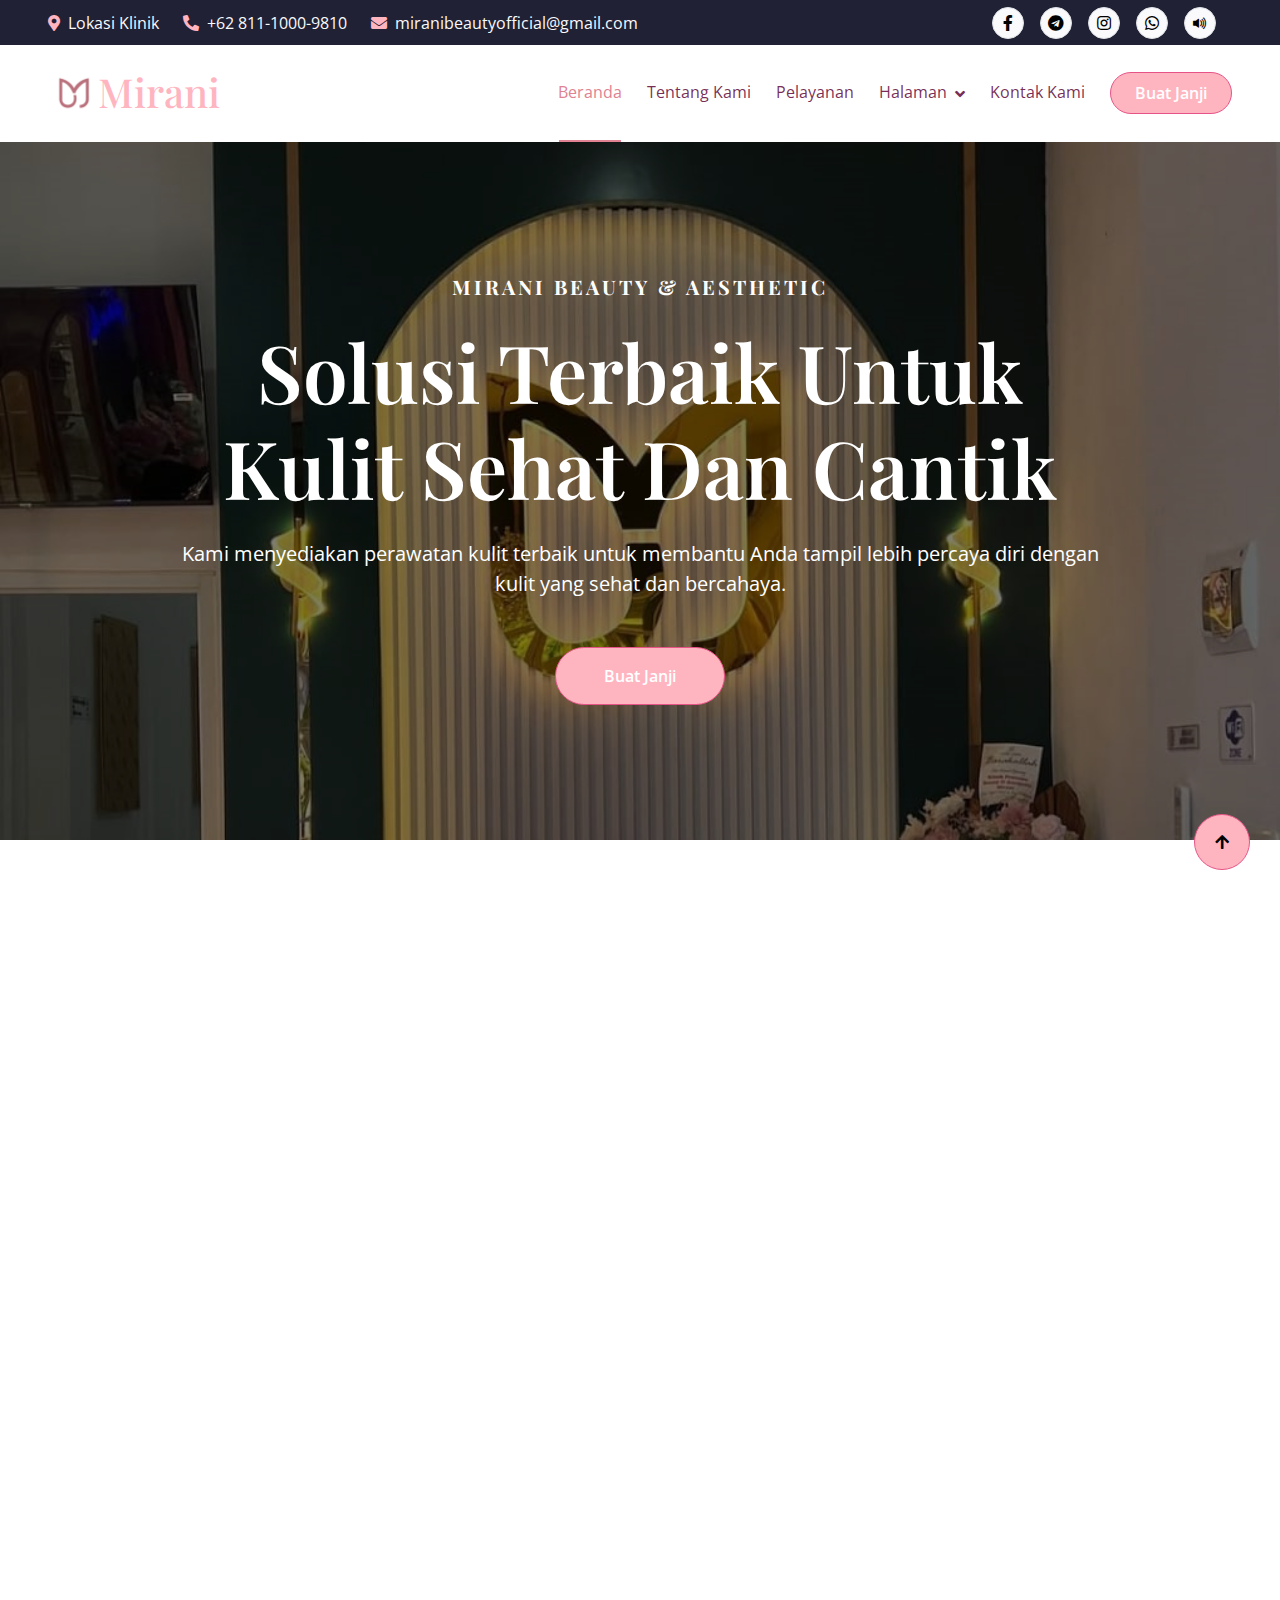
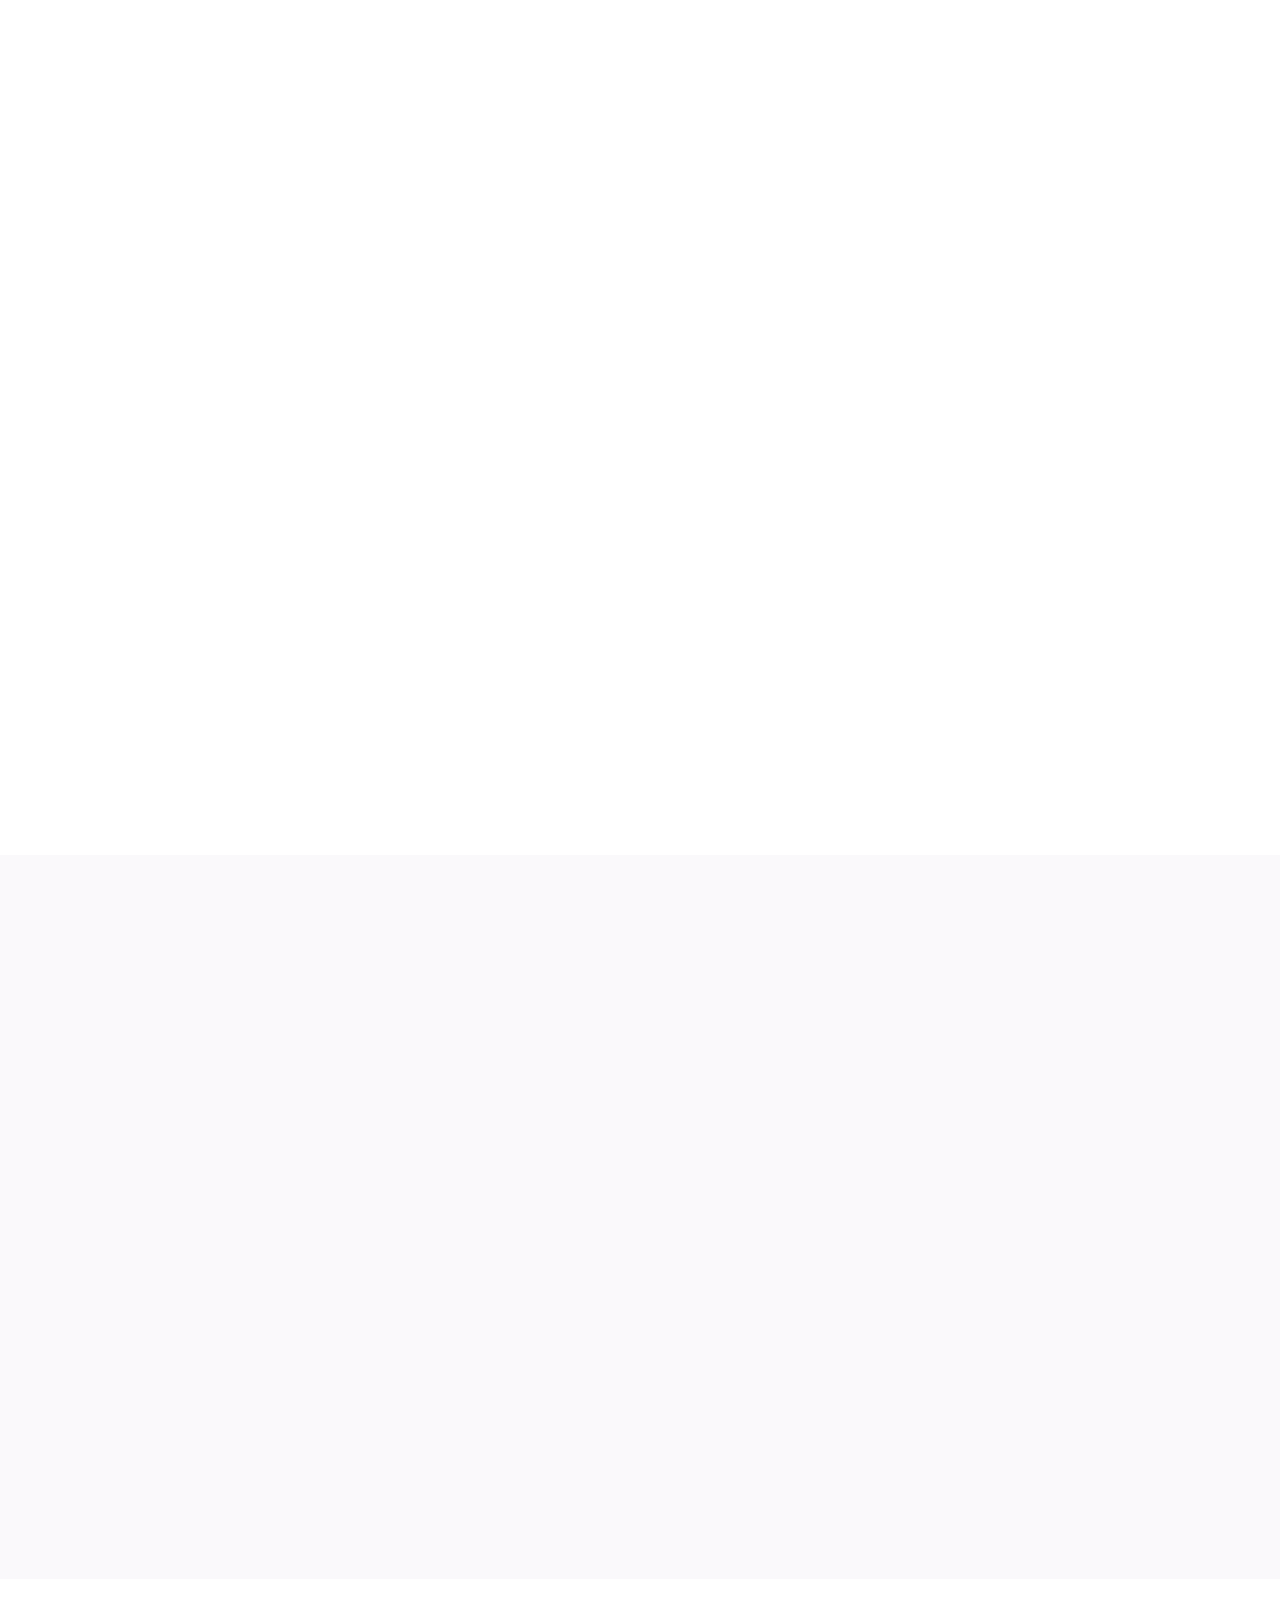
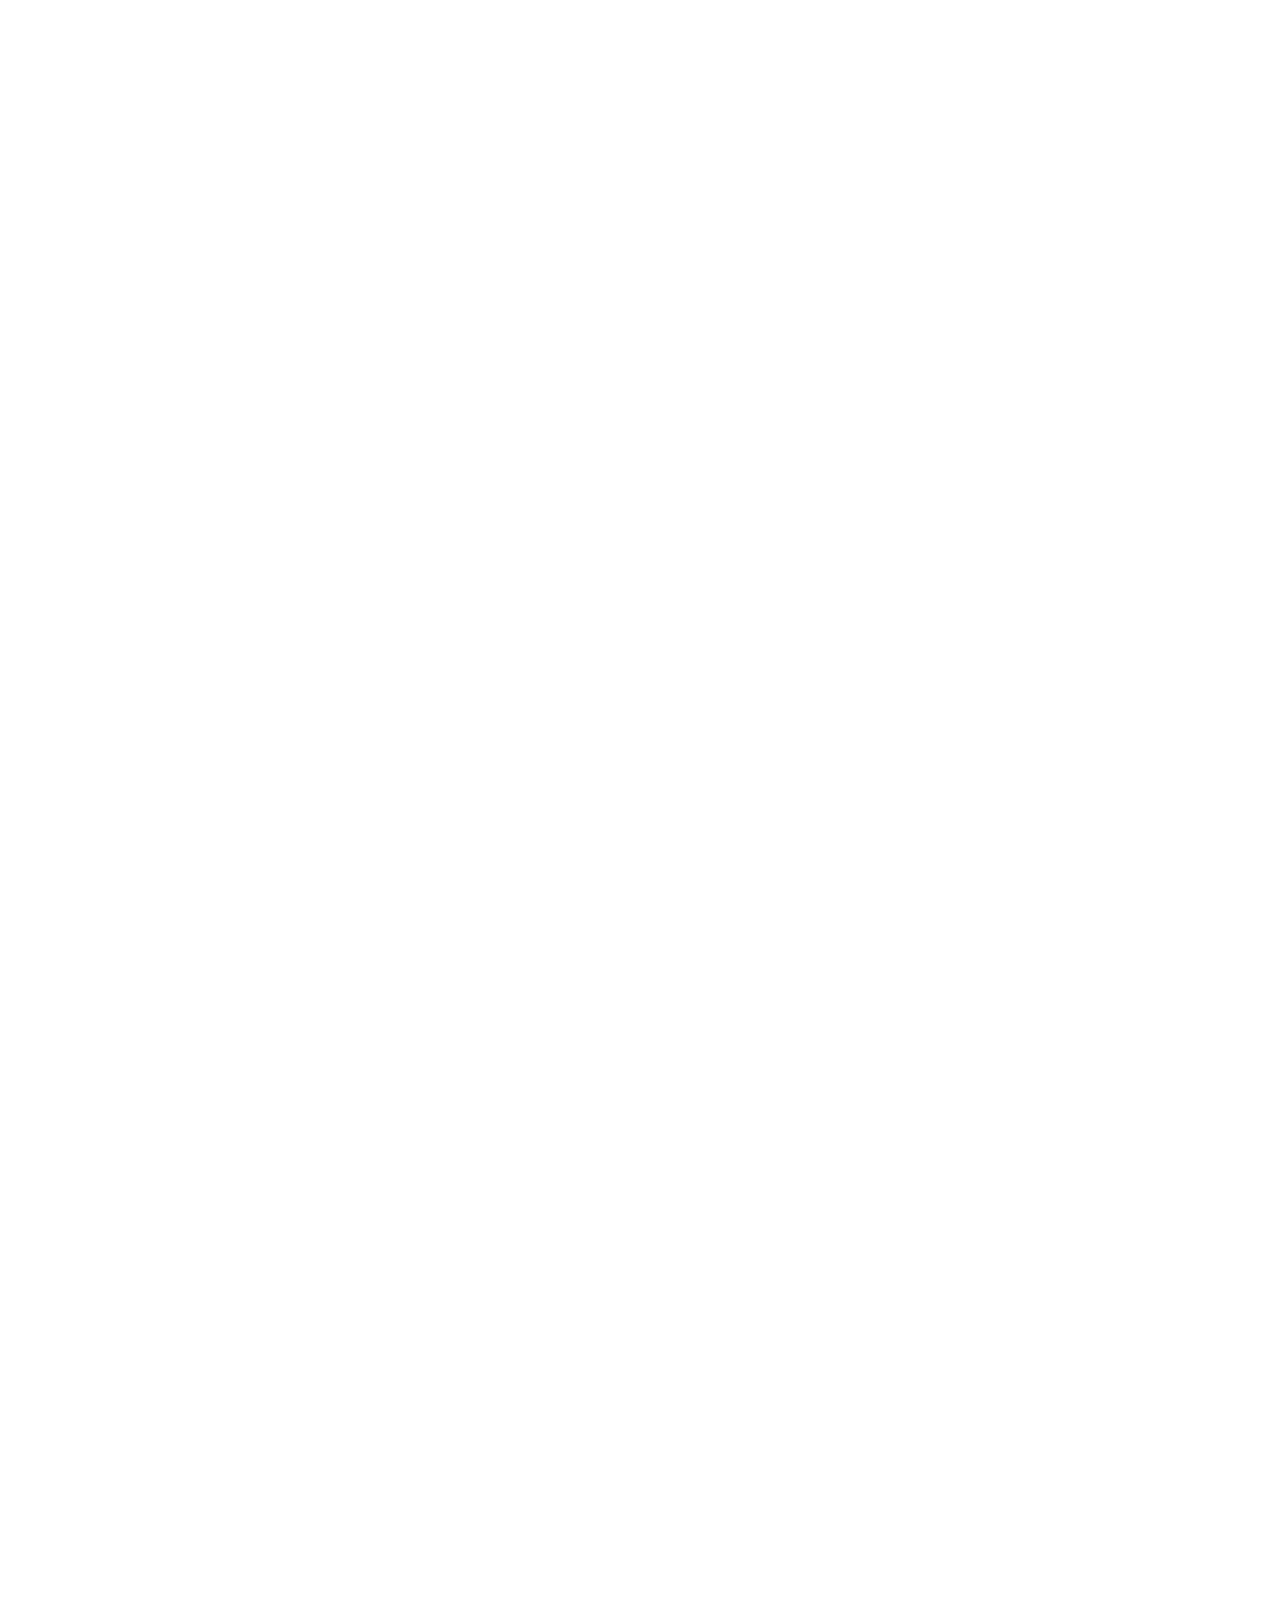
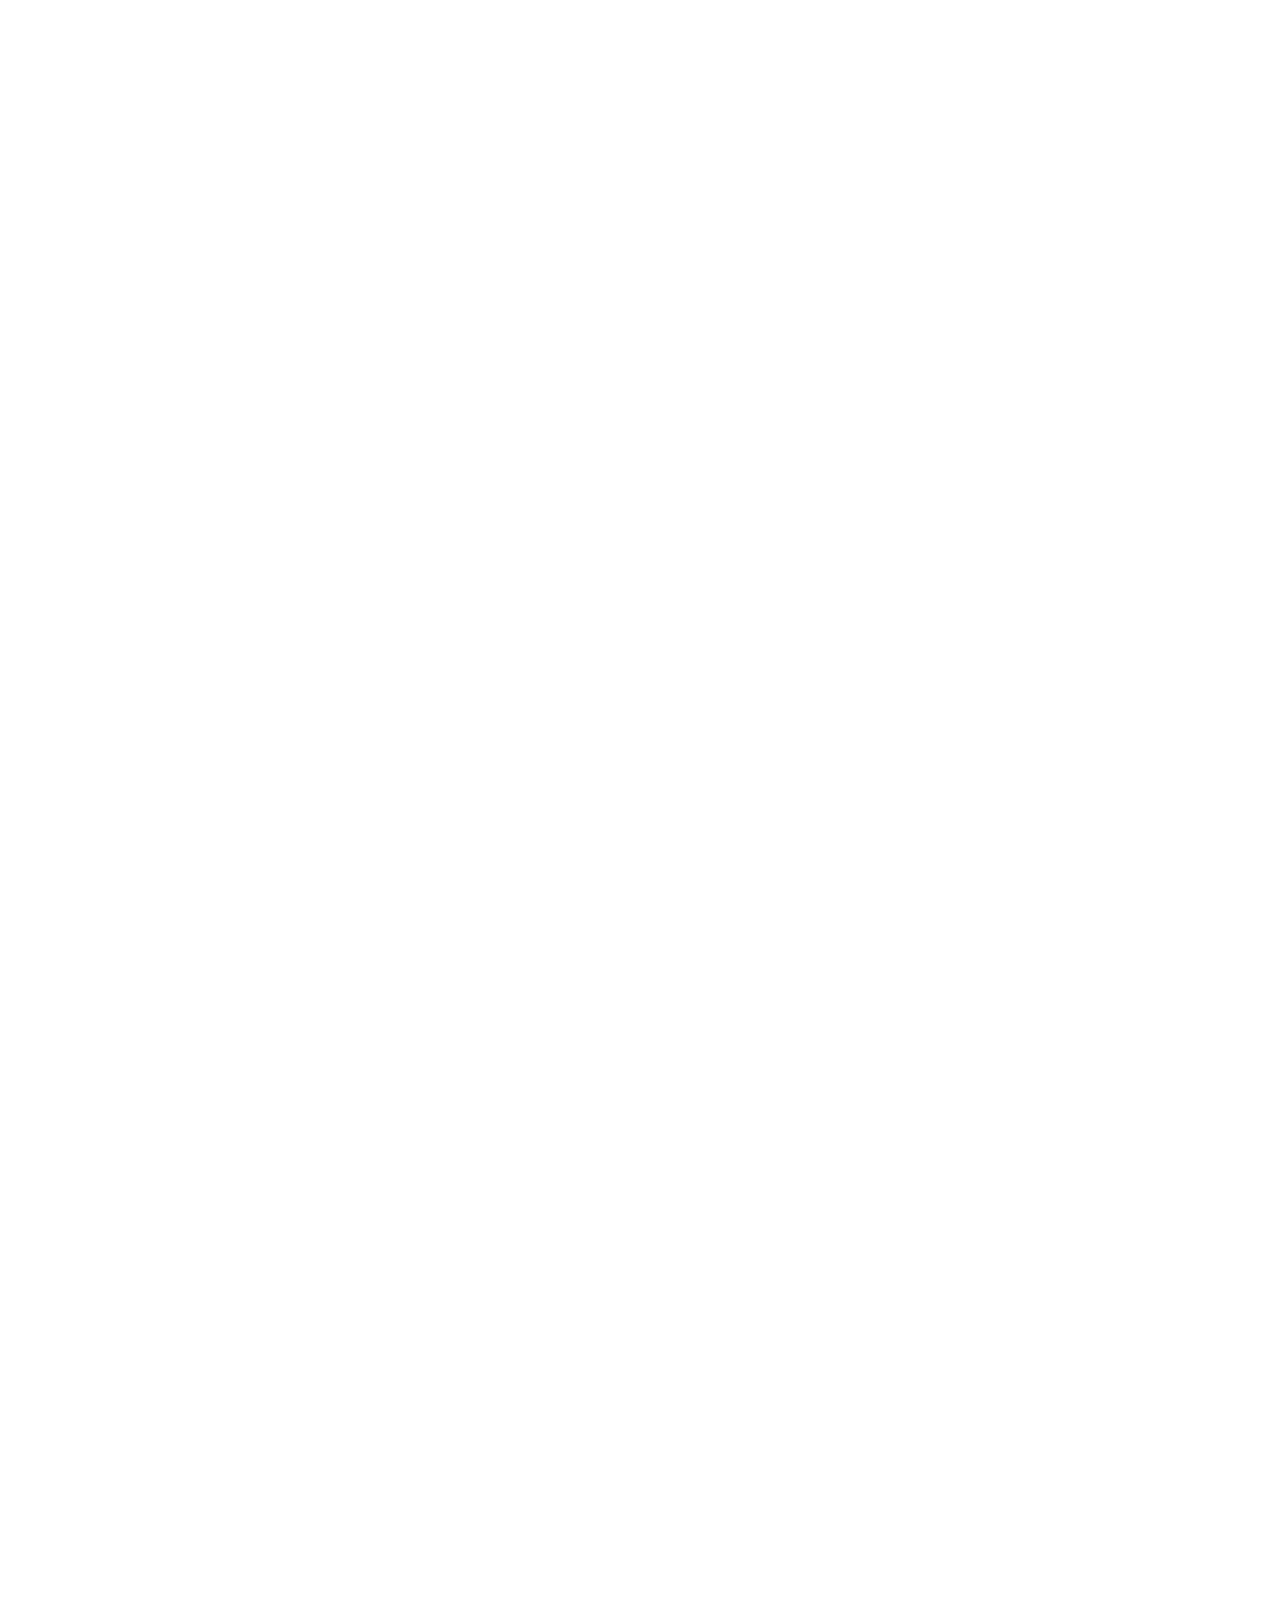
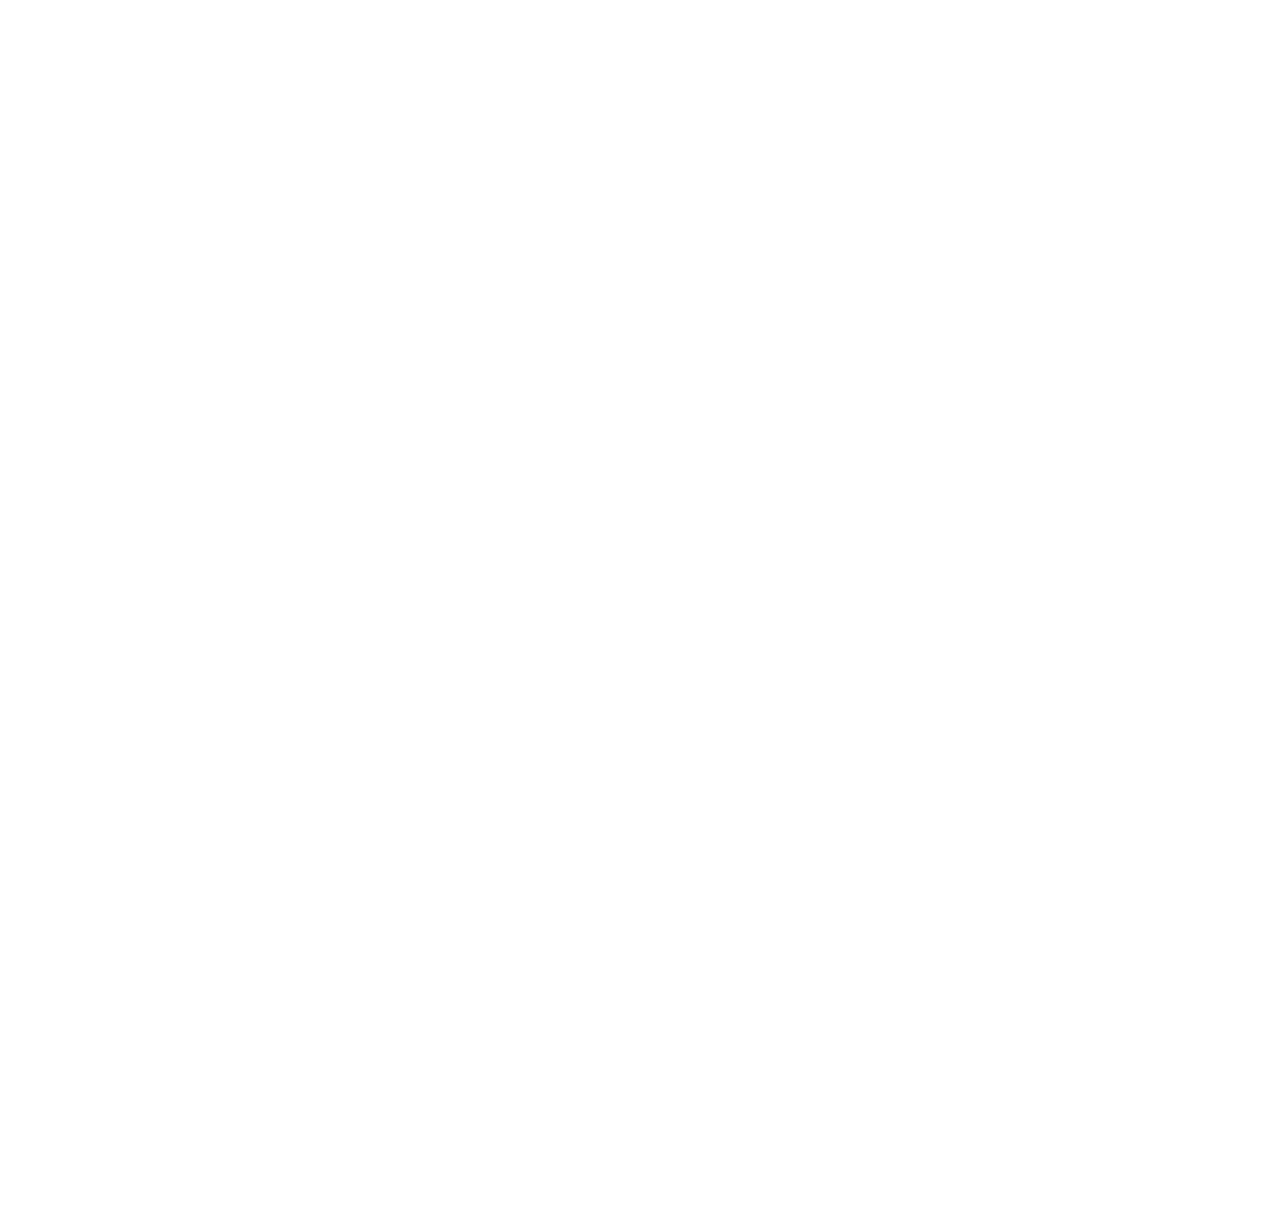
<file: index.html>
<!DOCTYPE html>
<html lang="en">
  <head>
    <meta charset="utf-8" />
    <title>Mirani Beauty & Aesthetic</title>
    <meta content="width=device-width, initial-scale=1.0" name="viewport" />
    <meta content="" name="keywords" />
    <meta content="" name="description" />

    <!-- Logo Klinik -->
    <link rel="icon" type="image/png" href="img/logoklinik2.png" />


    <!-- Google Web Fonts -->
    <link rel="preconnect" href="https://fonts.googleapis.com" />
    <link rel="preconnect" href="https://fonts.gstatic.com" crossorigin />
    <link href="https://fonts.googleapis.com/css2?family=Open+Sans:wght@400;500;600&family=Playfair+Display:wght@400;500;600&display=swap" rel="stylesheet" />

    <!-- Icon Font Stylesheet -->
    <link rel="stylesheet" href="https://use.fontawesome.com/releases/v5.15.4/css/all.css" />
    <link href="https://cdn.jsdelivr.net/npm/bootstrap-icons@1.4.1/font/bootstrap-icons.css" rel="stylesheet" />

    <!-- Libraries Stylesheet -->
    <link href="lib/animate/animate.min.css" rel="stylesheet" />
    <link href="lib/owlcarousel/assets/owl.carousel.min.css" rel="stylesheet" />

    <!-- Customized Bootstrap Stylesheet -->
    <link href="css/bootstrap.min.css" rel="stylesheet" />

    <!-- CSS Stylesheet -->
    <link href="css/style.css" rel="stylesheet" />

    <script>
      function playAudio() {
          var audio = document.getElementById('audioKlinik');
          audio.play();
      }
  </script>
  </head>

  <body>
    <!-- Spinner Start -->
    <div id="spinner" class="show bg-white position-fixed translate-middle w-100 vh-100 top-50 start-50 d-flex align-items-center justify-content-center">
      <div class="spinner-border text-primary" style="width: 3rem; height: 3rem" role="status">
        <span class="sr-only">Loading...</span>
      </div>
    </div>
    <!-- Spinner End -->

    <!-- Topbar Start -->
    <div class="container-fluid bg-dark px-5 d-none d-lg-block">
      <div class="row gx-0 align-items-center" style="height: 45px">
        <div class="col-lg-8 text-center text-lg-start mb-lg-0">
          <div class="d-flex flex-wrap">
            <a href="https://maps.app.goo.gl/TCxQCzUM2X7Khxbe8" class="text-light me-4" target="_blank"> <i class="fas fa-map-marker-alt text-primary me-2"></i>Lokasi Klinik </a>
            <a href="https://wa.me/+6281110009810" class="text-light me-4"> <i class="fas fa-phone-alt text-primary me-2"></i>+62 811-1000-9810 </a>
            <a href="mailto:miranibeautyofficial@gmail.com" class="text-light me-0"> <i class="fas fa-envelope text-primary me-2"></i>miranibeautyofficial@gmail.com </a>
          </div>
        </div>
        <div class="col-lg-4 text-center text-lg-end">
          <div class="d-flex align-items-center justify-content-end">
            <a href="https://www.facebook.com/profile.php?id=61561106261535&mibextid=kFxxJD" class="btn btn-light btn-square border rounded-circle nav-fill me-3"><i class="fab fa-facebook-f"></i></a>
            <a href="https://t.me/+6281110009810" class="btn btn-light btn-square border rounded-circle nav-fill me-3"><i class="fab fa-telegram"></i></a>
            <a href="https://www.instagram.com/miraniclinicofficial?igsh=ZjQxazllNHVibGo4" class="btn btn-light btn-square border rounded-circle nav-fill me-3"><i class="fab fa-instagram"></i></a>
            <a href="https://wa.me/+6281110009810" class="btn btn-light btn-square border rounded-circle nav-fill me-3"><i class="fab fa-whatsapp"></i></a>
            <a href="#" class="btn btn-light btn-square border rounded-circle nav-fill me-3" onclick="playAudio()"><i class="bi bi-volume-up-fill"></i></a>
            
          </div>
          <audio id="audioKlinik" src="audioklinik.mp3"></audio>
        </div>
      </div>
    </div>
    <!-- Topbar End -->

    <!-- Navbar & Hero Start -->
    <div class="container-fluid position-relative p-0">
      <nav class="navbar navbar-expand-lg navbar-light bg-white px-4 px-lg-5 py-3 py-lg-0">
          <a href="index.html" class="navbar-brand p-0 d-flex">
              <img src="img/logoklinik2.png" alt="Logo">
              <h1 class="text-primary m-0">Mirani</h1>
          </a>
        <button class="navbar-toggler" type="button" data-bs-toggle="collapse" data-bs-target="#navbarCollapse">
          <span class="fa fa-bars"></span>
        </button>
        <div class="collapse navbar-collapse" id="navbarCollapse">
          <div class="navbar-nav ms-auto py-0">
            <a href="index.html" class="nav-item nav-link active">Beranda</a>
            <a href="about.html" class="nav-item nav-link">Tentang Kami</a>
            <a href="service.html" class="nav-item nav-link">Pelayanan</a>
            <div class="nav-item dropdown">
              <a href="#" class="nav-link dropdown-toggle" data-bs-toggle="dropdown">Halaman</a>
              <div class="dropdown-menu m-0">
                <a href="blog.html" class="dropdown-item">Blog Kami</a>
                <a href="team.html" class="dropdown-item">Buku Menu</a>
                <a href="testimonial.html" class="dropdown-item">Testimoni</a>
              </div>
            </div>
            <a href="contact.html" class="nav-item nav-link">Kontak Kami</a>
          </div>
          <a href="contact.html" class="btn btn-primary rounded-pill text-white py-2 px-4 flex-wrap flex-sm-shrink-0">Buat Janji</a>
        </div>
      </nav>

      <!-- Carousel Start -->
      <div class="header-carousel owl-carousel">
        <div class="header-carousel-item">
          <img src="img/latarbelakang.jpg" class="img-fluid w-100" alt="Image" />
          <div class="carousel-caption">
            <div class="carousel-caption-content p-3">
              <h5 class="text-white text-uppercase fw-bold mb-4" style="letter-spacing: 3px">Mirani Beauty & Aesthetic</h5>
              <h1 class="display-1 text-capitalize text-white mb-4">Solusi Terbaik untuk Kulit Sehat dan Cantik</h1>
              <p class="mb-5 fs-5">Kami menyediakan perawatan kulit terbaik untuk membantu Anda tampil lebih percaya diri dengan kulit yang sehat dan bercahaya.</p>
              <a class="btn btn-primary rounded-pill text-white py-3 px-5" href="contact.html">Buat Janji</a>
            </div>
          </div>
        </div>
      </div>
      <!-- Carousel End -->

    </div>
    <!-- Navbar & Hero End -->

    <!-- Services Start -->
    <div class="container-fluid service py-5">
      <div class="container py-5">
        <div class="section-title mb-5 wow fadeInUp" data-wow-delay="0.2s">
          <div class="sub-style">
            <h4 class="sub-title px-3 mb-0">Layanan Kami</h4>
          </div>
          <h1 class="display-3 mb-4">Perawatan Kecantikan oleh Ahli Profesional</h1>
          <p class="mb-0">
            Kami menghadirkan berbagai perawatan kecantikan untuk wajah dan kulit Anda, dilakukan oleh para ahli yang berpengalaman. Dengan layanan terbaik kami, Anda akan mendapatkan kulit yang
            sehat, bercahaya, dan tampil lebih percaya diri.
          </p>
        </div>
        <div class="row g-4 justify-content-center">
          <div class="col-md-6 col-lg-4 col-xl-3 wow fadeInUp" data-wow-delay="0.1s">
            <div class="service-item rounded">
              <div class="service-img rounded-top">
                <img src="img/HifuDoubleChin.jpg" class="img-fluid rounded-top w-100" alt="" />
              </div>
              <div class="service-content rounded-bottom bg-light p-4">
                <div class="service-content-inner">
                  <h5 class="mb-4">Hifu Double Chin</h5>
                  <p class="mb-4">
                    Untuk menggencangkan kulit wajah termasuk bagian lipatan dagu, menganggkat kulit di sekitar pipi, alis, dan kelopak mata. Mempertegas garis rahang dan bisa menghaluskan kulit wajah
                  </p>
                  <p>Rp. 500.000,-</p>
                </div>
              </div>
            </div>
          </div>
          <div class="col-md-6 col-lg-4 col-xl-3 wow fadeInUp" data-wow-delay="0.3s">
            <div class="service-item rounded">
              <div class="service-img rounded-top">
                <img src="img/HifuFace.jpg" class="img-fluid rounded-top w-100" alt="" />
              </div>
              <div class="service-content rounded-bottom bg-light p-4">
                <div class="service-content-inner">
                  <h5 class="mb-4">Hifu Face</h5>
                  <p class="mb-4">
                    Treatment dengan alat super canggih teknologi korea yang akan membuat wajah tirus & berkontur tanpa operasi,  pipi chubby serta
                    mengencangkan wajah 
                  </p>
                  <p>Rp. 2.160.000,-</p>
                </div>
              </div>
            </div>
          </div>
          <div class="col-md-6 col-lg-4 col-xl-3 wow fadeInUp" data-wow-delay="0.5s">
            <div class="service-item rounded">
              <div class="service-img rounded-top">
                <img src="img/InjeksiAcne.jpg" class="img-fluid rounded-top w-100" alt="" />
              </div>
              <div class="service-content rounded-bottom bg-light p-4">
                <div class="service-content-inner">
                  <h5 class="mb-4">Injeksi Acne</h5>
                  <p class="mb-4">Menggurangi peradangan di sekitar jerawat, menguranggi kemerahan dan pembengkakan yang serinng terjadi pada jerawat yang meradang</p>
                  <p>Rp. 360.000,-</p>
                </div>
              </div>
            </div>
          </div>
          <div class="col-md-6 col-lg-4 col-xl-3 wow fadeInUp" data-wow-delay="0.7s">
            <div class="service-item rounded">
              <div class="service-img rounded-top">
                <img src="img/PRP.jpg" class="img-fluid rounded-top w-100" alt="" />
              </div>
              <div class="service-content rounded-bottom bg-light p-4">
                <div class="service-content-inner">
                  <h5 class="mb-4">PRP</h5>
                  <p class="mb-4">
                    Menyuntikkan plasma darah pasien yang di gunakan untuk merangsang sel-sel. Treatment ini berfungsi untuk anti aging dan menyamarkan bekas jerawat
                  </p>
                  <p>Rp. 1.000.000,-</p>
                </div>
              </div>
            </div>
          </div>
          <div class="col-md-6 col-lg-4 col-xl-3 wow fadeInUp" data-wow-delay="0.1s">
            <div class="service-item rounded">
              <div class="service-img rounded-top">
                <img src="img/Chemical-peeling.jpg" class="img-fluid rounded-top w-100" alt="" />
              </div>
              <div class="service-content rounded-bottom bg-light p-4">
                <div class="service-content-inner">
                  <h5 class="mb-4">Chemical Peeling TCA Cross</h5>
                  <p class="mb-4">Membantu menghilangkan bekas scars dan jerawat hanya dalam waktu 5-10 menit</p>
                  <p>Rp.200.000,-</p>
                </div>
              </div>
            </div>
          </div>
          <div class="col-md-6 col-lg-4 col-xl-3 wow fadeInUp" data-wow-delay="0.3s">
            <div class="service-item rounded">
              <div class="service-img rounded-top">
                <img src="img/IPL-acne.jpg" class="img-fluid rounded-top w-100" alt="" />
              </div>
              <div class="service-content rounded-bottom bg-light p-4">
                <div class="service-content-inner">
                  <h5 class="mb-4">IPL Acne</h5>
                  <p class="mb-4">Untuk Mematikan bakteri jerawat mengurangi segum dan mencerahkan kulit wajah</p>
                  <p>Rp. 1.400.000,-</p>
                </div>
              </div>
            </div>
          </div>
          <div class="col-md-6 col-lg-4 col-xl-3 wow fadeInUp" data-wow-delay="0.5s">
            <div class="service-item rounded">
              <div class="service-img rounded-top">
                <img src="img/matapanda.jpg" class="img-fluid rounded-top w-100" alt="" />
              </div>
              <div class="service-content rounded-bottom bg-light p-4">
                <div class="service-content-inner">
                  <h5 class="mb-4">Hifu Mata Panda</h5>
                  <p class="mb-4">Treatment yang akan membantu mengatasi kantong mata dan mata panda sekaligus dalam 1X Treatment</p>
                  <p>Rp. 600.000,-</p>
                </div>
              </div>
            </div>
          </div>
          <div class="col-md-6 col-lg-4 col-xl-3 wow fadeInUp" data-wow-delay="0.7s">
            <div class="service-item rounded">
              <div class="service-img rounded-top">
                <img src="img/IPLSmart-toner.jpg" class="img-fluid rounded-top w-100" alt="" />
              </div>
              <div class="service-content rounded-bottom bg-light p-4">
                <div class="service-content-inner">
                  <h5 class="mb-4">IPL Smart Toner</h5>
                  <p class="mb-4">Meratakan kulit wajah, membuat wajah lebih bercahaya dan membuat kulit tammpak sehat</p>
                  <p>Rp. 999.000,-</p>
                </div>
              </div>
            </div>
          </div>
          <div class="col-12 text-center wow fadeInUp" data-wow-delay="0.2s">
            <a class="btn btn-primary rounded-pill text-white py-3 px-5" href="service.html">Layanan Lainnya</a>
          </div>
        </div>
      </div>
    </div>
    <!-- Services End -->

    <!-- About Start -->
    <div class="container-fluid about bg-light py-5">
      <div class="container py-5">
        <div class="row g-5 align-items-center">
          <div class="col-lg-5 wow fadeInLeft" data-wow-delay="0.2s">
            <div class="about-img pb-5 ps-5">
              <img src="img/sertifikasiproduk.jpg" class="img-fluid rounded w-100" style="object-fit: cover" alt="Image" />
              <div class="about-experience">Tersertifikasi Halal</div>
            </div>
          </div>
          <div class="col-lg-7 wow fadeInRight" data-wow-delay="0.4s">
            <div class="section-title text-start mb-5">
              <h4 class="sub-title pe-3 mb-0">Tentang Kami</h4>
              <h1 class="display-3 mb-4">Kami Siap Membantu Anda Tampil Lebih Percaya Diri.</h1>
              <p class="mb-4">
                Mirani adalah klinik kecantikan terpercaya yang menghadirkan perawatan kulit dan tubuh terbaik untuk Anda. Dengan tim ahli yang profesional, kami berkomitmen memberikan hasil optimal dan
                pelayanan penuh perhatian.
              </p>
              <div class="mb-4">
                <p class="text-secondary"><i class="fa fa-check text-primary me-2"></i> Pelayanan personal dengan sentuhan terbaik.</p>
                <p class="text-secondary"><i class="fa fa-check text-primary me-2"></i> Produk perawatan aman dan berkualitas tinggi.</p>
                <p class="text-secondary"><i class="fa fa-check text-primary me-2"></i> Pendekatan profesional untuk hasil maksimal.</p>
              </div>
            </div>
          </div>
        </div>
      </div>
    </div>
    <!-- About End -->

    <!-- Feature Start -->
    <div class="container-fluid feature py-5">
      <div class="container py-5">
        <div class="section-title mb-5 wow fadeInUp" data-wow-delay="0.1s">
          <div class="sub-style">
            <h4 class="sub-title px-3 mb-0">Mengapa Harus Kami</h4>
          </div>
          <h1 class="display-3 mb-4">Mengapa Harus Kami? Rasakan Pelayanan yang Optimal</h1>
          <p class="mb-0">
            Kami hadir untuk memberikan layanan kecantikan terbaik dengan perawatan modern yang didukung oleh tim profesional. Kepercayaan Anda adalah prioritas kami, sehingga kami memastikan setiap
            perawatan memberikan hasil optimal.
          </p>
        </div>
        <div class="row g-4 justify-content-center">
          <div class="col-md-6 col-lg-4 col-xl-3 wow fadeInUp" data-wow-delay="0.1s">
            <div class="row-cols-1 feature-item p-4">
              <div class="col-12">
                <div class="feature-icon mb-4">
                  <div class="p-3 d-inline-flex bg-white rounded">
                    <i class="fas fa-diagnoses fa-4x text-primary"></i>
                  </div>
                </div>
                <div class="feature-content d-flex flex-column">
                  <h5 class="mb-4">Ahli Bersertifikat</h5>
                  <p class="mb-0">Kami memiliki terapis profesional bersertifikat yang siap melayani Anda.</p>
                </div>
              </div>
            </div>
          </div>
          <div class="col-md-6 col-lg-4 col-xl-3 wow fadeInUp" data-wow-delay="0.3s">
            <div class="row-cols-1 feature-item p-4">
              <div class="col-12">
                <div class="feature-icon mb-4">
                  <div class="p-3 d-inline-flex bg-white rounded">
                    <i class="fas fa-briefcase-medical fa-4x text-primary"></i>
                  </div>
                </div>
                <div class="feature-content d-flex flex-column">
                  <h5 class="mb-4">Perawatan Pribadi</h5>
                  <p class="mb-0">Setiap perawatan disesuaikan dengan kebutuhan dan tujuan kecantikan Anda.</p>
                </div>
              </div>
            </div>
          </div>
          <div class="col-md-6 col-lg-4 col-xl-3 wow fadeInUp" data-wow-delay="0.5s">
            <div class="row-cols-1 feature-item p-4">
              <div class="col-12">
                <div class="feature-icon mb-4">
                  <div class="p-3 d-inline-flex bg-white rounded">
                    <i class="fas fa-hospital-user fa-4x text-primary"></i>
                  </div>
                </div>
                <div class="feature-content d-flex flex-column">
                  <h5 class="mb-4">Hasil Memuaskan</h5>
                  <p class="mb-0">Kami fokus pada hasil yang nyata sesuai dengan tujuan Anda.</p>
                </div>
              </div>
            </div>
          </div>
          <div class="col-md-6 col-lg-4 col-xl-3 wow fadeInUp" data-wow-delay="0.7s">
            <div class="row-cols-1 feature-item p-4">
              <div class="col-12">
                <div class="feature-icon mb-4">
                  <div class="p-3 d-inline-flex bg-white rounded">
                    <i class="fas fa-users fa-4x text-primary"></i>
                  </div>
                </div>
                <div class="feature-content d-flex flex-column">
                  <h5 class="mb-4">Jaringan Profesional</h5>
                  <p class="mb-0">Kami didukung oleh jaringan ahli yang handal di bidang kecantikan.</p>
                </div>
              </div>
            </div>
          </div>
          <div class="col-md-6 col-lg-4 col-xl-3 wow fadeInUp" data-wow-delay="0.1s">
            <div class="row-cols-1 feature-item p-4">
              <div class="col-12">
                <div class="feature-icon mb-4">
                  <div class="p-3 d-inline-flex bg-white rounded">
                    <i class="fas fa-spa fa-4x text-primary"></i>
                  </div>
                </div>
                <div class="feature-content d-flex flex-column">
                  <h5 class="mb-4">Kenyamanan Terjamin</h5>
                  <p class="mb-0">Nikmati perawatan di pusat kecantikan kami yang nyaman dan modern.</p>
                </div>
              </div>
            </div>
          </div>
          <div class="col-md-6 col-lg-4 col-xl-3 wow fadeInUp" data-wow-delay="0.3s">
            <div class="row-cols-1 feature-item p-4">
              <div class="col-12">
                <div class="feature-icon mb-4">
                  <div class="p-3 d-inline-flex bg-white rounded">
                    <i class="fas fa-heart fa-4x text-primary"></i>
                  </div>
                </div>
                <div class="feature-content d-flex flex-column">
                  <h5 class="mb-4">Staf Berpengalaman</h5>
                  <p class="mb-0">Tim kami memiliki pengalaman bertahun-tahun untuk melayani kebutuhan Anda.</p>
                </div>
              </div>
            </div>
          </div>
          <div class="col-md-6 col-lg-4 col-xl-3 wow fadeInUp" data-wow-delay="0.5s">
            <div class="row-cols-1 feature-item p-4">
              <div class="col-12">
                <div class="feature-icon mb-4">
                  <div class="p-3 d-inline-flex bg-white rounded">
                    <i class="fab fa-pied-piper fa-4x text-primary"></i>
                  </div>
                </div>
                <div class="feature-content d-flex flex-column">
                  <h5 class="mb-4">Perawatan Kulit Optimal</h5>
                  <p class="mb-0">Kami menawarkan solusi terbaik untuk menjaga kesehatan dan kecantikan kulit Anda.</p>
                </div>
              </div>
            </div>
          </div>
          <div class="col-md-6 col-lg-4 col-xl-3 wow fadeInUp" data-wow-delay="0.7s">
            <div class="row-cols-1 feature-item p-4">
              <div class="col-12">
                <div class="feature-icon mb-4">
                  <div class="p-3 d-inline-flex bg-white rounded">
                    <i class="fas fa-user-md fa-4x text-primary"></i>
                  </div>
                </div>
                <div class="feature-content d-flex flex-column">
                  <h5 class="mb-4">Ahli Berlisensi</h5>
                  <p class="mb-0">Tim kami terdiri dari dokter dan ahli kecantikan berlisensi yang profesional.</p>
                </div>
              </div>
            </div>
          </div>
        </div>
      </div>
    </div>
    <!-- Feature End -->

    <!-- Book Appointment Start -->
    <div class="container-fluid appointment py-5">
      <div class="container py-5">
        <div class="row g-5 align-items-center">
          <div class="col-lg-6 wow fadeInLeft" data-wow-delay="0.2">
            <div class="section-title text-start">
              <h4 class="sub-title pe-3 mb-0">Solusi untuk Kecantikan Anda</h4>
              <h1 class="display-4 mb-4">Layanan Berkualitas Terbaik dengan Risiko Minim</h1>
              <p class="mb-4">
                Kami menawarkan perawatan kecantikan yang dirancang untuk memberikan hasil maksimal dengan kenyamanan Anda sebagai prioritas. Layanan kami menggunakan teknik terbaru yang aman dan
                efektif untuk semua jenis kulit.
              </p>
              <div class="row g-4">
                <div class="col-sm-6">
                  <div class="d-flex flex-column h-100">
                    <div class="mb-4">
                      <h5 class="mb-3"><i class="fa fa-check text-primary me-2"></i> Perawatan Kulit</h5>
                      <p class="mb-0">Nikmati perawatan kulit yang menyeluruh untuk mencerahkan dan melembapkan kulit dengan menggunakan produk berkualitas tinggi dan teknik profesional.</p>
                    </div>
                    <div class="mb-4">
                      <h5 class="mb-3"><i class="fa fa-check text-primary me-2"></i> Perawatan Wajah</h5>
                      <p class="mb-0">Perawatan wajah dengan teknologi terbaru untuk meremajakan kulit dan memberikan kelembutan alami.</p>
                    </div>
                  </div>
                </div>
                <div class="col-sm-6">
                  <div class="video h-100">
                    <img src="img/imgabout.jpg" class="img-fluid rounded w-100 h-100" style="object-fit: cover" alt="" />
                  </div>
                </div>
              </div>
            </div>
          </div>
          <div class="col-lg-6 wow fadeInRight" data-wow-delay="0.4s">
            <div class="appointment-form rounded p-5">
              <p class="fs-4 text-uppercase text-primary">Hubungi Kami</p>
              <h1 class="display-5 mb-4">Buat Janji</h1>
              <form action="https://api.web3forms.com/submit" method="POST">
                <input type="hidden" name="access_key" value="0efd0e2f-fbb5-435d-9969-ab801f857c7e">
                <div class="row gy-3 gx-4">
                  <div class="col-xl-6">
                    <label for="name" class="form-label text-white"></label>
                    <input type="text" class="form-control py-3 border-primary bg-transparent text-white" id="name" name="name" placeholder="Nama" required />
                  </div>
                  <div class="col-xl-6">
                    <label for="email" class="form-label text-white"></label>
                    <input type="email" class="form-control py-3 border-primary bg-transparent text-white" id="email" name="email" placeholder="Email" required />
                  </div>
                  <div class="col-xl-6">
                    <label for="phone" class="form-label text-white"></label>
                    <input type="tel" class="form-control py-3 border-primary bg-transparent text-white" id="phone" name="phone" placeholder="Nomor Hp" required />
                  </div>
                  <div class="col-xl-6">
                    <label for="gender" class="form-label text-white"></label>
                    <select class="form-select py-3 border-primary bg-transparent text-black-50" id="gender" name="gender" required>
                      <option class="text-black-50" selected disabled value="">Pilih Jenis Kelamin</option>
                      <option class="text-black-50" value="Laki-laki">Laki-laki</option>
                      <option class="text-black-50" value="Perempuan">Perempuan</option>
                    </select>
                  </div>
                  <div class="col-xl-6">
                    <label for="date" class="form-label text-white"></label>
                    <input type="date" class="form-control py-3 border-primary bg-transparent text-black-50" id="date" name="date" required />
                  </div>
                  <div class="col-xl-6">
                    <label for="treatment" class="form-label text-white"></label>
                    <select class="form-select py-3 border-primary bg-transparent text-black-50" id="treatment" name="treatment" required>
                      <option class="text-black-50" selected disabled value="">Pilih Jenis Perawatan</option>
                      <option class="text-black-50" value="Perawatan Kulit">Perawatan Kulit</option>
                      <option class="text-black-50" value="Perawatan Wajah">Perawatan Wajah</option>
                    </select>
                  </div>
                  <div class="col-12">
                    <label for="area-text" class="form-label text-white"></label>
                    <textarea class="form-control border-primary bg-transparent text-white" name="text" id="area-text" cols="30" rows="5" placeholder="Keterangan" required></textarea>
                  </div>
                  <div class="col-12">
                    <button type="submit" class="btn btn-primary text-white w-100 py-3 px-5">KIRIM SEKARANG</button>
                  </div>
                </div>
              </form>
            </div>
          </div>
        </div>
      </div>
    </div>

    <!-- Modal Video -->
    <div class="modal fade" id="videoModal" tabindex="-1" aria-labelledby="exampleModalLabel" aria-hidden="true">
      <div class="modal-dialog">
        <div class="modal-content rounded-0">
          <div class="modal-header">
            <h5 class="modal-title" id="exampleModalLabel">Youtube Video</h5>
            <button type="button" class="btn-close" data-bs-dismiss="modal" aria-label="Close"></button>
          </div>
          <div class="modal-body">
            <!-- 16:9 aspect ratio -->
            <div class="ratio ratio-16x9">
              <iframe class="embed-responsive-item" src="" id="video" allowfullscreen allowscriptaccess="always" allow="autoplay"></iframe>
            </div>
          </div>
        </div>
      </div>
    </div>
    <!-- Book Appointment End -->

    <!-- Team Start -->
    <div class="container-fluid team py-5">
      <div class="container py-5">
        <div class="section-title mb-5 wow fadeInUp" data-wow-delay="0.1s">
          <div class="sub-style">
            <h4 class="sub-title px-3 mb-0">Tim Kami</h4>
          </div>
          <h1 class="display-3 mb-4">Perawatan Kecantikan Eksklusif dari Ahli Berpengalaman</h1>
          <p class="mb-0">Kami menyediakan layanan kecantikan terbaik yang didukung oleh tim terapis berpengalaman untuk memastikan kepuasan dan kenyamanan Anda.</p>
        </div>
        <div class="row g-4 justify-content-center">
          <div class="col-md-6 col-lg-6 col-xl-3 wow fadeInUp" data-wow-delay="0.1s">
            <div class="team-item rounded">
              <div class="team-img rounded-top h-100">
                <img src="img/Dokter1.jpg" class="img-fluid rounded-top w-100" alt="" />
              </div>
              <div class="team-content text-center border border-primary border-top-0 rounded-bottom p-4">
                <h5>DOKTER</h5>
                <p class="mb-0">Ninik Solikah </p>
              </div>
            </div>
          </div>
          <div class="col-md-6 col-lg-6 col-xl-3 wow fadeInUp" data-wow-delay="0.3s">
            <div class="team-item rounded">
              <div class="team-img rounded-top h-100">
                <img src="img/Dokter2.jpg" class="img-fluid rounded-top w-100" alt="" />
              </div>
              <div class="team-content text-center border border-primary border-top-0 rounded-bottom p-4">
                <h5>DOKTER</h5>
                <p class="mb-0">Maria Enjelina</p>
              </div>
            </div>
          </div>
        </div>
      </div>
    </div>
    <!-- Team End -->

    <!-- Testimonial Start -->
    <div class="container-fluid testimonial py-5 wow zoomInDown" data-wow-delay="0.1s">
      <div class="container py-5">
        <div class="section-title mb-5">
          <div class="sub-style">
            <h4 class="sub-title text-white px-3 mb-0">rating</h4>
          </div>
          <h1 class="display-3 mb-4">Apa Kata Pelanggan Kami</h1>
        </div>
        <div class="testimonial-carousel owl-carousel">
          <div class="testimonial-item">
            <div class="testimonial-inner p-5">
              <div class="testimonial-inner-img mb-4">
                <img src="img/Anisa.jpg" class="img-fluid rounded-circle" alt="" />
              </div>
              <p class="text-white fs-7">"Saya sangat puas dengan layanan di sini! Pelayanannya sangat profesional, dan hasilnya membuat saya lebih percaya diri."</p>
              <div class="text-center">
                <h5 class="mb-2">Anisa Sari Ramadhani</h5>
                <p class="mb-2 text-white-50">Singkawang, Indonesia</p>
                <div class="d-flex justify-content-center">
                  <i class="fas fa-star text-secondary"></i>
                  <i class="fas fa-star text-secondary"></i>
                  <i class="fas fa-star text-secondary"></i>
                  <i class="fas fa-star text-secondary"></i>
                  <i class="fas fa-star text-secondary"></i>
                </div>
              </div>
            </div>
          </div>
          <div class="testimonial-item">
            <div class="testimonial-inner p-5">
              <div class="testimonial-inner-img mb-4">
                <img src="img/Winda.jpg" class="img-fluid rounded-circle" alt="" />
              </div>
              <p class="text-white fs-7">"Perawatan yang sangat memanjakan dan profesional! Saya pasti akan kembali lagi untuk mencoba layanan lainnya."</p>
              <div class="text-center">
                <h5 class="mb-2">Arifah Winda Septiana</h5>
                <p class="mb-2 text-white-50">Ketapang, Indonesia</p>
                <div class="d-flex justify-content-center">
                  <i class="fas fa-star text-secondary"></i>
                  <i class="fas fa-star text-secondary"></i>
                  <i class="fas fa-star text-secondary"></i>
                  <i class="fas fa-star text-secondary"></i>
                  <i class="fas fa-star text-secondary"></i>
                </div>
              </div>
            </div>
          </div>
          <div class="testimonial-item">
            <div class="testimonial-inner p-5">
              <div class="testimonial-inner-img mb-4">
                <img src="img/Nadia.jpg" class="img-fluid rounded-circle" alt="" />
              </div>
              <p class="text-white fs-7">"Hasil yang luar biasa! Kulit saya terlihat lebih cerah dan sehat. Layanan yang sangat direkomendasikan."</p>
              <div class="text-center">
                <h5 class="mb-2">Nadia Anjani</h5>
                <p class="mb-2 text-white-50">Singkawang, Indonesia</p>
                <div class="d-flex justify-content-center">
                  <i class="fas fa-star text-secondary"></i>
                  <i class="fas fa-star text-secondary"></i>
                  <i class="fas fa-star text-secondary"></i>
                  <i class="fas fa-star text-secondary"></i>
                  <i class="fas fa-star text-secondary"></i>
                </div>
              </div>
            </div>
          </div>
        </div>
      </div>
    </div>
    <!-- Testimonial End -->

    <!-- Footer Start -->
    <div class="container-fluid footer py-5 wow fadeIn" data-wow-delay="0.2s">
      <div class="container py-5">
        <div class="row g-5">
          <div class="col-md-6 col-lg-6 col-xl-3">
            <div class="footer-item d-flex flex-column">
              <h4 class="text-white mb-4"><i class="fas fa-star-of-life me-3"></i>Mirani</h4>
              <p>Memberikan perawatan kulit terbaik untuk kecantikan dan kesehatan Anda. Kami hadir untuk membantu Anda merasa percaya diri dengan kulit yang sehat dan bercahaya.</p>
            </div>
          </div>
          <div class="col-md-6 col-lg-6 col-xl-3">
            <div class="footer-item d-flex flex-column">
              <h4 class="mb-4 text-white">Menu</h4>
              <a href="index.html"><i class="fas fa-angle-right me-2"></i> Beranda</a>
              <a href="about.html"><i class="fas fa-angle-right me-2"></i> Tentang Kami</a>
              <a href="service.html"><i class="fas fa-angle-right me-2"></i> Pelayanan</a>
              <a href="contact.html"><i class="fas fa-angle-right me-2"></i> Kontak Kami</a>
            </div>
          </div>
          <div class="col-md-6 col-lg-6 col-xl-3">
            <div class="footer-item d-flex flex-column">
              <h4 class="mb-4 text-white">Halaman</h4>
              <a href="blog.html"><i class="fas fa-angle-right me-2"></i> Blog Kami </a>
              <a href="team.html"><i class="fas fa-angle-right me-2"></i> Buku Menu</a>
              <a href="testimonial.html"><i class="fas fa-angle-right me-2"></i> Testimoni </a>
            </div>
          </div>
          <div class="col-md-6 col-lg-6 col-xl-3">
            <div class="footer-item d-flex flex-column">
              <h4 class="mb-4 text-white">Info kontak</h4>
              <a href="https://maps.app.goo.gl/TCxQCzUM2X7Khxbe8"><i class="fa fa-map-marker-alt me-2"></i>Mirani Clinic Pratama, pontianak, Indonesia</a>
              <a href="mailto:miranibeautyofficial@gmail.com"><i class="fas fa-envelope me-2"></i>miranibeautyofficial@gmail.com</a>
              <a href="https://wa.me/+6281110009810"><i class="fas fa-phone me-2"></i> +62-811-1000-9810</a>
            </div>
          </div>
        </div>
      </div>
    </div>
    <!-- Footer End -->

    <!-- Back to Top -->
    <a href="#" class="btn btn-primary btn-lg-square back-to-top"><i class="fa fa-arrow-up"></i></a>

    <!-- JavaScript Libraries -->
    <script src="https://ajax.googleapis.com/ajax/libs/jquery/3.6.4/jquery.min.js"></script>
    <script src="https://cdn.jsdelivr.net/npm/bootstrap@5.0.0/dist/js/bootstrap.bundle.min.js"></script>
    <script src="lib/wow/wow.min.js"></script>
    <script src="lib/easing/easing.min.js"></script>
    <script src="lib/waypoints/waypoints.min.js"></script>
    <script src="lib/owlcarousel/owl.carousel.min.js"></script>

    <!-- Template Javascript -->
    <script src="js/main.js"></script>
  </body>
</html>
</file>
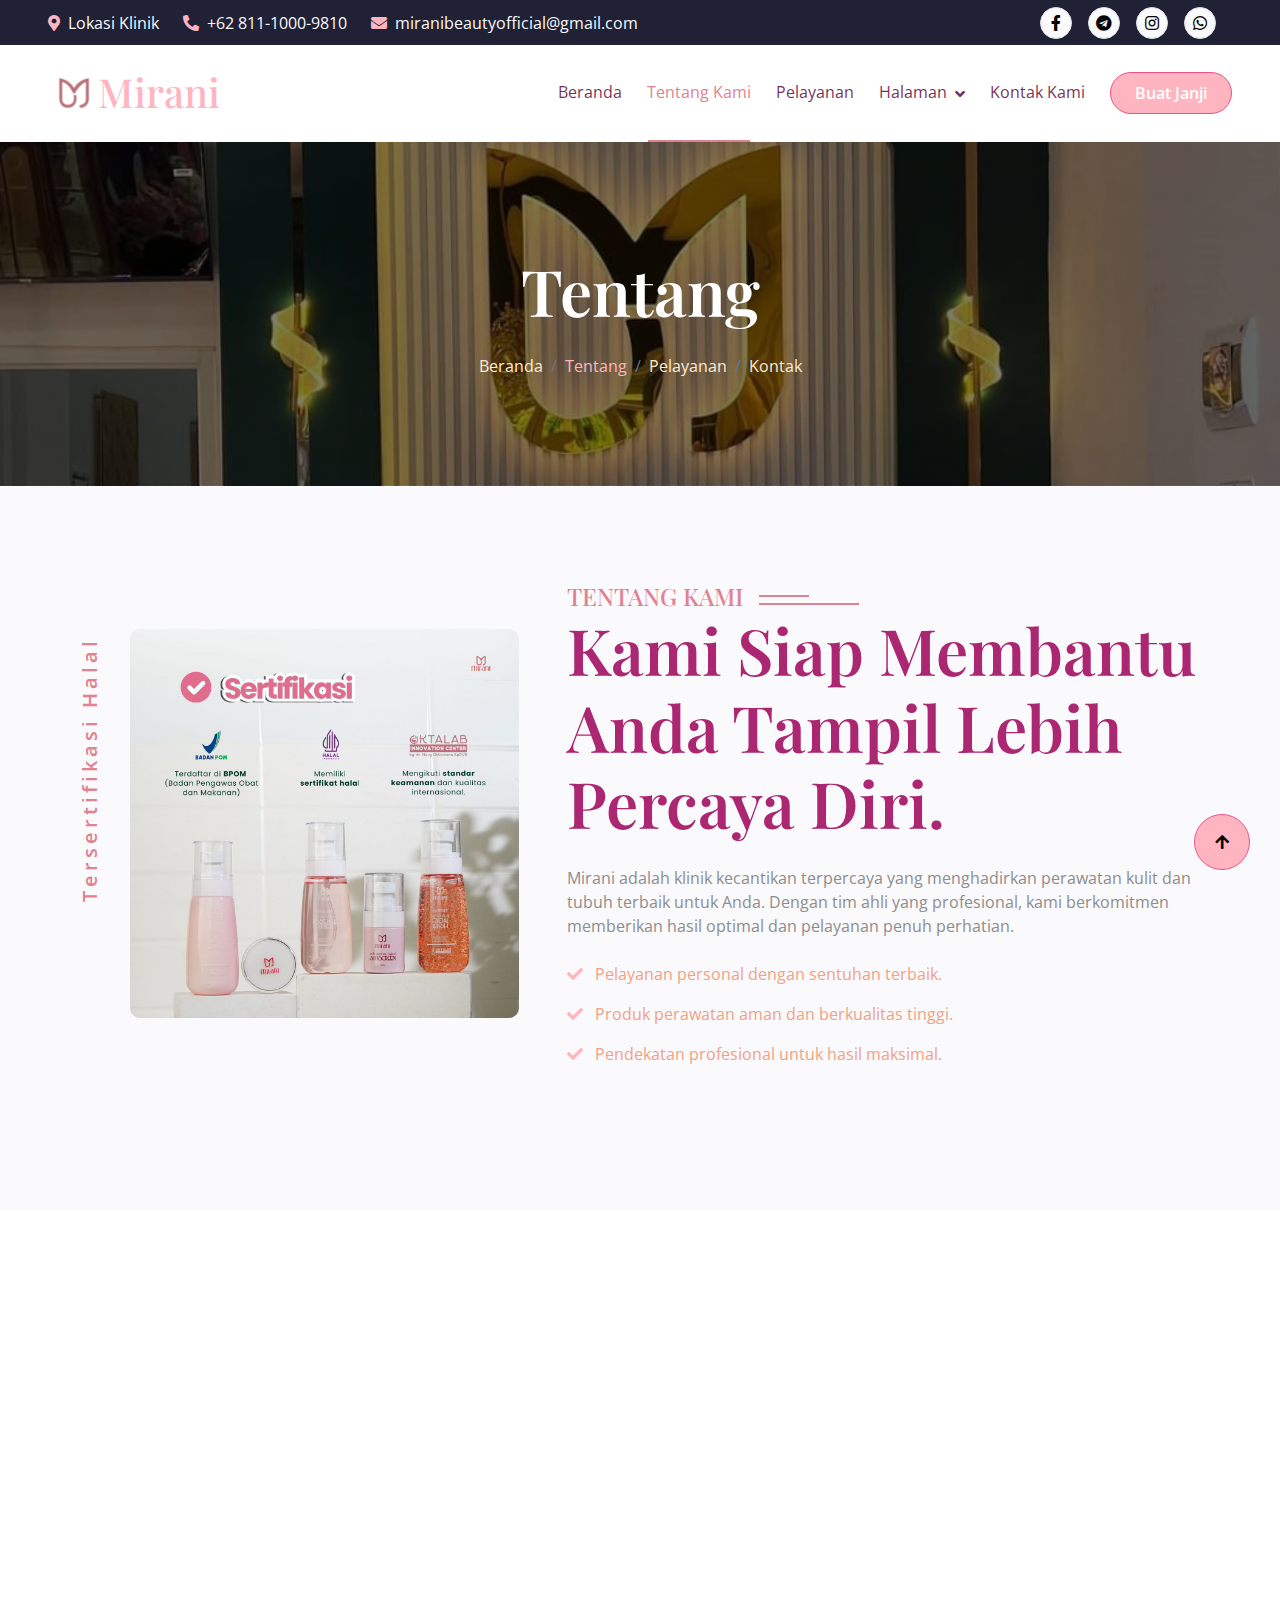
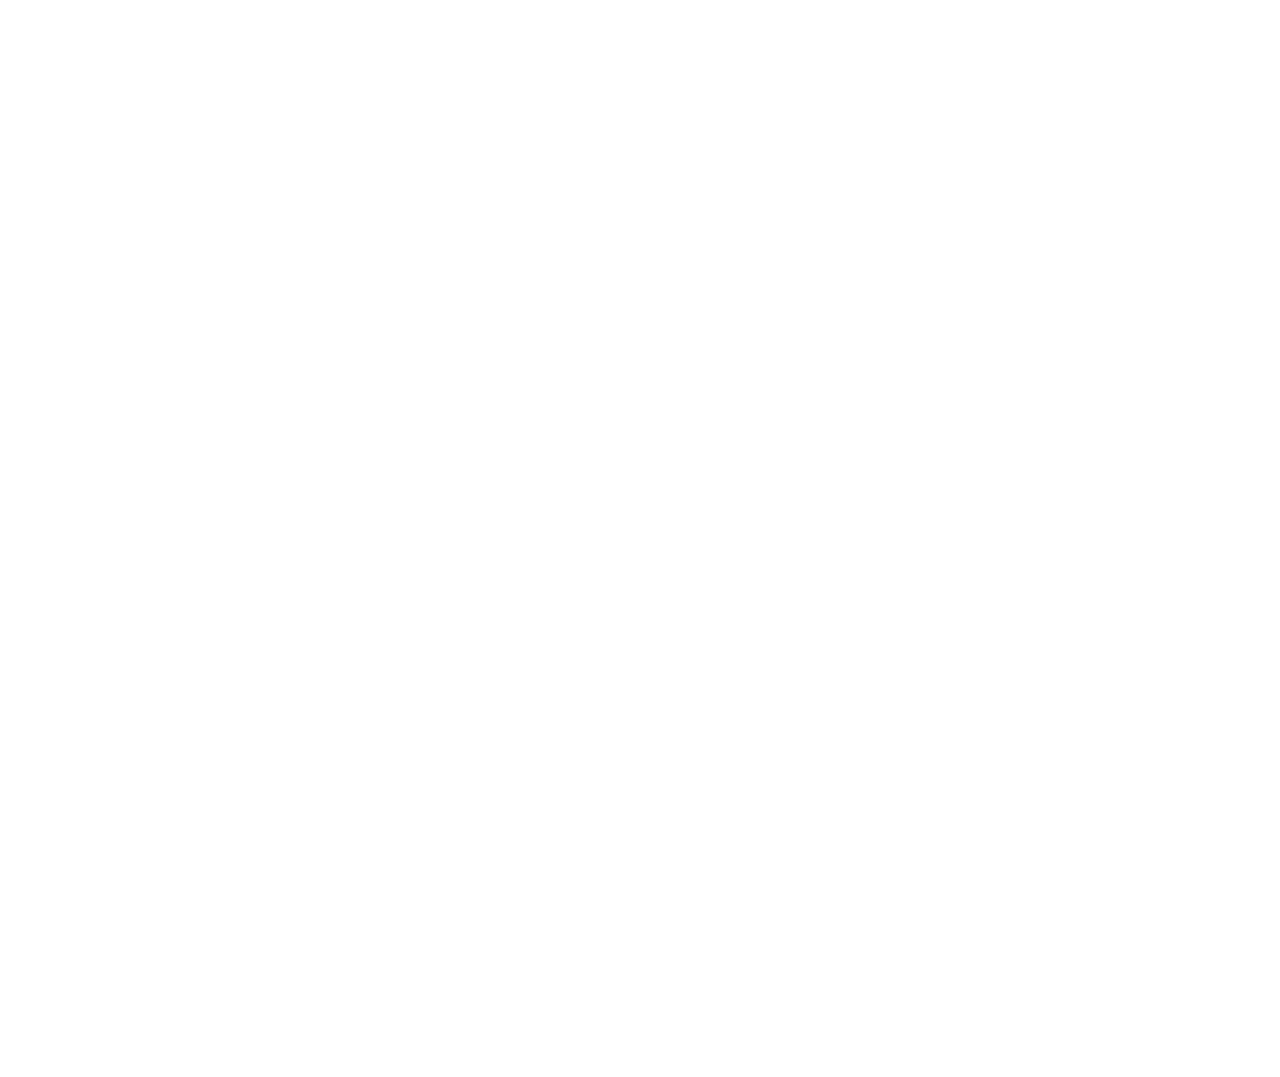
<file: about.html>
<!DOCTYPE html>
<html lang="en">

    <head>
        <meta charset="utf-8">
        <title>Mirani Beauty & Aesthetic</title>
        <meta content="width=device-width, initial-scale=1.0" name="viewport">
        <meta content="" name="keywords">
        <meta content="" name="description">

        <!-- logo Klinik -->
        <link rel="icon" type="image/png" href="img/logoklinik2.png" />

        <!-- Google Web Fonts -->
        <link rel="preconnect" href="https://fonts.googleapis.com">
        <link rel="preconnect" href="https://fonts.gstatic.com" crossorigin>
        <link href="https://fonts.googleapis.com/css2?family=Open+Sans:wght@400;500;600&family=Playfair+Display:wght@400;500;600&display=swap" rel="stylesheet"> 

        <!-- Icon Font Stylesheet -->
        <link rel="stylesheet" href="https://use.fontawesome.com/releases/v5.15.4/css/all.css"/>
        <link href="https://cdn.jsdelivr.net/npm/bootstrap-icons@1.4.1/font/bootstrap-icons.css" rel="stylesheet">

        <!-- Libraries Stylesheet -->
        <link href="lib/animate/animate.min.css" rel="stylesheet">
        <link href="lib/owlcarousel/assets/owl.carousel.min.css" rel="stylesheet">


        <!-- Customized Bootstrap Stylesheet -->
        <link href="css/bootstrap.min.css" rel="stylesheet">

        <!-- Template Stylesheet -->
        <link href="css/style.css" rel="stylesheet">
    </head>

    <body>

        <!-- Spinner Start -->
        <div id="spinner" class="show bg-white position-fixed translate-middle w-100 vh-100 top-50 start-50 d-flex align-items-center justify-content-center">
            <div class="spinner-border text-primary" style="width: 3rem; height: 3rem;" role="status">
                <span class="sr-only">Loading...</span>
            </div>
        </div>
        <!-- Spinner End -->


        <!-- Topbar Start -->
        <div class="container-fluid bg-dark px-5 d-none d-lg-block">
            <div class="row gx-0 align-items-center" style="height: 45px">
              <div class="col-lg-8 text-center text-lg-start mb-lg-0">
                <div class="d-flex flex-wrap">
                  <a href="https://maps.app.goo.gl/TCxQCzUM2X7Khxbe8" class="text-light me-4" target="_blank"> <i class="fas fa-map-marker-alt text-primary me-2"></i>Lokasi Klinik </a>
                  <a href="https://wa.me/+6281110009810" class="text-light me-4"> <i class="fas fa-phone-alt text-primary me-2"></i>+62 811-1000-9810 </a>
                  <a href="mailto:miranibeautyofficial@gmail.com" class="text-light me-0"> <i class="fas fa-envelope text-primary me-2"></i>miranibeautyofficial@gmail.com </a>
                </div>
              </div>
              <div class="col-lg-4 text-center text-lg-end">
                <div class="d-flex align-items-center justify-content-end">
                  <a href="https://www.facebook.com/profile.php?id=61561106261535&mibextid=kFxxJD" class="btn btn-light btn-square border rounded-circle nav-fill me-3"><i class="fab fa-facebook-f"></i></a>
                  <a href="https://t.me/+6281110009810" class="btn btn-light btn-square border rounded-circle nav-fill me-3"><i class="fab fa-telegram"></i></a>
                  <a href="https://www.instagram.com/miraniclinicofficial?igsh=ZjQxazllNHVibGo4" class="btn btn-light btn-square border rounded-circle nav-fill me-3"><i class="fab fa-instagram"></i></a>
                  <a href="https://wa.me/+6281110009810" class="btn btn-light btn-square border rounded-circle nav-fill me-3"><i class="fab fa-whatsapp"></i></a>
                </div>
              </div>
            </div>
          </div>
        <!-- Topbar End -->


        <!-- Navbar & Hero Start -->
        <div class="container-fluid position-relative p-0">
            <nav class="navbar navbar-expand-lg navbar-light bg-white px-4 px-lg-5 py-3 py-lg-0">
                <a href="index.html" class="navbar-brand p-0 d-flex">
                     <img src="img/logoklinik2.png" alt="Logo">
                     <h1 class="text-primary m-0">Mirani</h1>
                </a>
                <button class="navbar-toggler" type="button" data-bs-toggle="collapse" data-bs-target="#navbarCollapse">
                    <span class="fa fa-bars"></span>
                </button>
                <div class="collapse navbar-collapse" id="navbarCollapse">
                    <div class="navbar-nav ms-auto py-0">
                        <a href="index.html" class="nav-item nav-link">Beranda</a>
                        <a href="about.html" class="nav-item nav-link active">Tentang Kami</a>
                        <a href="service.html" class="nav-item nav-link">Pelayanan</a>
                        <div class="nav-item dropdown">
                            <a href="#" class="nav-link dropdown-toggle" data-bs-toggle="dropdown">Halaman</a>
                            <div class="dropdown-menu m-0">
                                <a href="blog.html" class="dropdown-item">Blog Kami</a>
                                <a href="team.html" class="dropdown-item">Buku Menu</a>
                                <a href="testimonial.html" class="dropdown-item">Testimoni</a>
                            </div>
                        </div>
                        <a href="contact.html" class="nav-item nav-link">Kontak Kami</a>
                    </div>
                    <a href="contact.html" class="btn btn-primary rounded-pill text-white py-2 px-4 flex-wrap flex-sm-shrink-0">Buat Janji</a>
                </div>
            </nav>
        </div>
        <!-- Navbar End -->


        <!-- Header Start -->
        <div class="container-fluid bg-breadcrumb">
            <div class="container text-center py-5" style="max-width: 900px;">
                <h3 class="text-white display-3 mb-4 wow fadeInDown" data-wow-delay="0.1s">Tentang</h1>
                <ol class="breadcrumb justify-content-center mb-0 wow fadeInDown" data-wow-delay="0.3s">
                    <li class="breadcrumb-item"><a href="index.html">Beranda</a></li>
                    <li class="breadcrumb-item active text-primary">Tentang</li>
                    <li class="breadcrumb-item"><a href="service.html">Pelayanan</a></li>
                    <li class="breadcrumb-item"><a href="contact.html">Kontak</a></li>
                   
                </ol>    
            </div>
        </div>
        <!-- Header End -->

        <!-- About Start -->
        <div class="container-fluid about bg-light py-5">
            <div class="container py-5">
                <div class="row g-5 align-items-center">
                    <div class="col-lg-5 wow fadeInLeft" data-wow-delay="0.2s">
                        <div class="about-img pb-5 ps-5">
                            <img src="img/sertifikasiproduk.jpg" class="img-fluid rounded w-100" style="object-fit: cover;" alt="Image">
                            <div class="about-experience">Tersertifikasi Halal</div>
                        </div>
                    </div>
                    <div class="col-lg-7 wow fadeInRight" data-wow-delay="0.4s">
                        <div class="section-title text-start mb-5">
                            <h4 class="sub-title pe-3 mb-0">Tentang Kami</h4>
                            <h1 class="display-3 mb-4">Kami Siap Membantu Anda Tampil Lebih Percaya Diri.</h1>
                            <p class="mb-4">Mirani adalah klinik kecantikan terpercaya yang menghadirkan perawatan kulit dan tubuh terbaik untuk Anda. Dengan tim ahli yang profesional, kami berkomitmen memberikan hasil optimal dan
                                pelayanan penuh perhatian.</p>
                            <div class="mb-4">
                                <p class="text-secondary"><i class="fa fa-check text-primary me-2"></i> Pelayanan personal dengan sentuhan terbaik.</p>
                                <p class="text-secondary"><i class="fa fa-check text-primary me-2"></i> Produk perawatan aman dan berkualitas tinggi.</p>
                                <p class="text-secondary"><i class="fa fa-check text-primary me-2"></i> Pendekatan profesional untuk hasil maksimal.</p>
                            </div>
                        </div>
                    </div>
                </div>
            </div>
        </div>
        <!-- About End -->
         
    <!-- Team Start -->
    <div class="container-fluid team py-5">
        <div class="container py-5">
          <div class="section-title mb-5 wow fadeInUp" data-wow-delay="0.1s">
            <div class="sub-style">
              <h4 class="sub-title px-3 mb-0">Tim Kami</h4>
            </div>
            <h1 class="display-3 mb-4">Perawatan Kecantikan Eksklusif dari Ahli Berpengalaman</h1>
            <p class="mb-0">Kami menyediakan layanan kecantikan terbaik yang didukung oleh tim terapis berpengalaman untuk memastikan kepuasan dan kenyamanan Anda.</p>
          </div>
          <div class="row g-4 justify-content-center">
            <div class="col-md-6 col-lg-6 col-xl-3 wow fadeInUp" data-wow-delay="0.1s">
              <div class="team-item rounded">
                <div class="team-img rounded-top h-100">
                  <img src="img/Dokter1.jpg" class="img-fluid rounded-top w-100" alt="" />
                </div>
                <div class="team-content text-center border border-primary border-top-0 rounded-bottom p-4">
                  <h5>DOKTER</h5>
                  <p class="mb-0">Ninik Solikah </p>
                </div>
              </div>
            </div>
            <div class="col-md-6 col-lg-6 col-xl-3 wow fadeInUp" data-wow-delay="0.3s">
              <div class="team-item rounded">
                <div class="team-img rounded-top h-100">
                  <img src="img/Dokter2.jpg" class="img-fluid rounded-top w-100" alt="" />
                </div>
                <div class="team-content text-center border border-primary border-top-0 rounded-bottom p-4">
                  <h5>DOKTER</h5>
                  <p class="mb-0">Maria Enjelina</p>
                </div>
              </div>
            </div>
          </div>
        </div>
      </div>
      <!-- Team End -->
          


     <!-- Footer Start -->
     <div class="container-fluid footer py-5 wow fadeIn" data-wow-delay="0.2s">
        <div class="container py-5">
            <div class="row g-5">
                <div class="col-md-6 col-lg-6 col-xl-3">
                    <div class="footer-item d-flex flex-column">
                        <h4 class="text-white mb-4"><i class="fas fa-star-of-life me-3"></i>Mirani</h4>
                        <p>Memberikan perawatan kulit terbaik untuk kecantikan dan kesehatan Anda. Kami hadir untuk membantu Anda merasa percaya diri dengan kulit yang sehat dan bercahaya.
                        </p>
                    </div>
                </div>
                <div class="col-md-6 col-lg-6 col-xl-3">
                    <div class="footer-item d-flex flex-column">
                        <h4 class="mb-4 text-white">Menu</h4>
                        <a href="index.html"><i class="fas fa-angle-right me-2"></i> Beranda</a>
                        <a href="about.html"><i class="fas fa-angle-right me-2"></i> Tentang Kami</a>
                        <a href="service.html"><i class="fas fa-angle-right me-2"></i>Pelayanan</a>
                        <a href="contact.html"><i class="fas fa-angle-right me-2"></i> Kontak Kami</a>
                    </div>
                </div>
                <div class="col-md-6 col-lg-6 col-xl-3">
                    <div class="footer-item d-flex flex-column">
                        <h4 class="mb-4 text-white"> Halaman</h4>
                        <a href="blog.html"><i class="fas fa-angle-right me-2"></i> Blog Kami </a>
                        <a href="team.html"><i class="fas fa-angle-right me-2"></i> Buku Menu</a>
                        <a href="testimonial.html"><i class="fas fa-angle-right me-2"></i> Testimoni </a>
                    </div>
                </div>
                <div class="col-md-6 col-lg-6 col-xl-3">
                    <div class="footer-item d-flex flex-column">
                        <h4 class="mb-4 text-white">Info kontak</h4>
              <a href="https://maps.app.goo.gl/TCxQCzUM2X7Khxbe8"><i class="fa fa-map-marker-alt me-2"></i>Mirani Clinic Pratama, pontianak, Indonesia</a>
              <a href="mailto:miranibeautyofficial@gmail.com"><i class="fas fa-envelope me-2"></i>miranibeautyofficial@gmail.com</a>
              <a href="https://wa.me/+6281110009810"><i class="fas fa-phone me-2"></i> +62-811-1000-9810</a>
                    </div>
                </div>
            </div>
        </div>
    </div>
    <!-- Footer End -->
    
        
        

        <!-- Back to Top -->
        <a href="#" class="btn btn-primary btn-lg-square back-to-top"><i class="fa fa-arrow-up"></i></a>   

        
        <!-- JavaScript Libraries -->
        <script src="https://ajax.googleapis.com/ajax/libs/jquery/3.6.4/jquery.min.js"></script>
        <script src="https://cdn.jsdelivr.net/npm/bootstrap@5.0.0/dist/js/bootstrap.bundle.min.js"></script>
        <script src="lib/wow/wow.min.js"></script>
        <script src="lib/easing/easing.min.js"></script>
        <script src="lib/waypoints/waypoints.min.js"></script>
        <script src="lib/owlcarousel/owl.carousel.min.js"></script>
        

        <!-- Template Javascript -->
        <script src="js/main.js"></script>
        
    </body>

</html>
</file>
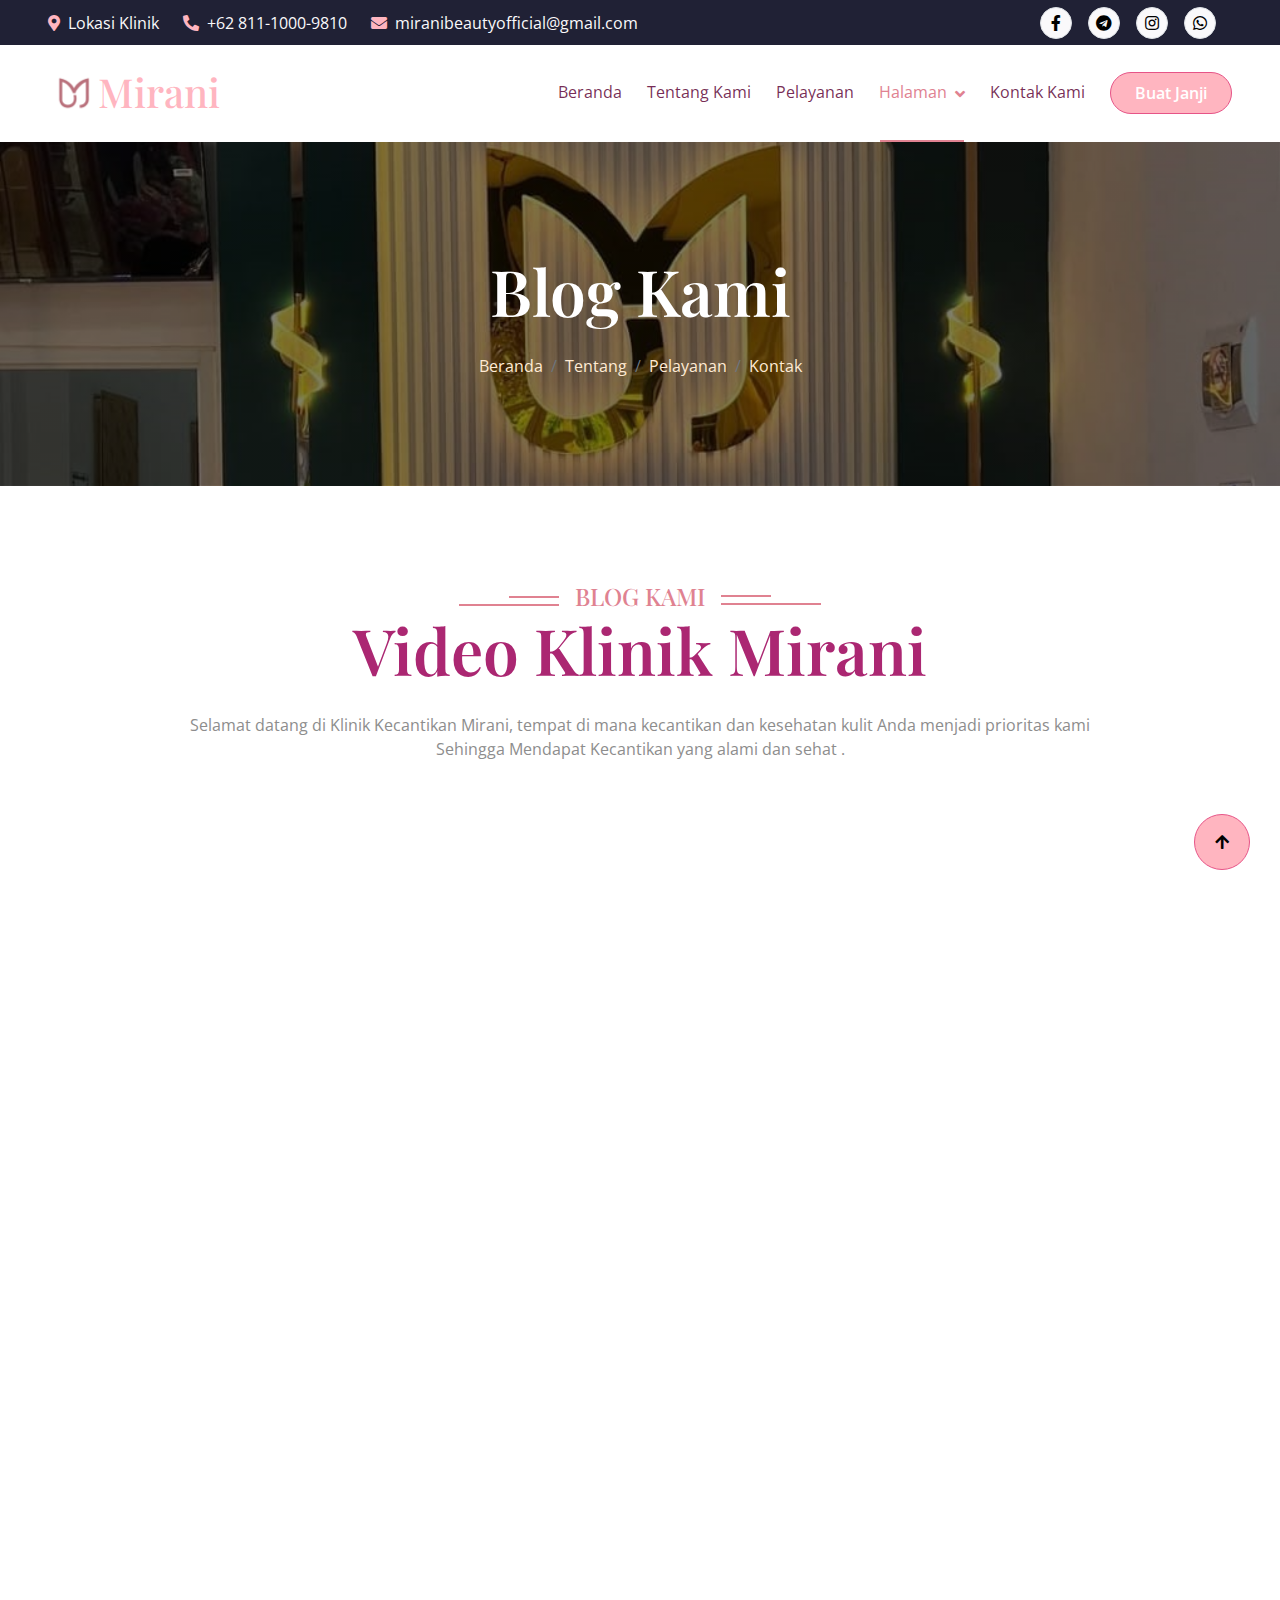
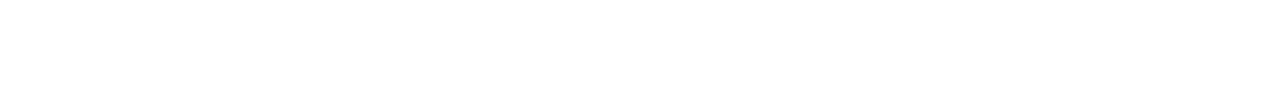
<file: blog.html>
<!DOCTYPE html>
<html lang="en">

    <head>
        <meta charset="utf-8">
        <title>Mirani Beauty & Aesthetic</title>
        <meta content="width=device-width, initial-scale=1.0" name="viewport">
        <meta content="" name="keywords">
        <meta content="" name="description">

        <!-- Logo Klinik -->
        <link rel="icon" type="image/png" href="img/logoklinik2.png" />

        <!-- Google Web Fonts -->
        <link rel="preconnect" href="https://fonts.googleapis.com">
        <link rel="preconnect" href="https://fonts.gstatic.com" crossorigin>
        <link href="https://fonts.googleapis.com/css2?family=Open+Sans:wght@400;500;600&family=Playfair+Display:wght@400;500;600&display=swap" rel="stylesheet"> 

        <!-- Icon Font Stylesheet -->
        <link rel="stylesheet" href="https://use.fontawesome.com/releases/v5.15.4/css/all.css"/>
        <link href="https://cdn.jsdelivr.net/npm/bootstrap-icons@1.4.1/font/bootstrap-icons.css" rel="stylesheet">

        <!-- Libraries Stylesheet -->
        <link href="lib/animate/animate.min.css" rel="stylesheet">
        <link href="lib/owlcarousel/assets/owl.carousel.min.css" rel="stylesheet">
        
    
        <!-- Customized Bootstrap Stylesheet -->
        <link href="css/bootstrap.min.css" rel="stylesheet">

        <!-- Template Stylesheet -->
        <link href="css/style.css" rel="stylesheet">
    </head>

    <body>

        <!-- Spinner Start -->
        <div id="spinner" class="show bg-white position-fixed translate-middle w-100 vh-100 top-50 start-50 d-flex align-items-center justify-content-center">
            <div class="spinner-border text-primary" style="width: 3rem; height: 3rem;" role="status">
                <span class="sr-only">Loading...</span>
            </div>
        </div>
        <!-- Spinner End -->


        <!-- Topbar Start -->
        <div class="container-fluid bg-dark px-5 d-none d-lg-block">
            <div class="row gx-0 align-items-center" style="height: 45px">
              <div class="col-lg-8 text-center text-lg-start mb-lg-0">
                <div class="d-flex flex-wrap">
                  <a href="https://maps.app.goo.gl/TCxQCzUM2X7Khxbe8" class="text-light me-4" target="_blank"> <i class="fas fa-map-marker-alt text-primary me-2"></i>Lokasi Klinik </a>
                  <a href="https://wa.me/+6281110009810" class="text-light me-4"> <i class="fas fa-phone-alt text-primary me-2"></i>+62 811-1000-9810 </a>
                  <a href="mailto:miranibeautyofficial@gmail.com" class="text-light me-0"> <i class="fas fa-envelope text-primary me-2"></i>miranibeautyofficial@gmail.com </a>
                </div>
              </div>
              <div class="col-lg-4 text-center text-lg-end">
                <div class="d-flex align-items-center justify-content-end">
                  <a href="https://www.facebook.com/profile.php?id=61561106261535&mibextid=kFxxJD" class="btn btn-light btn-square border rounded-circle nav-fill me-3"><i class="fab fa-facebook-f"></i></a>
                  <a href="https://t.me/+6281110009810" class="btn btn-light btn-square border rounded-circle nav-fill me-3"><i class="fab fa-telegram"></i></a>
                  <a href="https://www.instagram.com/miraniclinicofficial?igsh=ZjQxazllNHVibGo4" class="btn btn-light btn-square border rounded-circle nav-fill me-3"><i class="fab fa-instagram"></i></a>
                  <a href="https://wa.me/+6281110009810" class="btn btn-light btn-square border rounded-circle nav-fill me-3"><i class="fab fa-whatsapp"></i></a>
                </div>
              </div>
            </div>
          </div>
        <!-- Topbar End -->


        <!-- Navbar & Hero Start -->
        <div class="container-fluid position-relative p-0">
            <nav class="navbar navbar-expand-lg navbar-light bg-white px-4 px-lg-5 py-3 py-lg-0">
                <a href="index.html" class="navbar-brand p-0 d-flex">
                    <img src="img/logoklinik2.png" alt="Logo">
                    <h1 class="text-primary m-0">Mirani</h1>
                </a>
                <button class="navbar-toggler" type="button" data-bs-toggle="collapse" data-bs-target="#navbarCollapse">
                    <span class="fa fa-bars"></span>
                </button>
                <div class="collapse navbar-collapse" id="navbarCollapse">
                    <div class="navbar-nav ms-auto py-0">
                        <a href="index.html" class="nav-item nav-link">Beranda</a>
                        <a href="about.html" class="nav-item nav-link">Tentang Kami</a>
                        <a href="service.html" class="nav-item nav-link">Pelayanan</a>
                        <div class="nav-item dropdown">
                            <a href="#" class="nav-link dropdown-toggle active" data-bs-toggle="dropdown">Halaman</a>
                            <div class="dropdown-menu m-0">
                                <a href="blog.html" class="dropdown-item active">Blog Kami</a>
                                <a href="team.html" class="dropdown-item">Buku Menu</a>
                                <a href="testimonial.html" class="dropdown-item">Testimonial</a>
                            </div>
                        </div>
                        <a href="contact.html" class="nav-item nav-link">Kontak Kami</a>
                    </div>
                    <a href="contact.html" class="btn btn-primary rounded-pill text-white py-2 px-4 flex-wrap flex-sm-shrink-0">Buat Janji</a>
                </div>
            </nav>
        </div>
        <!-- Navbar End -->


        <!-- Header Start -->
        <div class="container-fluid bg-breadcrumb">
            <div class="container text-center py-5" style="max-width: 900px;">
                <h3 class="text-white display-3 mb-4 wow fadeInDown" data-wow-delay="0.1s">Blog Kami</h1>
                <ol class="breadcrumb justify-content-center mb-0 wow fadeInDown" data-wow-delay="0.3s">
                    <li class="breadcrumb-item"><a href="index.html">Beranda</a></li>
                    <li class="breadcrumb-item"><a href="about.html">Tentang</a></li>
                    <li class="breadcrumb-item "><a href="service.html">Pelayanan</a></li>
                    <li class="breadcrumb-item "><a href="contact.html">Kontak</a></li>
                </ol>    
            </div>
        </div>
        <!-- Header End -->


        <!-- Blog Start -->
        <div class="container-fluid blog py-5 ">
            <div class="container py-5">
                <div class="section-title mb-5 wow fadeInUp" data-wow-delay="0.1s">
                    <div class="sub-style">
                        <h4 class="sub-title px-3 mb-0">Blog Kami</h4>
                    </div>
                    <h1 class="display-3 mb-4">Video Klinik Mirani </h1>
                    <p class="mb-0">Selamat datang di Klinik Kecantikan Mirani, tempat di mana kecantikan dan kesehatan kulit Anda menjadi prioritas kami Sehingga Mendapat Kecantikan yang alami dan sehat .</p>
                </div>
                <div class="container mt-5">
                    <div class="row justify-content-center">
                        <div class="col-md-8 text-center">
                            <iframe width="560" height="315" src="https://www.youtube.com/embed/Df_FGH8VE5g?si=NE8DNd489HeamlSo" 
                                    title="YouTube video player" 
                                    frameborder="0" 
                                    allow="accelerometer; autoplay; clipboard-write; encrypted-media; gyroscope; picture-in-picture; web-share" 
                                    referrerpolicy="strict-origin-when-cross-origin" 
                                    allowfullscreen>
                            </iframe>
                        </div>
                    </div>
                </div>
                       
             </div>
        </div>
        <!-- Blog End -->


        <!-- Footer Start -->
        <div class="container-fluid footer py-5 wow fadeIn" data-wow-delay="0.2s">
            <div class="container py-5">
                <div class="row g-5">
                    <div class="col-md-6 col-lg-6 col-xl-3">
                        <div class="footer-item d-flex flex-column">
                            <h4 class="text-white mb-4"><i class="fas fa-star-of-life me-3"></i>Mirani</h4>
                            <p>Memberikan perawatan kulit terbaik untuk kecantikan dan kesehatan Anda. Kami hadir untuk membantu Anda merasa percaya diri dengan kulit yang sehat dan bercahaya.
                            </p>
                        </div>
                    </div>
                    <div class="col-md-6 col-lg-6 col-xl-3">
                        <div class="footer-item d-flex flex-column">
                            <h4 class="mb-4 text-white">Menu</h4>
                            <a href="index.html"><i class="fas fa-angle-right me-2"></i> Beranda</a>
                            <a href="about.html"><i class="fas fa-angle-right me-2"></i> Tentang Kami</a>
                            <a href="service.html"><i class="fas fa-angle-right me-2"></i>Pelayanan</a>
                            <a href="contact.html"><i class="fas fa-angle-right me-2"></i> Kontak Kami</a>
                        </div>
                    </div>
                    <div class="col-md-6 col-lg-6 col-xl-3">
                        <div class="footer-item d-flex flex-column">
                            <h4 class="mb-4 text-white"> Halaman</h4>
                            <a href="blog.html"><i class="fas fa-angle-right me-2"></i> Blog Kami </a>
                            <a href="team.html"><i class="fas fa-angle-right me-2"></i> Buku Menu</a>
                            <a href="testimonial.html"><i class="fas fa-angle-right me-2"></i> Testimoni </a>
                        </div>
                    </div>
                    <div class="col-md-6 col-lg-6 col-xl-3">
                        <div class="footer-item d-flex flex-column">
                            <h4 class="mb-4 text-white">Info kontak</h4>
                  <a href="https://maps.app.goo.gl/TCxQCzUM2X7Khxbe8"><i class="fa fa-map-marker-alt me-2"></i>Mirani Clinic Pratama, pontianak, Indonesia</a>
                  <a href="mailto:miranibeautyofficial@gmail.com"><i class="fas fa-envelope me-2"></i>miranibeautyofficial@gmail.com</a>
                  <a href="https://wa.me/+6281110009810"><i class="fas fa-phone me-2"></i> +62-811-1000-9810</a>
                        </div>
                    </div>
                </div>
            </div>
        </div>
        <!-- Footer End -->
        
            
            
    
            <!-- Back to Top -->
            <a href="#" class="btn btn-primary btn-lg-square back-to-top"><i class="fa fa-arrow-up"></i></a>   
    
            
            <!-- JavaScript Libraries -->
            <script src="https://ajax.googleapis.com/ajax/libs/jquery/3.6.4/jquery.min.js"></script>
            <script src="https://cdn.jsdelivr.net/npm/bootstrap@5.0.0/dist/js/bootstrap.bundle.min.js"></script>
            <script src="lib/wow/wow.min.js"></script>
            <script src="lib/easing/easing.min.js"></script>
            <script src="lib/waypoints/waypoints.min.js"></script>
            <script src="lib/owlcarousel/owl.carousel.min.js"></script>
            
    
            <!-- Template Javascript -->
            <script src="js/main.js"></script>
            
        </body>
    
    </html>
</file>
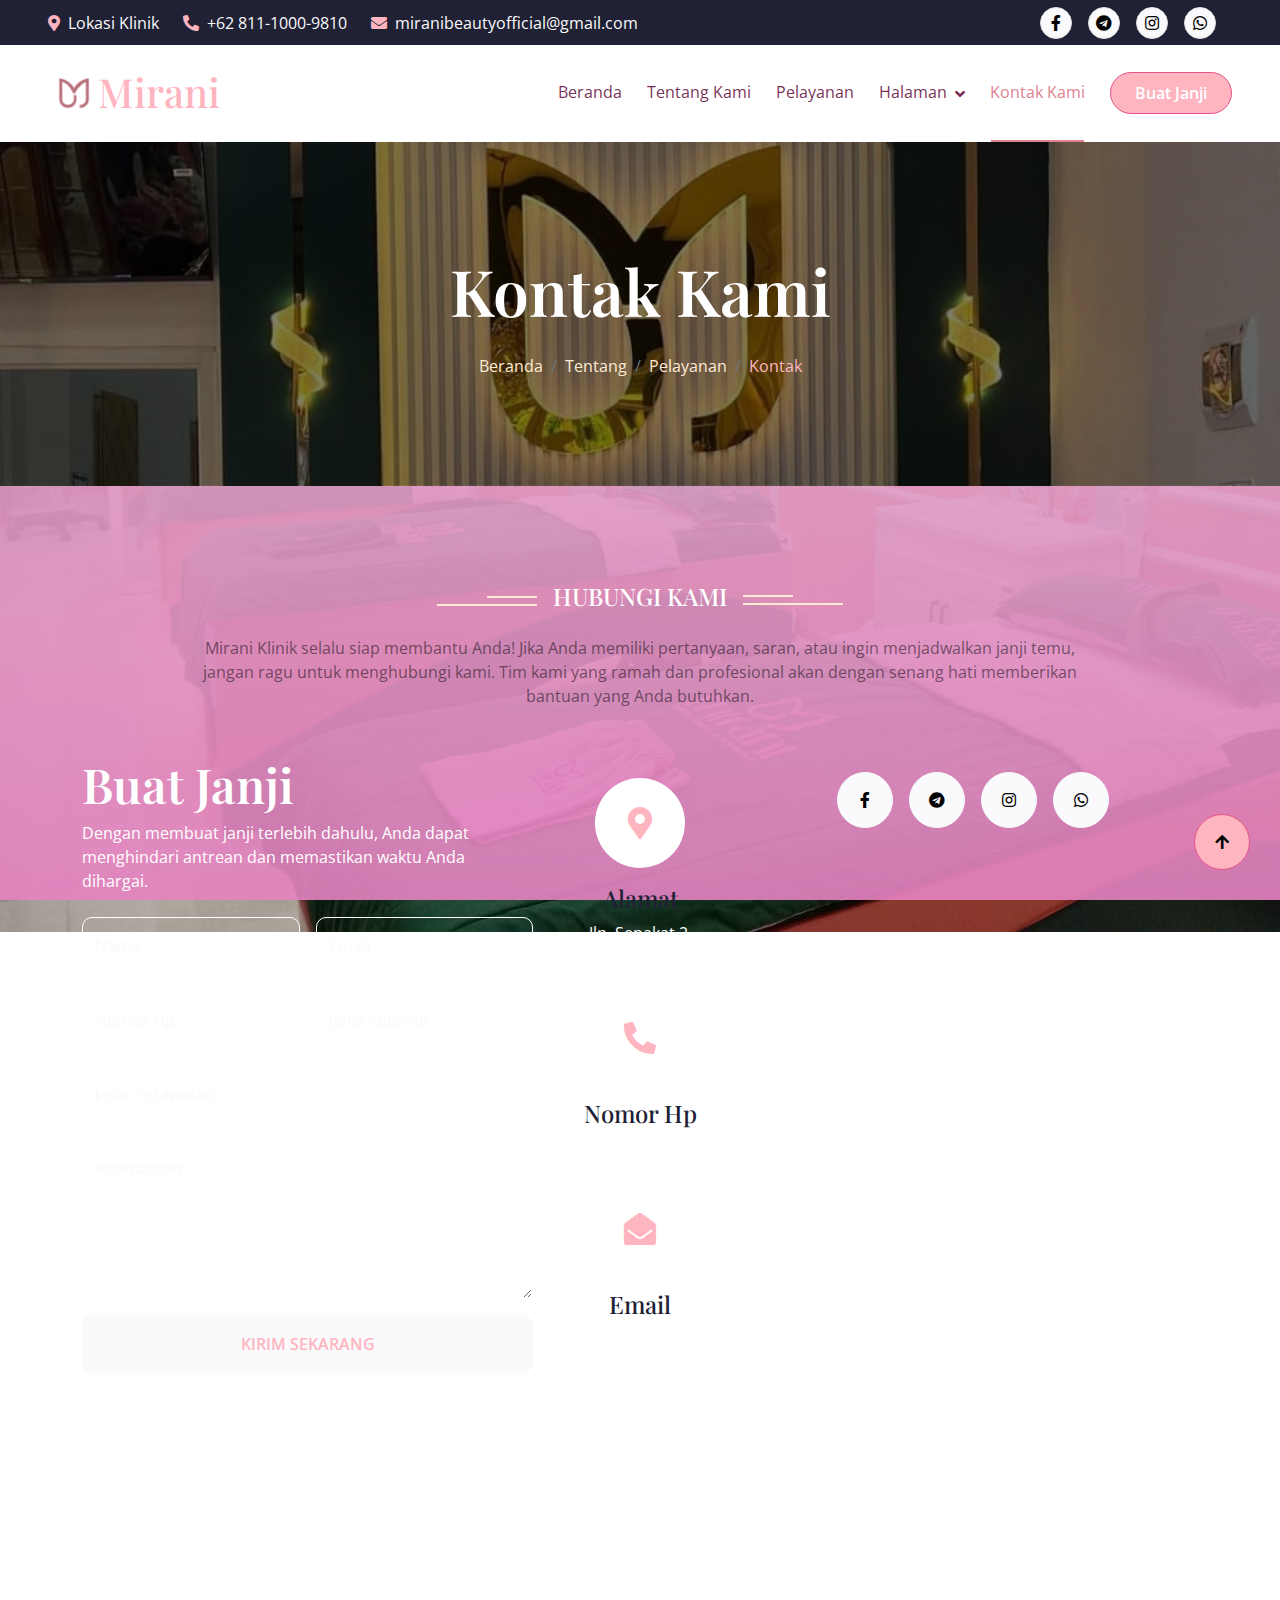
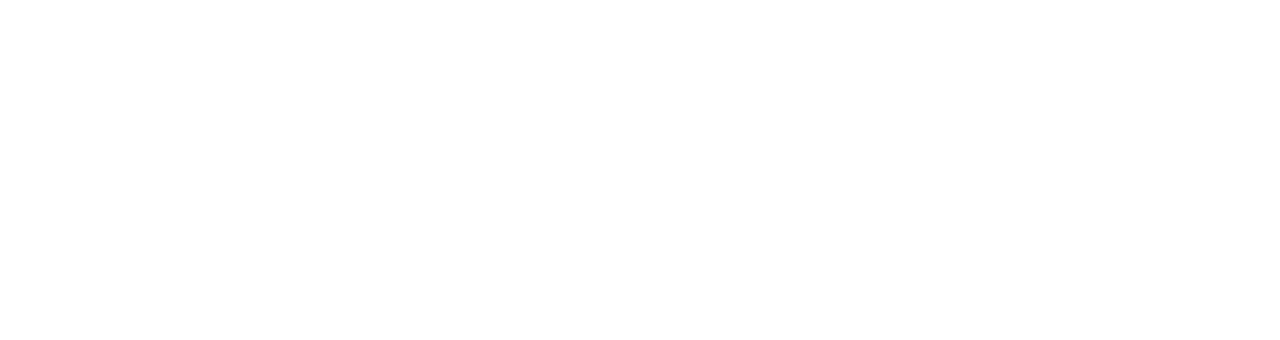
<file: contact.html>
<!DOCTYPE html>
<html lang="en">

    <head>
        <meta charset="utf-8">
        <title>Mirani Beauty & Aesthetic</title>
        <meta content="width=device-width, initial-scale=1.0" name="viewport">
        <meta content="" name="keywords">
        <meta content="" name="description">

        <!-- Logo Klinik -->
        <link rel="icon" type="image/png" href="img/logoklinik2.png" />

        <!-- Google Web Fonts -->
        <link rel="preconnect" href="https://fonts.googleapis.com">
        <link rel="preconnect" href="https://fonts.gstatic.com" crossorigin>
        <link href="https://fonts.googleapis.com/css2?family=Open+Sans:wght@400;500;600&family=Playfair+Display:wght@400;500;600&display=swap" rel="stylesheet"> 

        <!-- Icon Font Stylesheet -->
        <link rel="stylesheet" href="https://use.fontawesome.com/releases/v5.15.4/css/all.css"/>
        <link href="https://cdn.jsdelivr.net/npm/bootstrap-icons@1.4.1/font/bootstrap-icons.css" rel="stylesheet">

        <!-- Libraries Stylesheet -->
        <link href="lib/animate/animate.min.css" rel="stylesheet">
        <link href="lib/owlcarousel/assets/owl.carousel.min.css" rel="stylesheet">


        <!-- Customized Bootstrap Stylesheet -->
        <link href="css/bootstrap.min.css" rel="stylesheet">

        <!-- Template Stylesheet -->
        <link href="css/style.css" rel="stylesheet">
    </head>

    <body>

        <!-- Spinner Start -->
        <div id="spinner" class="show bg-white position-fixed translate-middle w-100 vh-100 top-50 start-50 d-flex align-items-center justify-content-center">
            <div class="spinner-border text-primary" style="width: 3rem; height: 3rem;" role="status">
                <span class="sr-only">Loading...</span>
            </div>
        </div>
        <!-- Spinner End -->


        <!-- Topbar Start -->
        <div class="container-fluid bg-dark px-5 d-none d-lg-block">
            <div class="row gx-0 align-items-center" style="height: 45px">
              <div class="col-lg-8 text-center text-lg-start mb-lg-0">
                <div class="d-flex flex-wrap">
                  <a href="https://maps.app.goo.gl/TCxQCzUM2X7Khxbe8" class="text-light me-4" target="_blank"> <i class="fas fa-map-marker-alt text-primary me-2"></i>Lokasi Klinik </a>
                  <a href="https://wa.me/+6281110009810" class="text-light me-4"> <i class="fas fa-phone-alt text-primary me-2"></i>+62 811-1000-9810 </a>
                  <a href="mailto:miranibeautyofficial@gmail.com" class="text-light me-0"> <i class="fas fa-envelope text-primary me-2"></i>miranibeautyofficial@gmail.com </a>
                </div>
              </div>
              <div class="col-lg-4 text-center text-lg-end">
                <div class="d-flex align-items-center justify-content-end">
                  <a href="https://www.facebook.com/profile.php?id=61561106261535&mibextid=kFxxJD" class="btn btn-light btn-square border rounded-circle nav-fill me-3"><i class="fab fa-facebook-f"></i></a>
                  <a href="https://t.me/+6281110009810" class="btn btn-light btn-square border rounded-circle nav-fill me-3"><i class="fab fa-telegram"></i></a>
                  <a href="https://www.instagram.com/miraniclinicofficial?igsh=ZjQxazllNHVibGo4" class="btn btn-light btn-square border rounded-circle nav-fill me-3"><i class="fab fa-instagram"></i></a>
                  <a href="https://wa.me/+6281110009810" class="btn btn-light btn-square border rounded-circle nav-fill me-3"><i class="fab fa-whatsapp"></i></a>
                </div>
              </div>
            </div>
          </div>
        <!-- Topbar End -->


        <!-- Navbar & Hero Start -->
        <div class="container-fluid position-relative p-0">
            <nav class="navbar navbar-expand-lg navbar-light bg-white px-4 px-lg-5 py-3 py-lg-0">
                <a href="index.html" class="navbar-brand p-0 d-flex">
                    <img src="img/logoklinik2.png" alt="Logo">
                    <h1 class="text-primary m-0">Mirani</h1>
                </a>
                <button class="navbar-toggler" type="button" data-bs-toggle="collapse" data-bs-target="#navbarCollapse">
                    <span class="fa fa-bars"></span>
                </button>
                <div class="collapse navbar-collapse" id="navbarCollapse">
                    <div class="navbar-nav ms-auto py-0">
                        <a href="index.html" class="nav-item nav-link ">Beranda</a>
                        <a href="about.html" class="nav-item nav-link">Tentang Kami</a>
                        <a href="service.html" class="nav-item nav-link">Pelayanan</a>
                        <div class="nav-item dropdown">
                            <a href="#" class="nav-link dropdown-toggle" data-bs-toggle="dropdown">Halaman</a>
                            <div class="dropdown-menu m-0">
                                <a href="blog.html" class="dropdown-item">Blog Kami</a>
                                <a href="team.html" class="dropdown-item">Buku Menu</a>
                                <a href="testimonial.html" class="dropdown-item">Testimoni</a>
                            </div>
                        </div>
                        <a href="contact.html" class="nav-item nav-link active">Kontak Kami</a>
                    </div>
                    <a href="contact.html" class="btn btn-primary rounded-pill text-white py-2 px-4 flex-wrap flex-sm-shrink-0">Buat Janji</a>
                </div>
            </nav>
        </div>
        <!-- Navbar End -->


        <!-- Header Start -->
        <div class="container-fluid bg-breadcrumb">
            <div class="container text-center py-5" style="max-width: 900px;">
                <h3 class="text-white display-3 mb-4 wow fadeInDown" data-wow-delay="0.1s">Kontak Kami</h1>
                <ol class="breadcrumb justify-content-center mb-0 wow fadeInDown" data-wow-delay="0.3s">
                    <li class="breadcrumb-item"><a href="index.html">Beranda</a></li>
                    <li class="breadcrumb-item"><a href="about.html">Tentang</a></li>
                    <li class="breadcrumb-item "><a href="service.html">Pelayanan</a></li>
                    <li class="breadcrumb-item active text-primary">Kontak</li>
                </ol>    
            </div>
        </div>
        <!-- Header End -->


        <!-- Contact Start -->
        <div class="container-fluid contact py-5">
            <div class="container py-5">
                <div class="section-title mb-5 wow fadeInUp" data-wow-delay="0.1s">
                    <div  class="sub-style mb-4">
                        <h4 class="sub-title text-white px-3 mb-0">Hubungi Kami</h4>
                    </div>
                    <p class="mb-0 text-black-50">Mirani Klinik selalu siap membantu Anda! Jika Anda memiliki pertanyaan, saran, atau ingin menjadwalkan janji temu, jangan ragu untuk menghubungi kami. Tim kami yang ramah dan profesional akan dengan senang hati memberikan bantuan yang Anda butuhkan.</p>
                </div>
                <div class="row g-4 align-items-center">
                    <div class="col-lg-5 col-xl-5 contact-form wow fadeInLeft" data-wow-delay="0.1s">
                        <h2 class="display-5 text-white mb-2">Buat Janji</h2>
                        <p class="mb-4 text-white"> Dengan membuat janji terlebih dahulu, Anda dapat menghindari antrean dan memastikan waktu Anda dihargai.</p>
                        <form action="https://api.web3forms.com/submit" method="POST">
                            <input type="hidden" name="access_key" value="0efd0e2f-fbb5-435d-9969-ab801f857c7e">
                            <div class="row g-3">
                                <div class="col-lg-12 col-xl-6">
                                    <div  class="form-floating">
                                        
                                        <input type="text" class="form-control bg-transparent border border-white" id="name" name="name" placeholder="Your Name">
                                        <label for="name">Nama</label>
                                    </div>
                                </div>
                                <div class="col-lg-12 col-xl-6">
                                    <div class="form-floating">
                                        <input type="email" class="form-control bg-transparent border border-white" id="email" name="email" placeholder="Your Email">
                                        <label for="email">Email</label>
                                    </div>
                                </div>
                                <div class="col-lg-12 col-xl-6">
                                    <div class="form-floating">
                                        <input type="phone" class="form-control bg-transparent border border-white" id="phone" name="phone" placeholder="Phone">
                                        <label for="phone">Nomor Hp</label>
                                    </div>
                                </div>
                                <div class="col-lg-12 col-xl-6">
                                    <div class="form-floating">
                                        <input type="text" class="form-control bg-transparent border border-white" id="project" name="project" placeholder="Project">
                                        <label for="project">Jenis Kelamin</label>
                                    </div>
                                </div>
                                <div class="col-12">
                                    <div class="form-floating">
                                        <input type="text" class="form-control bg-transparent border border-white" id="subject" name="subject" placeholder="Subject">
                                        <label for="subject">Jenis Perawatan</label>
                                    </div>
                                </div>
                                <div class="col-12">
                                    <div class="form-floating">
                                        <textarea class="form-control bg-transparent border border-white" placeholder="Leave a message here" id="message" name="massage" style="height: 160px"></textarea>
                                        <label for="message">Keterangan</label>
                                    </div>
                                </div>
                                <div  class="col-12">
                                    
                                    <button class="btn btn-light text-primary w-100 py-3">KIRIM SEKARANG</button>
                                </div>
                            </div>
                        </form>
                    </div>
                    <div class="col-lg-2 col-xl-2 wow fadeInUp" data-wow-delay="0.5s">
                        <div class="bg-transparent rounded">
                            <div class="d-flex flex-column align-items-center text-center mb-4">
                                <div class="bg-white d-flex align-items-center justify-content-center mb-3" style="width: 90px; height: 90px; border-radius: 50px;"><i class="fa fa-map-marker-alt fa-2x text-primary"></i></div>
                                <h4 class="text-dark">Alamat</h4>
                                <p class="mb-0 text-white">Jln. Sepakat 2, Pontianak</p>
                            </div>
                            <div class="d-flex flex-column align-items-center text-center mb-4">
                                <div class="bg-white d-flex align-items-center justify-content-center mb-3" style="width: 90px; height: 90px; border-radius: 50px;"><i class="fa fa-phone-alt fa-2x text-primary"></i></div>
                                <h4 class="text-dark">Nomor Hp</h4>
                                <p class="mb-0 text-white">+62 811-1000-9810</p>
                            </div>
                           
                            <div class="d-flex flex-column align-items-center text-center ">
                                <div class="bg-white d-flex align-items-center justify-content-center mb-3" style="width: 90px; height: 90px; border-radius: 50px;"><i class="fa fa-envelope-open fa-2x text-primary"></i></div>
                                <h4 class="text-dark">Email</h4>
                                <p class="mb-0 text-white">miranibeautyofficial</p>
                            </div>
                        </div>
                    </div>
                    <div class="col-lg-5 col-xl-5 wow fadeInRight" data-wow-delay="0.3s">
                        <div class="d-flex justify-content-center mb-4">
                            <a class="btn btn-lg-square btn-light rounded-circle mx-2" href="https://www.facebook.com/profile.php?id=61561106261535&mibextid=kFxxJD"><i class="fab fa-facebook-f"></i></a>
                            <a class="btn btn-lg-square btn-light rounded-circle mx-2" href="https://t.me/+6281110009810"><i class="fab fa-telegram"></i></a>
                            <a class="btn btn-lg-square btn-light rounded-circle mx-2" href="https://www.instagram.com/miraniclinicofficial?igsh=ZjQxazllNHVibGo4"><i class="fab fa-instagram"></i></a>
                            <a class="btn btn-lg-square btn-light rounded-circle mx-2" href="https://wa.me/+6281110009810"><i class="fab fa-whatsapp"></i></a>
                        </div>
                        <div class="rounded h-100">
                            <iframe class="rounded w-100" 
                                    style="height: 500px;" 
                                    src="https://www.google.com/maps/embed?pb=!1m18!1m12!1m3!1d3970.123456789012!2d109.3479414!3d-0.0639298!2m3!1f0!2f0!3f0!3m2!1i1024!2i768!4f13.1!3m3!1m2!1s0x2e1d59006ec72d1f%3A0xc69731a0ef3d2702!2sKlinik%20Pratama%20Mirani!5e0!3m2!1sen!2sid!4v1631234567890!5m2!1sen!2sid" 
                                    loading="lazy" 
                                    referrerpolicy="no-referrer-when-downgrade"></iframe>
                        </div>
                    </div>
                </div>
            </div>
        </div>
        <!-- Contact End -->

<!-- Footer Start -->
        <div class="container-fluid footer py-5 wow fadeIn" data-wow-delay="0.2s">
            <div class="container py-5">
                <div class="row g-5">
                    <div class="col-md-6 col-lg-6 col-xl-3">
                        <div class="footer-item d-flex flex-column">
                            <h4 class="text-white mb-4"><i class="fas fa-star-of-life me-3"></i>Mirani</h4>
                            <p>Memberikan perawatan kulit terbaik untuk kecantikan dan kesehatan Anda. Kami hadir untuk membantu Anda merasa percaya diri dengan kulit yang sehat dan bercahaya.
                            </p>
                        </div>
                    </div>
                    <div class="col-md-6 col-lg-6 col-xl-3">
                        <div class="footer-item d-flex flex-column">
                            <h4 class="mb-4 text-white">Menu</h4>
                            <a href="index.html"><i class="fas fa-angle-right me-2"></i> Beranda</a>
                            <a href="about.html"><i class="fas fa-angle-right me-2"></i> Tentang Kami</a>
                            <a href="service.html"><i class="fas fa-angle-right me-2"></i> Pelayanan</a>
                            <a href="contact.html"><i class="fas fa-angle-right me-2"></i> Kontak Kami</a>
                        </div>
                    </div>
                    <div class="col-md-6 col-lg-6 col-xl-3">
                        <div class="footer-item d-flex flex-column">
                            <h4 class="mb-4 text-white"> Halaman</h4>
                            <a href="blog.html"><i class="fas fa-angle-right me-2"></i> Blog Kami </a>
                            <a href="team.html"><i class="fas fa-angle-right me-2"></i> Buku Menu</a>
                            <a href="testimonial.html"><i class="fas fa-angle-right me-2"></i> Testimoni </a>

                        </div>
                    </div>
                    <div class="col-md-6 col-lg-6 col-xl-3">
                        <div class="footer-item d-flex flex-column">
                            <h4 class="mb-4 text-white">Info kontak</h4>
                            <a href="https://maps.app.goo.gl/TCxQCzUM2X7Khxbe8"><i class="fa fa-map-marker-alt me-2"></i>Mirani Clinic Pratama, pontianak, Indonesia</a>
                            <a href="mailto:miranibeautyofficial@gmail.com"><i class="fas fa-envelope me-2"></i>miranibeautyofficial@gmail.com</a>
                            <a href="https://wa.me/+6281110009810"><i class="fas fa-phone me-2"></i> +62-811-1000-9810</a>
                        </div>
                    </div>
                </div>
            </div>
        </div>
        <!-- Footer End -->
        
        <!-- Back to Top -->
        <a href="#" class="btn btn-primary btn-lg-square back-to-top"><i class="fa fa-arrow-up"></i></a>   

        
        <!-- JavaScript Libraries -->
        <script src="https://ajax.googleapis.com/ajax/libs/jquery/3.6.4/jquery.min.js"></script>
        <script src="https://cdn.jsdelivr.net/npm/bootstrap@5.0.0/dist/js/bootstrap.bundle.min.js"></script>
        <script src="lib/wow/wow.min.js"></script>
        <script src="lib/easing/easing.min.js"></script>
        <script src="lib/waypoints/waypoints.min.js"></script>
        <script src="lib/owlcarousel/owl.carousel.min.js"></script>
        

        <!-- Template Javascript -->
        <script src="js/main.js"></script>
        
    </body>

</html>
</file>
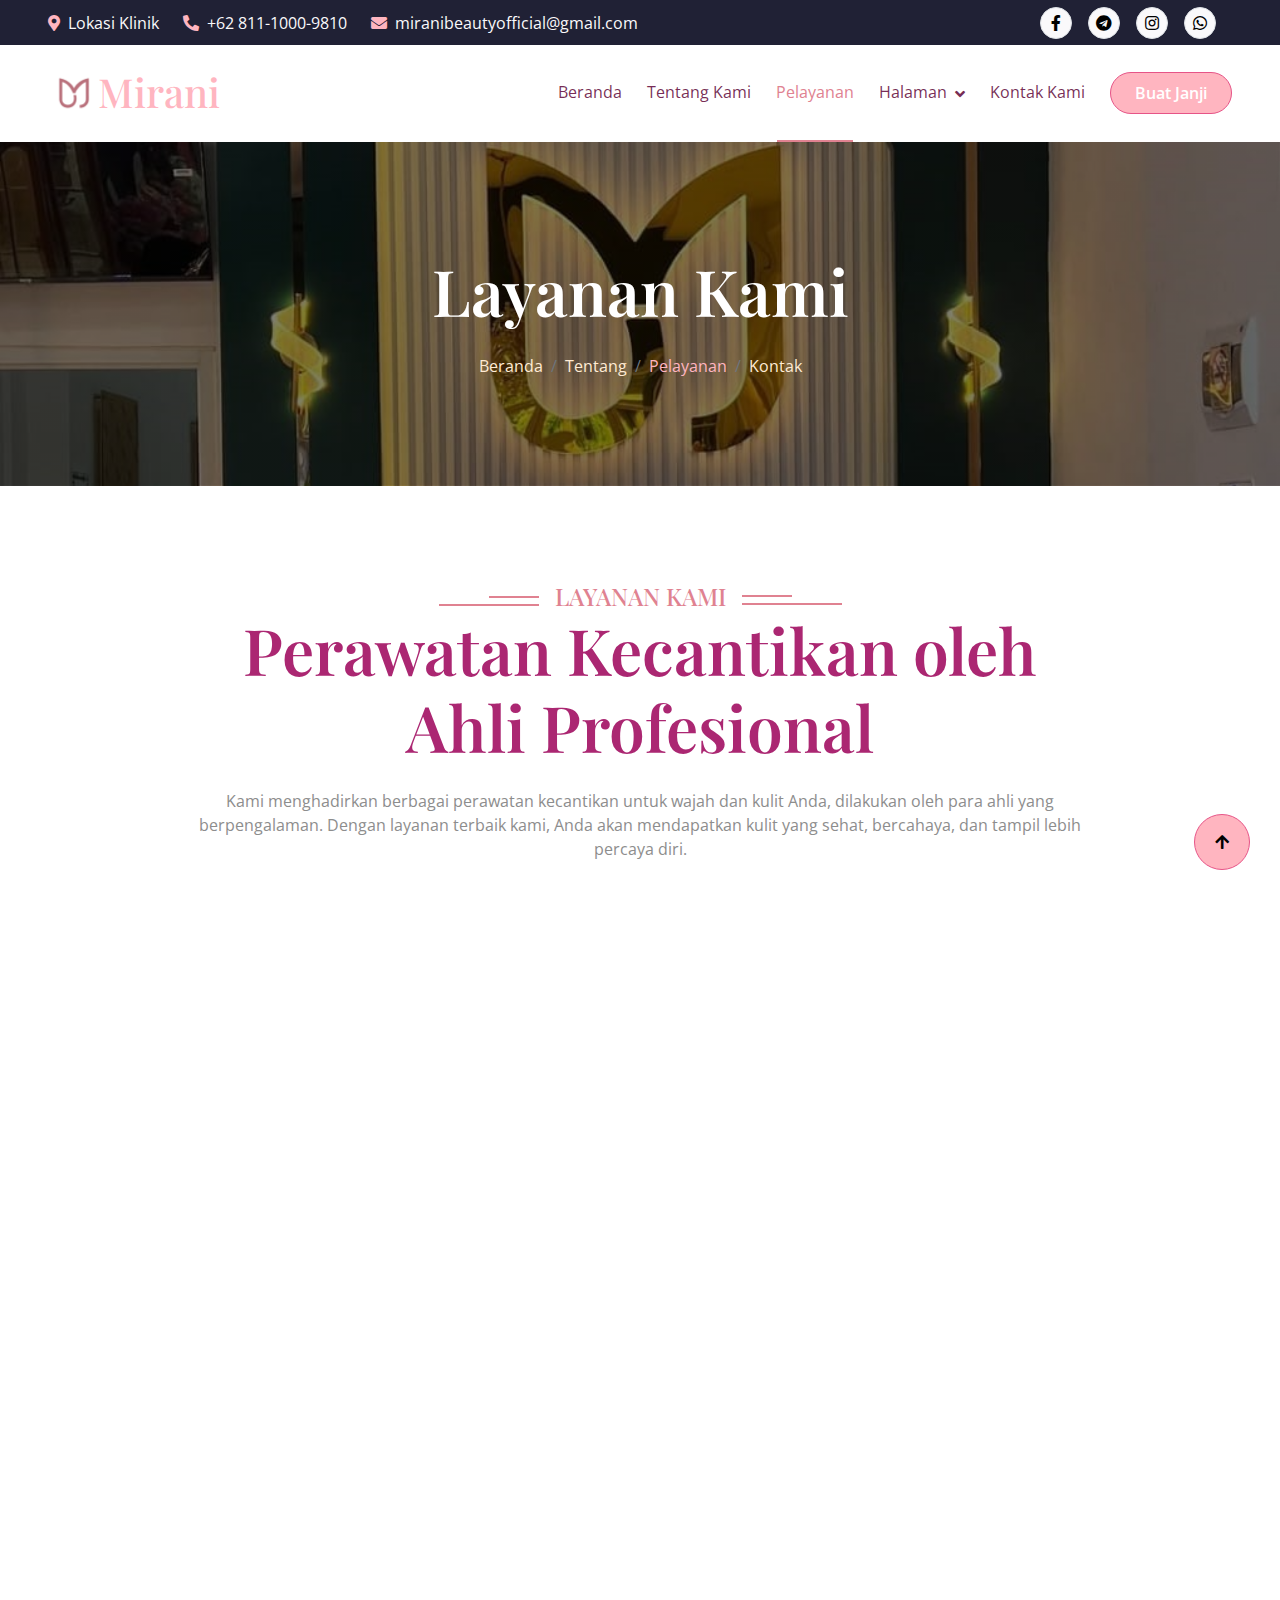
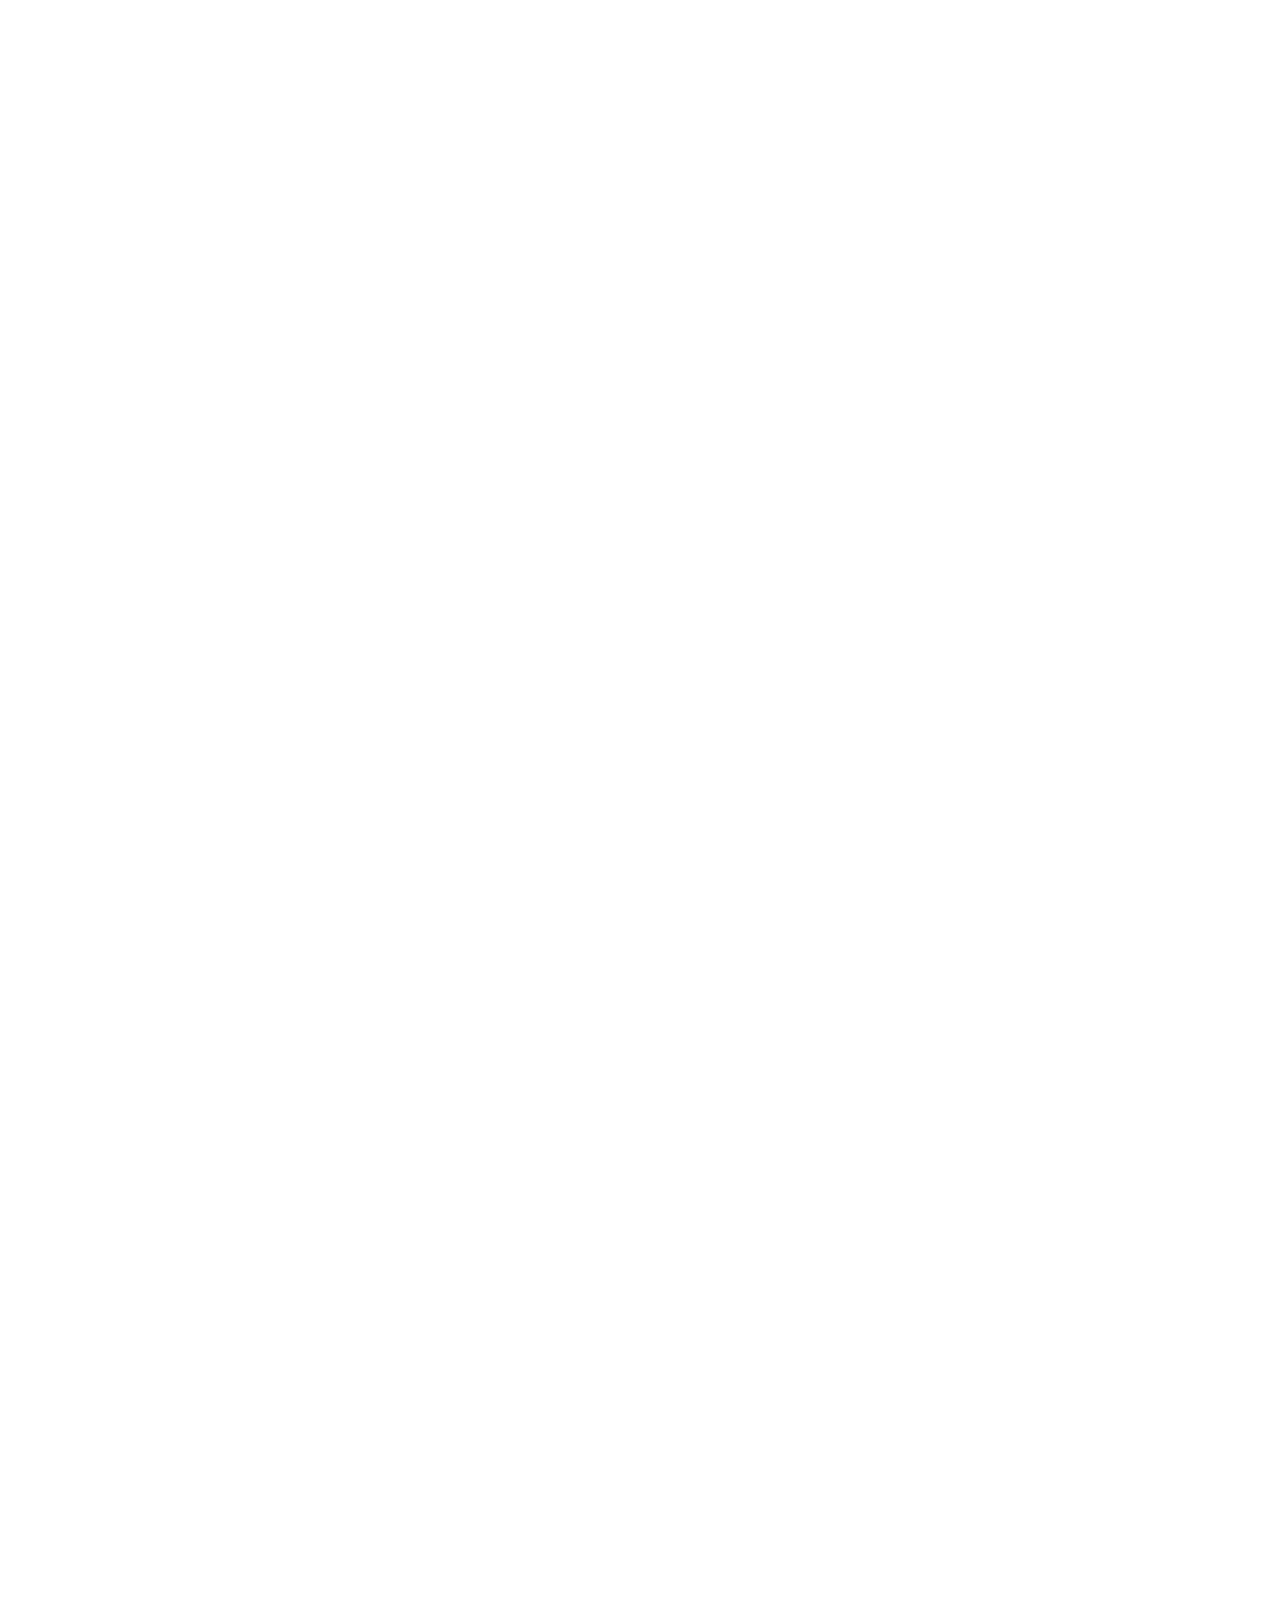
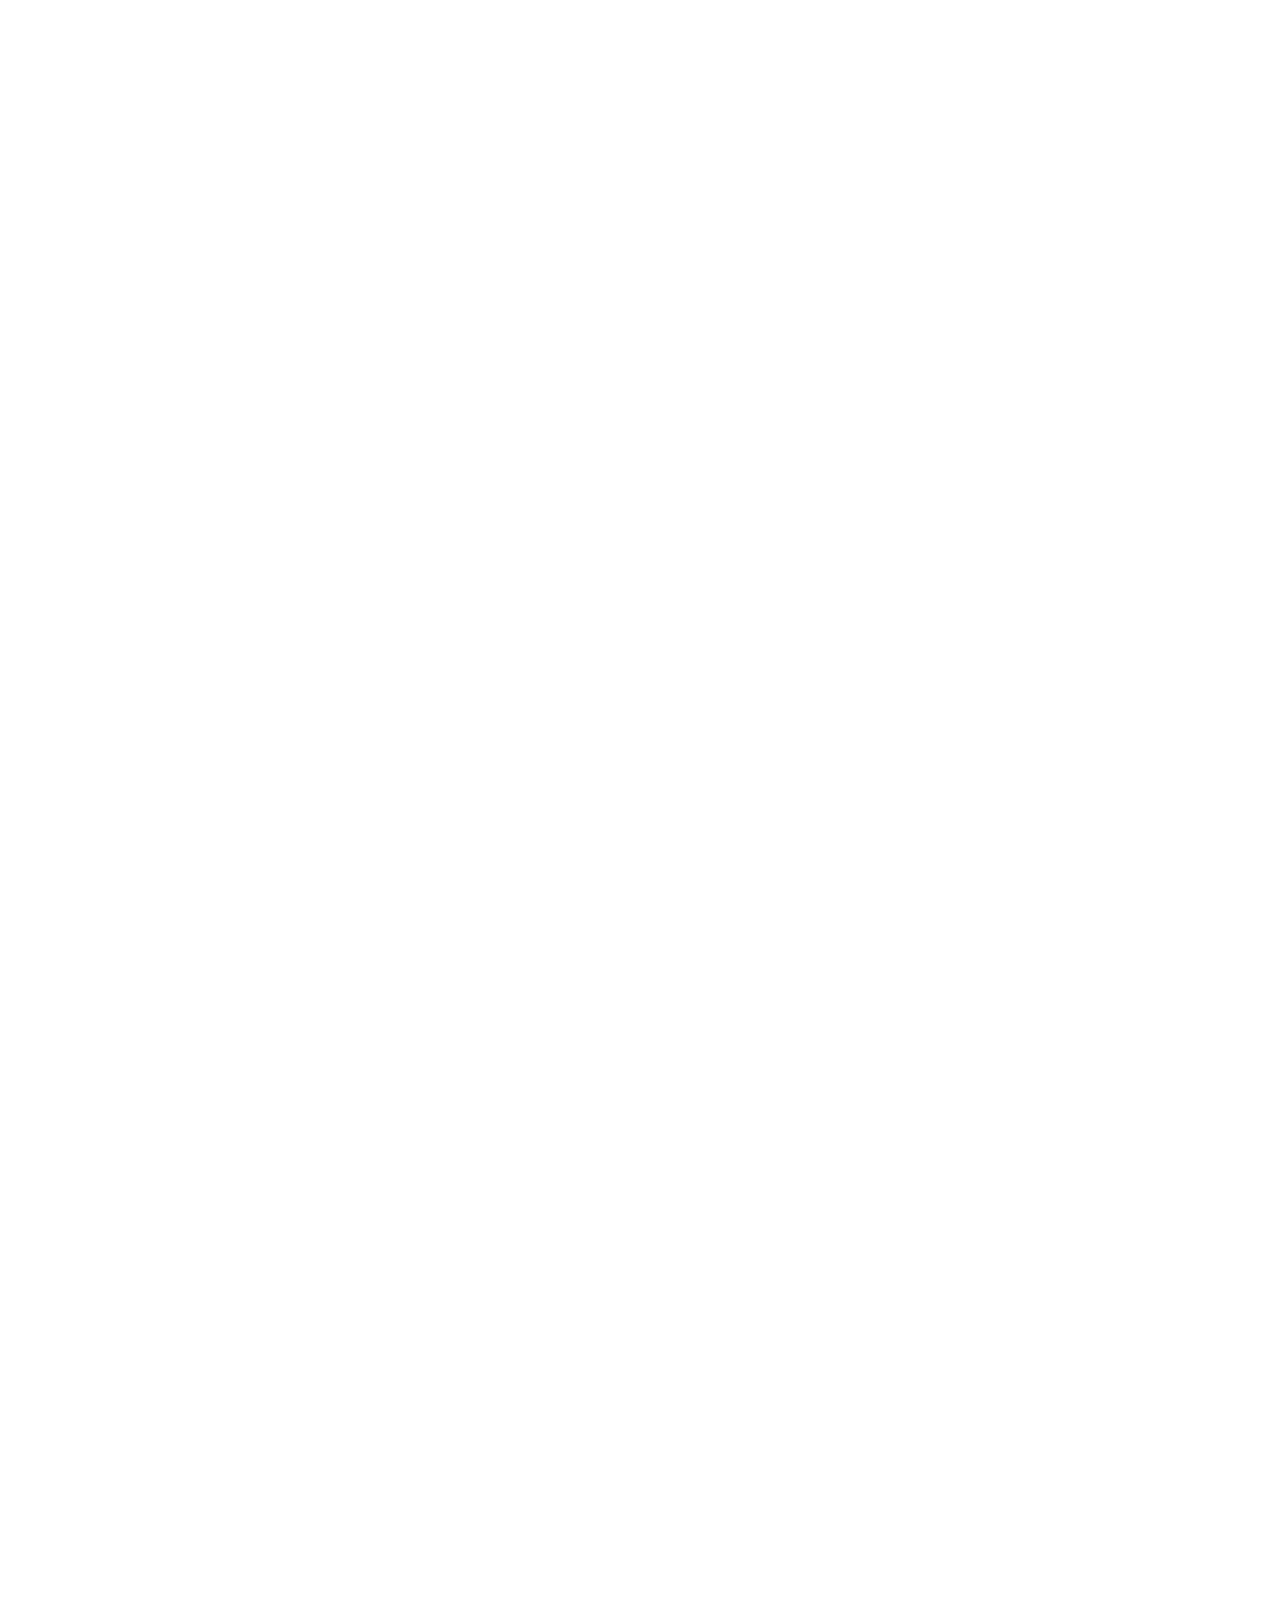
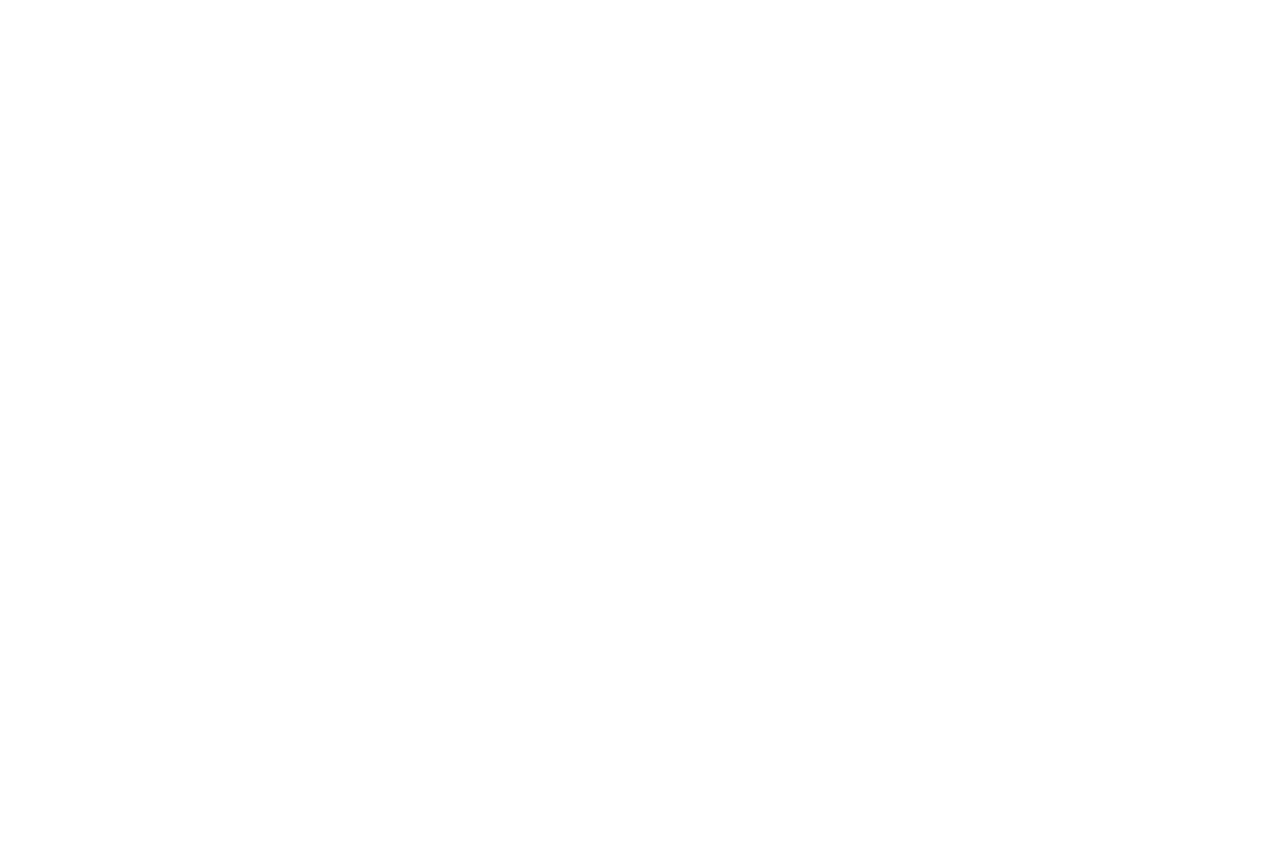
<file: service.html>
<!DOCTYPE html>
<html lang="en">

    <head>
        <meta charset="utf-8">
        <title>Mirani Beauty & Aesthetic</title>
        <meta content="width=device-width, initial-scale=1.0" name="viewport">
        <meta content="" name="keywords">
        <meta content="" name="description">

        <!-- logo Klinik -->
        <link rel="icon" type="image/png" href="img/logoklinik2.png" />

        <!-- Google Web Fonts -->
        <link rel="preconnect" href="https://fonts.googleapis.com">
        <link rel="preconnect" href="https://fonts.gstatic.com" crossorigin>
        <link href="https://fonts.googleapis.com/css2?family=Open+Sans:wght@400;500;600&family=Playfair+Display:wght@400;500;600&display=swap" rel="stylesheet"> 

        <!-- Icon Font Stylesheet -->
        <link rel="stylesheet" href="https://use.fontawesome.com/releases/v5.15.4/css/all.css"/>
        <link href="https://cdn.jsdelivr.net/npm/bootstrap-icons@1.4.1/font/bootstrap-icons.css" rel="stylesheet">

        <!-- Libraries Stylesheet -->
        <link href="lib/animate/animate.min.css" rel="stylesheet">
        <link href="lib/owlcarousel/assets/owl.carousel.min.css" rel="stylesheet">


        <!-- Customized Bootstrap Stylesheet -->
        <link href="css/bootstrap.min.css" rel="stylesheet">

        <!-- Template Stylesheet -->
        <link href="css/style.css" rel="stylesheet">
    </head>

    <body>

        <!-- Spinner Start -->
        <div id="spinner" class="show bg-white position-fixed translate-middle w-100 vh-100 top-50 start-50 d-flex align-items-center justify-content-center">
            <div class="spinner-border text-primary" style="width: 3rem; height: 3rem;" role="status">
                <span class="sr-only">Loading...</span>
            </div>
        </div>
        <!-- Spinner End -->


        <!-- Topbar Start -->
        <div class="container-fluid bg-dark px-5 d-none d-lg-block">
            <div class="row gx-0 align-items-center" style="height: 45px">
              <div class="col-lg-8 text-center text-lg-start mb-lg-0">
                <div class="d-flex flex-wrap">
                  <a href="https://maps.app.goo.gl/TCxQCzUM2X7Khxbe8" class="text-light me-4" target="_blank"> <i class="fas fa-map-marker-alt text-primary me-2"></i>Lokasi Klinik </a>
                  <a href="https://wa.me/+6281110009810" class="text-light me-4"> <i class="fas fa-phone-alt text-primary me-2"></i>+62 811-1000-9810 </a>
                  <a href="mailto:miranibeautyofficial@gmail.com" class="text-light me-0"> <i class="fas fa-envelope text-primary me-2"></i>miranibeautyofficial@gmail.com </a>
                </div>
              </div>
              <div class="col-lg-4 text-center text-lg-end">
                <div class="d-flex align-items-center justify-content-end">
                  <a href="https://www.facebook.com/profile.php?id=61561106261535&mibextid=kFxxJD" class="btn btn-light btn-square border rounded-circle nav-fill me-3"><i class="fab fa-facebook-f"></i></a>
                  <a href="https://t.me/+6281110009810" class="btn btn-light btn-square border rounded-circle nav-fill me-3"><i class="fab fa-telegram"></i></a>
                  <a href="https://www.instagram.com/miraniclinicofficial?igsh=ZjQxazllNHVibGo4" class="btn btn-light btn-square border rounded-circle nav-fill me-3"><i class="fab fa-instagram"></i></a>
                  <a href="https://wa.me/+6281110009810" class="btn btn-light btn-square border rounded-circle nav-fill me-3"><i class="fab fa-whatsapp"></i></a>
                </div>
              </div>
            </div>
          </div>
        <!-- Topbar End -->

        <!-- Navbar & Hero Start -->
        <div class="container-fluid position-relative p-0">
            <nav class="navbar navbar-expand-lg navbar-light bg-white px-4 px-lg-5 py-3 py-lg-0">
                <a href="index.html" class="navbar-brand p-0 d-flex">
                    <img src="img/logoklinik2.png" alt="Logo">
                    <h1 class="text-primary m-0">Mirani</h1>
                </a>
                <button class="navbar-toggler" type="button" data-bs-toggle="collapse" data-bs-target="#navbarCollapse">
                    <span class="fa fa-bars"></span>
                </button>
                <div class="collapse navbar-collapse" id="navbarCollapse">
                    <div class="navbar-nav ms-auto py-0">
                        <a href="index.html" class="nav-item nav-link">Beranda</a>
                        <a href="about.html" class="nav-item nav-link">Tentang Kami</a>
                        <a href="service.html" class="nav-item nav-link active">Pelayanan</a> 
                        <div class="nav-item dropdown">
                            <a href="#" class="nav-link dropdown-toggle" data-bs-toggle="dropdown">Halaman</a>
                            <div class="dropdown-menu m-0">
                                <a href="blog.html" class="dropdown-item">Blog Kami</a>
                                <a href="team.html" class="dropdown-item">Buku Menu</a>
                                <a href="testimonial.html" class="dropdown-item">Testimoni</a>
                            </div>
                        </div>
                        <a href="contact.html" class="nav-item nav-link">Kontak Kami</a>
                    </div>
                    <a href="contact.html" class="btn btn-primary rounded-pill text-white py-2 px-4 flex-wrap flex-sm-shrink-0">Buat Janji</a>
                </div>
            </nav>
        </div>
        <!-- Navbar End -->

        <!-- Header Start -->
        <div class="container-fluid bg-breadcrumb">
            <div class="container text-center py-5" style="max-width: 900px;">
                <h3 class="text-white display-3 mb-4 wow fadeInDown" data-wow-delay="0.1s">Layanan Kami</h1>
                <ol class="breadcrumb justify-content-center mb-0 wow fadeInDown" data-wow-delay="0.3s">
                    <li class="breadcrumb-item"><a href="index.html">Beranda</a></li>
                    <li class="breadcrumb-item"><a href="about.html">Tentang</a></li>
                    <li class="breadcrumb-item active text-primary">Pelayanan</li>
                    <li class="breadcrumb-item"><a href="contact.html">Kontak</a></li>
                </ol>    
            </div>
        </div>
        <!-- Header End -->


        <!-- Services Start -->
        <div class="container-fluid service py-5">
            <div class="container py-5">
                <div class="section-title mb-5 wow fadeInUp" data-wow-delay="0.2s">
                    <div class="sub-style">
                        <h4 class="sub-title px-3 mb-0">Layanan Kami</h4>
                    </div>
                    <h1 class="display-3 mb-4">Perawatan Kecantikan oleh Ahli Profesional</h1>
                    <p class="mb-0">Kami menghadirkan berbagai perawatan kecantikan untuk wajah dan kulit Anda, dilakukan oleh para ahli yang berpengalaman. Dengan layanan terbaik kami, Anda akan mendapatkan kulit yang sehat, bercahaya, dan tampil lebih percaya diri.</p>
                </div>
                <div class="row g-4 justify-content-center">
                    <div class="col-md-6 col-lg-4 col-xl-3 wow fadeInUp" data-wow-delay="0.1s">
                        <div class="service-item rounded">
                           <div class="service-img rounded-top">
                                <img src="img/HydraFacial-luminous.jpg" class="img-fluid rounded-top w-100" alt="">
                           </div>
                            <div class="service-content rounded-bottom bg-light p-4">
                                <div class="service-content-inner">
                                    <h5 class="mb-4">Hydra Facial Luminous</h5>
                                    <p class="mb-4">Facial Gold + Massage + Serum Giga White + Masker Gold + Omega Light Mencerahkan, meng- glowingkan, melembabkan dan mengenyalkan kulit wajah lebih cepat</p>
                                    <p>Rp. 850.000,-</p>
                                </div>
                            </div>
                        </div>
                    </div>
                    <div class="col-md-6 col-lg-4 col-xl-3 wow fadeInUp" data-wow-delay="0.3s">
                        <div class="service-item rounded">
                           <div class="service-img rounded-top">
                                <img src="img/Facial-brightening.jpg" class="img-fluid rounded-top w-100" alt="">
                           </div>
                            <div class="service-content rounded-bottom bg-light p-4">
                                <div class="service-content-inner">
                                    <h5 class="mb-4"> Hydra Facial Brightening</h5>
                                    <p class="mb-4"> Membantu mengangkat sel kulit mati, menghilangkan kusam dan mencerahkan wajah & membuat kulit bebas kusam </p>
                                    <p>Rp. 460.000,-</p>
                                </div>
                            </div>
                        </div>
                    </div>
                    <div class="col-md-6 col-lg-4 col-xl-3 wow fadeInUp" data-wow-delay="0.5s">
                        <div class="service-item rounded">
                           <div class="service-img rounded-top">
                                <img src="img/Masker-brightening.jpg" class="img-fluid rounded-top w-100" alt="">
                           </div>
                            <div class="service-content rounded-bottom bg-light p-4">
                                <div class="service-content-inner">
                                    <h5 class="mb-4">Masker Brightening Korea</h5>
                                    <p class="mb-4">Mencerahkan kulit, menghidrasi kulit, mengandung antioksidan dan menghaluskan tekstur kulit</p>
                                    <p>Rp. 250.000,-</p>
                                </div>
                            </div>
                        </div>
                    </div>
                    <div class="col-md-6 col-lg-4 col-xl-3 wow fadeInUp" data-wow-delay="0.7s">
                        <div class="service-item rounded">
                           <div class="service-img rounded-top">
                                <img src="img/peelinglumious.jpg" class="img-fluid rounded-top w-100" alt="">
                           </div>
                            <div class="service-content rounded-bottom bg-light p-4">
                                <div class="service-content-inner">
                                    <h5 class="mb-4">Chemical peeling Luminous</h5>
                                    <p class="mb-4">Mematikan Jerawat serta menggenerasi sel kulit wajah lebih maksimal dalam proses glowing yang lebih cerah</p>
                                    <p>Rp. 718.000,-</p>
                                </div>
                            </div>
                        </div>
                    </div>
                    <div class="col-md-6 col-lg-4 col-xl-3 wow fadeInUp " data-wow-delay="0.1s">
                        <div class="service-item rounded">
                           <div class="service-img rounded-top">
                                <img src="img/glass-skin.jpg" class="img-fluid rounded-top w-100" alt="">
                           </div>
                            <div class="service-content rounded-bottom bg-light p-4">
                                <div class="service-content-inner">
                                    <h5 class="mb-4">Glass Skin</h5>
                                    <p class="mb-4">Mengatasi Jerawat, Mengurangi produksi minyak berlebih, mengecilkan pori-pori</p>
                                    <p>Rp. 1.500.000,-</p>
                                </div>
                            </div>
                        </div>
                    </div>
                    <div class="col-md-6 col-lg-4 col-xl-3 wow fadeInUp" data-wow-delay="0.3s">
                        <div class="service-item rounded">
                           <div class="service-img rounded-top">
                                <img src="img/facialblack-glod.jpg" class="img-fluid rounded-top w-100" alt="">
                           </div>
                            <div class="service-content rounded-bottom bg-light p-4">
                                <div class="service-content-inner">
                                    <h5 class="mb-4">Hydar Facial Black gold</h5>
                                    <p class="mb-4">mencerahkan mengglowingkan dan mengenyalkan kulit wajah lebih cepat </p>
                                    <p>Rp. 499.000,-</p>
                                </div>
                            </div>
                        </div>
                    </div>
                    <div class="col-md-6 col-lg-4 col-xl-3 wow fadeInUp" data-wow-delay="0.5s">
                        <div class="service-item rounded">
                           <div class="service-img rounded-top">
                                <img src="img/IPLinstant-glowing.jpg" class="img-fluid rounded-top w-100" alt="">
                           </div>
                            <div class="service-content rounded-bottom bg-light p-4">
                                <div class="service-content-inner">
                                    <h5 class="mb-4">IPL Instant Glowing</h5>
                                    <p class="mb-4">dengan 1X treatment dapat mendapatkan hasil kulit wajah lebih cerah 3X,sehingga kulit wajah lebih glowing dan sehat</p>
                                    <p>Rp. 1.300.000,-</p>
                                </div>
                            </div>
                        </div>
                    </div>
                    <div class="col-md-6 col-lg-4 col-xl-3 wow fadeInUp" data-wow-delay="0.7s">
                        <div class="service-item rounded">
                           <div class="service-img rounded-top">
                                <img src="img/pico-laser.jpg" class="img-fluid rounded-top w-100" alt="">
                           </div>
                            <div class="service-content rounded-bottom bg-light p-4">
                                <div class="service-content-inner">
                                    <h5 class="mb-4">Pico Laser Rejuve</h5>
                                    <p class="mb-4">Mencerahkan dan Menstimulasikan pembentukan collagen dengan menggunakan teknologi pico laser tanpa rasa sakit</p>
                                    <p>Rp. 2.890.000,-</p>
                                </div>
                            </div>
                        </div>
                    </div>
                    <div class="col-md-6 col-lg-4 col-xl-3 wow fadeInUp" data-wow-delay="0.7s">
                        <div class="service-item rounded">
                           <div class="service-img rounded-top">
                                <img src="img/body scrup.jpg" class="img-fluid rounded-top w-100" alt="">
                           </div>
                            <div class="service-content rounded-bottom bg-light p-4">
                                <div class="service-content-inner">
                                    <h5 class="mb-4">Body Scrub</h5>
                                    <p class="mb-4">Mengangkat sel kulit mati yang menumpuk, membersihkan pori-pori, dan membantu kulit bernapas dengan baik</p>
                                    <p>Rp. 78.000,-</p>
                                </div>
                            </div>
                        </div>
                    </div>
                    <div class="col-md-6 col-lg-4 col-xl-3 wow fadeInUp" data-wow-delay="0.7s">
                        <div class="service-item rounded">
                           <div class="service-img rounded-top">
                                <img src="img/bodyserum.jpg" class="img-fluid rounded-top w-100" alt="">
                           </div>
                            <div class="service-content rounded-bottom bg-light p-4">
                                <div class="service-content-inner">
                                    <h5 class="mb-4">Body Serum</h5>
                                    <p class="mb-4">Menutrisi kulit secara mendalam dengan kandungan bahan aktif seperti Niacinamideatau Gluthatione untuk mencerahkan</p>
                                    <p>Rp. 78.000,-</p>
                                </div>
                            </div>
                        </div>
                    </div>
                    <div class="col-md-6 col-lg-4 col-xl-3 wow fadeInUp" data-wow-delay="0.7s">
                        <div class="service-item rounded">
                           <div class="service-img rounded-top">
                                <img src="img/bodylotion.jpg" class="img-fluid rounded-top w-100" alt="">
                           </div>
                            <div class="service-content rounded-bottom bg-light p-4">
                                <div class="service-content-inner">
                                    <h5 class="mb-4">Body Lotion</h5>
                                    <p class="mb-4">Mengunci kelembapan yang telah diberikan oleh serum sekaligus melindungi kulit dari kekeringan dan paparan matahari</p>
                                    <p>Rp. 78.000,-</p>
                                </div>
                            </div>
                        </div>
                    </div>
                    <div class="col-md-6 col-lg-4 col-xl-3 wow fadeInUp" data-wow-delay="0.7s">
                        <div class="service-item rounded">
                           <div class="service-img rounded-top">
                                <img src="img/hydratingmilkclanser.jpg" class="img-fluid rounded-top w-100" alt="">
                           </div>
                            <div class="service-content rounded-bottom bg-light p-4">
                                <div class="service-content-inner">
                                    <h5 class="mb-4">Hydrating Milk Cleanser</h5>
                                    <p class="mb-4">Membersihkan dan mencerahkan kulit, dan dapat mencegah kerusakan kulit dari radikal bebas</p>
                                    <p>Rp. 92.500,-</p>
                                </div>
                            </div>
                        </div>
                    </div>
                    <div class="col-md-6 col-lg-4 col-xl-3 wow fadeInUp" data-wow-delay="0.7s">
                        <div class="service-item rounded">
                           <div class="service-img rounded-top">
                                <img src="img/hyribdsanscreen.jpg" class="img-fluid rounded-top w-100" alt="">
                           </div>
                            <div class="service-content rounded-bottom bg-light p-4">
                                <div class="service-content-inner">
                                    <h5 class="mb-4">Hybrid Sunscreen</h5>
                                    <p class="mb-4">Melindungi kulit dari paparan UVA/UVB dan Blue light, Tekstur ringan dan todak meninggalkan white cast</p>
                                    <p>Rp. 118.000,-</p>
                                </div>
                            </div>
                        </div>
                    </div>
                    <div class="col-md-6 col-lg-4 col-xl-3 wow fadeInUp" data-wow-delay="0.7s">
                        <div class="service-item rounded">
                           <div class="service-img rounded-top">
                                <img src="img/nightcream.jpg" class="img-fluid rounded-top w-100" alt="">
                           </div>
                            <div class="service-content rounded-bottom bg-light p-4">
                                <div class="service-content-inner">
                                    <h5 class="mb-4">Night Cream</h5>
                                    <p class="mb-4">Membantu regenerasi kulit saat tidur,mengandung Niacinamide dan Tranexamid Acid dapat mencerahkan kulit wajah</p>
                                    <p>Rp. 118.000,-</p>
                                </div>
                            </div>
                        </div>
                    </div>
                    <div class="col-md-6 col-lg-4 col-xl-3 wow fadeInUp" data-wow-delay="0.7s">
                        <div class="service-item rounded">
                           <div class="service-img rounded-top">
                                <img src="img/facialwash.jpg" class="img-fluid rounded-top w-100" alt="">
                           </div>
                            <div class="service-content rounded-bottom bg-light p-4">
                                <div class="service-content-inner">
                                    <h5 class="mb-4">Facial Wash</h5>
                                    <p class="mb-4">Dapat membantu mengangkat sel-sel kulit mati, melindungi kulit dari radikat bebas dan dapat mempertahankan hidrasi kulit.</p>
                                    <p>Rp. 107.000,-</p>
                                </div>
                            </div>
                        </div>
                    </div>
                    <div class="col-md-6 col-lg-4 col-xl-3 wow fadeInUp" data-wow-delay="0.7s">
                        <div class="service-item rounded">
                           <div class="service-img rounded-top">
                                <img src="img/essencetoner.jpg" class="img-fluid rounded-top w-100" alt="">
                           </div>
                            <div class="service-content rounded-bottom bg-light p-4">
                                <div class="service-content-inner">
                                    <h5 class="mb-4">Essense Toner</h5>
                                    <p class="mb-4">Mencegah proses penuaan dini, membantu menyeimbangkan pH dan memperbaiki tekstur kulit, dan menjaga kelembapan kulit.</p>
                                    <p>Rp. 108.000,-</p>
                                </div>
                            </div>
                        </div>
                    </div>
                                                                                                          
                </div>
            </div>
        </div>
        <!-- Services End -->


        <!-- Feature Start -->
        <div class="container-fluid feature py-5">
            <div class="container py-5">
                <div class="section-title mb-5 wow fadeInUp" data-wow-delay="0.1s">
                    <div class="sub-style">
                        <h4 class="sub-title px-3 mb-0">Mengapa Memilih Kami</h4>
                    </div>
                    <h1 class="display-3 mb-4">Mengapa Memilih Kami? Rasakan Kepercayaan Diri Kembali</h1>
                    <p class="mb-0">Kami hadir untuk memberikan layanan kecantikan terbaik dengan perawatan modern yang didukung oleh tim profesional. Kepercayaan Anda adalah prioritas kami, sehingga kami memastikan setiap perawatan memberikan hasil maksimal.</p>
                </div>
                <div class="row g-4 justify-content-center">
                    <div class="col-md-6 col-lg-4 col-xl-3 wow fadeInUp" data-wow-delay="0.1s">
                        <div class="row-cols-1 feature-item p-4">
                            <div class="col-12">
                                <div class="feature-icon mb-4">
                                    <div class="p-3 d-inline-flex bg-white rounded">
                                        <i class="fas fa-diagnoses fa-4x text-primary"></i>
                                    </div>
                                </div>
                                <div class="feature-content d-flex flex-column">
                                    <h5 class="mb-4">Ahli Bersertifikat</h5>
                                    <p class="mb-0">Kami memiliki terapis profesional bersertifikat yang siap melayani Anda.</p>
                                </div>
                            </div>
                        </div>
                    </div>
                    <div class="col-md-6 col-lg-4 col-xl-3 wow fadeInUp" data-wow-delay="0.3s">
                        <div class="row-cols-1 feature-item p-4">
                            <div class="col-12">
                                <div class="feature-icon mb-4">
                                    <div class="p-3 d-inline-flex bg-white rounded">
                                        <i class="fas fa-briefcase-medical fa-4x text-primary"></i>
                                    </div>
                                </div>
                                <div class="feature-content d-flex flex-column">
                                    <h5 class="mb-4">Perawatan Pribadi</h5>
                                    <p class="mb-0">Setiap perawatan disesuaikan dengan kebutuhan dan tujuan kecantikan Anda.</p>
                                </div>
                            </div>
                        </div>
                    </div>
                    <div class="col-md-6 col-lg-4 col-xl-3 wow fadeInUp" data-wow-delay="0.5s">
                        <div class="row-cols-1 feature-item p-4">
                            <div class="col-12">
                                <div class="feature-icon mb-4">
                                    <div class="p-3 d-inline-flex bg-white rounded">
                                        <i class="fas fa-hospital-user fa-4x text-primary"></i>
                                    </div>
                                </div>
                                <div class="feature-content d-flex flex-column">
                                    <h5 class="mb-4">Hasil Memuaskan</h5>
                                    <p class="mb-0">Kami fokus pada hasil yang nyata sesuai dengan tujuan Anda.</p>
                                </div>
                            </div>
                        </div>
                    </div>
                    <div class="col-md-6 col-lg-4 col-xl-3 wow fadeInUp" data-wow-delay="0.7s">
                        <div class="row-cols-1 feature-item p-4">
                            <div class="col-12">
                                <div class="feature-icon mb-4">
                                    <div class="p-3 d-inline-flex bg-white rounded">
                                        <i class="fas fa-users fa-4x text-primary"></i>
                                    </div>
                                </div>
                                <div class="feature-content d-flex flex-column">
                                    <h5 class="mb-4">Jaringan Profesional</h5>
                                    <p class="mb-0">Kami didukung oleh jaringan ahli yang handal di bidang kecantikan.</p>
                                </div>
                            </div>
                        </div>
                    </div>
                    <div class="col-md-6 col-lg-4 col-xl-3 wow fadeInUp" data-wow-delay="0.1s">
                        <div class="row-cols-1 feature-item p-4">
                            <div class="col-12">
                                <div class="feature-icon mb-4">
                                    <div class="p-3 d-inline-flex bg-white rounded">
                                        <i class="fas fa-spa fa-4x text-primary"></i>
                                    </div>
                                </div>
                                <div class="feature-content d-flex flex-column">
                                    <h5 class="mb-4">Kenyamanan Terjamin</h5>
                                    <p class="mb-0">Nikmati perawatan di pusat kecantikan kami yang nyaman dan modern.</p>
                                </div>
                            </div>
                        </div>
                    </div>
                    <div class="col-md-6 col-lg-4 col-xl-3 wow fadeInUp" data-wow-delay="0.3s">
                        <div class="row-cols-1 feature-item p-4">
                            <div class="col-12">
                                <div class="feature-icon mb-4">
                                    <div class="p-3 d-inline-flex bg-white rounded">
                                        <i class="fas fa-heart fa-4x text-primary"></i>
                                    </div>
                                </div>
                                <div class="feature-content d-flex flex-column">
                                    <h5 class="mb-4">Staf Berpengalaman</h5>
                                    <p class="mb-0">Tim kami memiliki pengalaman bertahun-tahun untuk melayani kebutuhan Anda.</p>
                                </div>
                            </div>
                        </div>
                    </div>
                    <div class="col-md-6 col-lg-4 col-xl-3 wow fadeInUp" data-wow-delay="0.5s">
                        <div class="row-cols-1 feature-item p-4">
                            <div class="col-12">
                                <div class="feature-icon mb-4">
                                    <div class="p-3 d-inline-flex bg-white rounded">
                                        <i class="fab fa-pied-piper fa-4x text-primary"></i>
                                    </div>
                                </div>
                                <div class="feature-content d-flex flex-column">
                                    <h5 class="mb-4">Perawatan Kulit Optimal</h5>
                                    <p class="mb-0">Kami menawarkan solusi terbaik untuk menjaga kesehatan dan kecantikan kulit Anda.</p>
                                </div>
                            </div>
                        </div>
                    </div>
                    <div class="col-md-6 col-lg-4 col-xl-3 wow fadeInUp" data-wow-delay="0.7s">
                        <div class="row-cols-1 feature-item p-4">
                            <div class="col-12">
                                <div class="feature-icon mb-4">
                                    <div class="p-3 d-inline-flex bg-white rounded">
                                        <i class="fas fa-user-md fa-4x text-primary"></i>
                                    </div>
                                </div>
                                <div class="feature-content d-flex flex-column">
                                    <h5 class="mb-4">Ahli Berlisensi</h5>
                                    <p class="mb-0">Tim kami terdiri dari dokter dan ahli kecantikan berlisensi yang profesional.</p>
                                </div>
                            </div>
                        </div>
                    </div>
                </div>
            </div>
        </div>
        <!-- Feature End -->


        <!-- Testimonial Start -->
        <div class="container-fluid testimonial py-5 wow zoomInDown" data-wow-delay="0.1s">
            <div class="container py-5">
              <div class="section-title mb-5">
                <div class="sub-style">
                  <h4 class="sub-title text-white px-3 mb-0">rating</h4>
                </div>
                <h1 class="display-3 mb-4">Apa Kata Pelanggan Kami</h1>
              </div>
              <div class="testimonial-carousel owl-carousel">
                <div class="testimonial-item">
                  <div class="testimonial-inner p-5">
                    <div class="testimonial-inner-img mb-4">
                      <img src="img/Anisa.jpg" class="img-fluid rounded-circle" alt="" />
                    </div>
                    <p class="text-white fs-7">"Saya sangat puas dengan layanan di sini! Pelayanannya sangat profesional, dan hasilnya membuat saya lebih percaya diri."</p>
                    <div class="text-center">
                      <h5 class="mb-2">Anisa Sari Ramadhani</h5>
                      <p class="mb-2 text-white-50">Singkawang, Indonesia</p>
                      <div class="d-flex justify-content-center">
                        <i class="fas fa-star text-secondary"></i>
                        <i class="fas fa-star text-secondary"></i>
                        <i class="fas fa-star text-secondary"></i>
                        <i class="fas fa-star text-secondary"></i>
                        <i class="fas fa-star text-secondary"></i>
                      </div>
                    </div>
                  </div>
                </div>
                <div class="testimonial-item">
                  <div class="testimonial-inner p-5">
                    <div class="testimonial-inner-img mb-4">
                      <img src="img/Winda.jpg" class="img-fluid rounded-circle" alt="" />
                    </div>
                    <p class="text-white fs-7">"Perawatan yang sangat memanjakan dan profesional! Saya pasti akan kembali lagi untuk mencoba layanan lainnya."</p>
                    <div class="text-center">
                      <h5 class="mb-2">Arifah Winda Septiana</h5>
                      <p class="mb-2 text-white-50">Ketapang, Indonesia</p>
                      <div class="d-flex justify-content-center">
                        <i class="fas fa-star text-secondary"></i>
                        <i class="fas fa-star text-secondary"></i>
                        <i class="fas fa-star text-secondary"></i>
                        <i class="fas fa-star text-secondary"></i>
                        <i class="fas fa-star text-secondary"></i>
                      </div>
                    </div>
                  </div>
                </div>
                <div class="testimonial-item">
                  <div class="testimonial-inner p-5">
                    <div class="testimonial-inner-img mb-4">
                      <img src="img/Nadia.jpg" class="img-fluid rounded-circle" alt="" />
                    </div>
                    <p class="text-white fs-7">"Hasil yang luar biasa! Kulit saya terlihat lebih cerah dan sehat. Layanan yang sangat direkomendasikan."</p>
                    <div class="text-center">
                      <h5 class="mb-2">Nadia Anjani</h5>
                      <p class="mb-2 text-white-50">Sanggau, Indonesia</p>
                      <div class="d-flex justify-content-center">
                        <i class="fas fa-star text-secondary"></i>
                        <i class="fas fa-star text-secondary"></i>
                        <i class="fas fa-star text-secondary"></i>
                        <i class="fas fa-star text-secondary"></i>
                        <i class="fas fa-star text-secondary"></i>
                      </div>
                    </div>
                  </div>
                </div>
              </div>
            </div>
          </div>
        <!-- Testimonial End -->


      <!-- Footer Start -->
        <div class="container-fluid footer py-5 wow fadeIn" data-wow-delay="0.2s">
            <div class="container py-5">
                <div class="row g-5">
                    <div class="col-md-6 col-lg-6 col-xl-3">
                        <div class="footer-item d-flex flex-column">
                            <h4 class="text-white mb-4"><i class="fas fa-star-of-life me-3"></i>Mirani</h4>
                            <p>Memberikan perawatan kulit terbaik untuk kecantikan dan kesehatan Anda. Kami hadir untuk membantu Anda merasa percaya diri dengan kulit yang sehat dan bercahaya.
                            </p>
                        </div>
                    </div>
                    <div class="col-md-6 col-lg-6 col-xl-3">
                        <div class="footer-item d-flex flex-column">
                            <h4 class="mb-4 text-white">Menu</h4>
                            <a href="index.html"><i class="fas fa-angle-right me-2"></i> Beranda</a>
                            <a href="about.html"><i class="fas fa-angle-right me-2"></i> Tentang Kami</a>
                            <a href="service.html"><i class="fas fa-angle-right me-2"></i> Pelayanan</a>
                            <a href="contact.html"><i class="fas fa-angle-right me-2"></i> Kontak Kami</a>
                        </div>
                    </div>
                    <div class="col-md-6 col-lg-6 col-xl-3">
                        <div class="footer-item d-flex flex-column">
                            <h4 class="mb-4 text-white"> Halaman</h4>
                            <a href="blog.html"><i class="fas fa-angle-right me-2"></i> Blog Kami </a>
                            <a href="team.html"><i class="fas fa-angle-right me-2"></i> Buku Menu/a>
                            <a href="testimonial.html"><i class="fas fa-angle-right me-2"></i> Testimoni </a>
                        </div>
                    </div>
                    <div class="col-md-6 col-lg-6 col-xl-3">
                        <div class="footer-item d-flex flex-column">
                            <h4 class="mb-4 text-white">Info kontak</h4>
                            <a href="https://maps.app.goo.gl/TCxQCzUM2X7Khxbe8"><i class="fa fa-map-marker-alt me-2"></i>Mirani Clinic Pratama, pontianak, Indonesia</a>
                            <a href="mailto:miranibeautyofficial@gmail.com"><i class="fas fa-envelope me-2"></i>miranibeautyofficial@gmail.com</a>
                            <a href="https://wa.me/+6281110009810"><i class="fas fa-phone me-2"></i> +62-811-1000-9810</a>
                        </div>
                    </div>
                </div>
            </div>
        </div>
        <!-- Footer End -->
        

        <!-- Back to Top -->
        <a href="#" class="btn btn-primary btn-lg-square back-to-top"><i class="fa fa-arrow-up"></i></a>   

        
        <!-- JavaScript Libraries -->
        <script src="https://ajax.googleapis.com/ajax/libs/jquery/3.6.4/jquery.min.js"></script>
        <script src="https://cdn.jsdelivr.net/npm/bootstrap@5.0.0/dist/js/bootstrap.bundle.min.js"></script>
        <script src="lib/wow/wow.min.js"></script>
        <script src="lib/easing/easing.min.js"></script>
        <script src="lib/waypoints/waypoints.min.js"></script>
        <script src="lib/owlcarousel/owl.carousel.min.js"></script>
        

        <!-- Template Javascript -->
        <script src="js/main.js"></script>
        
    </body>

</html>
</file>
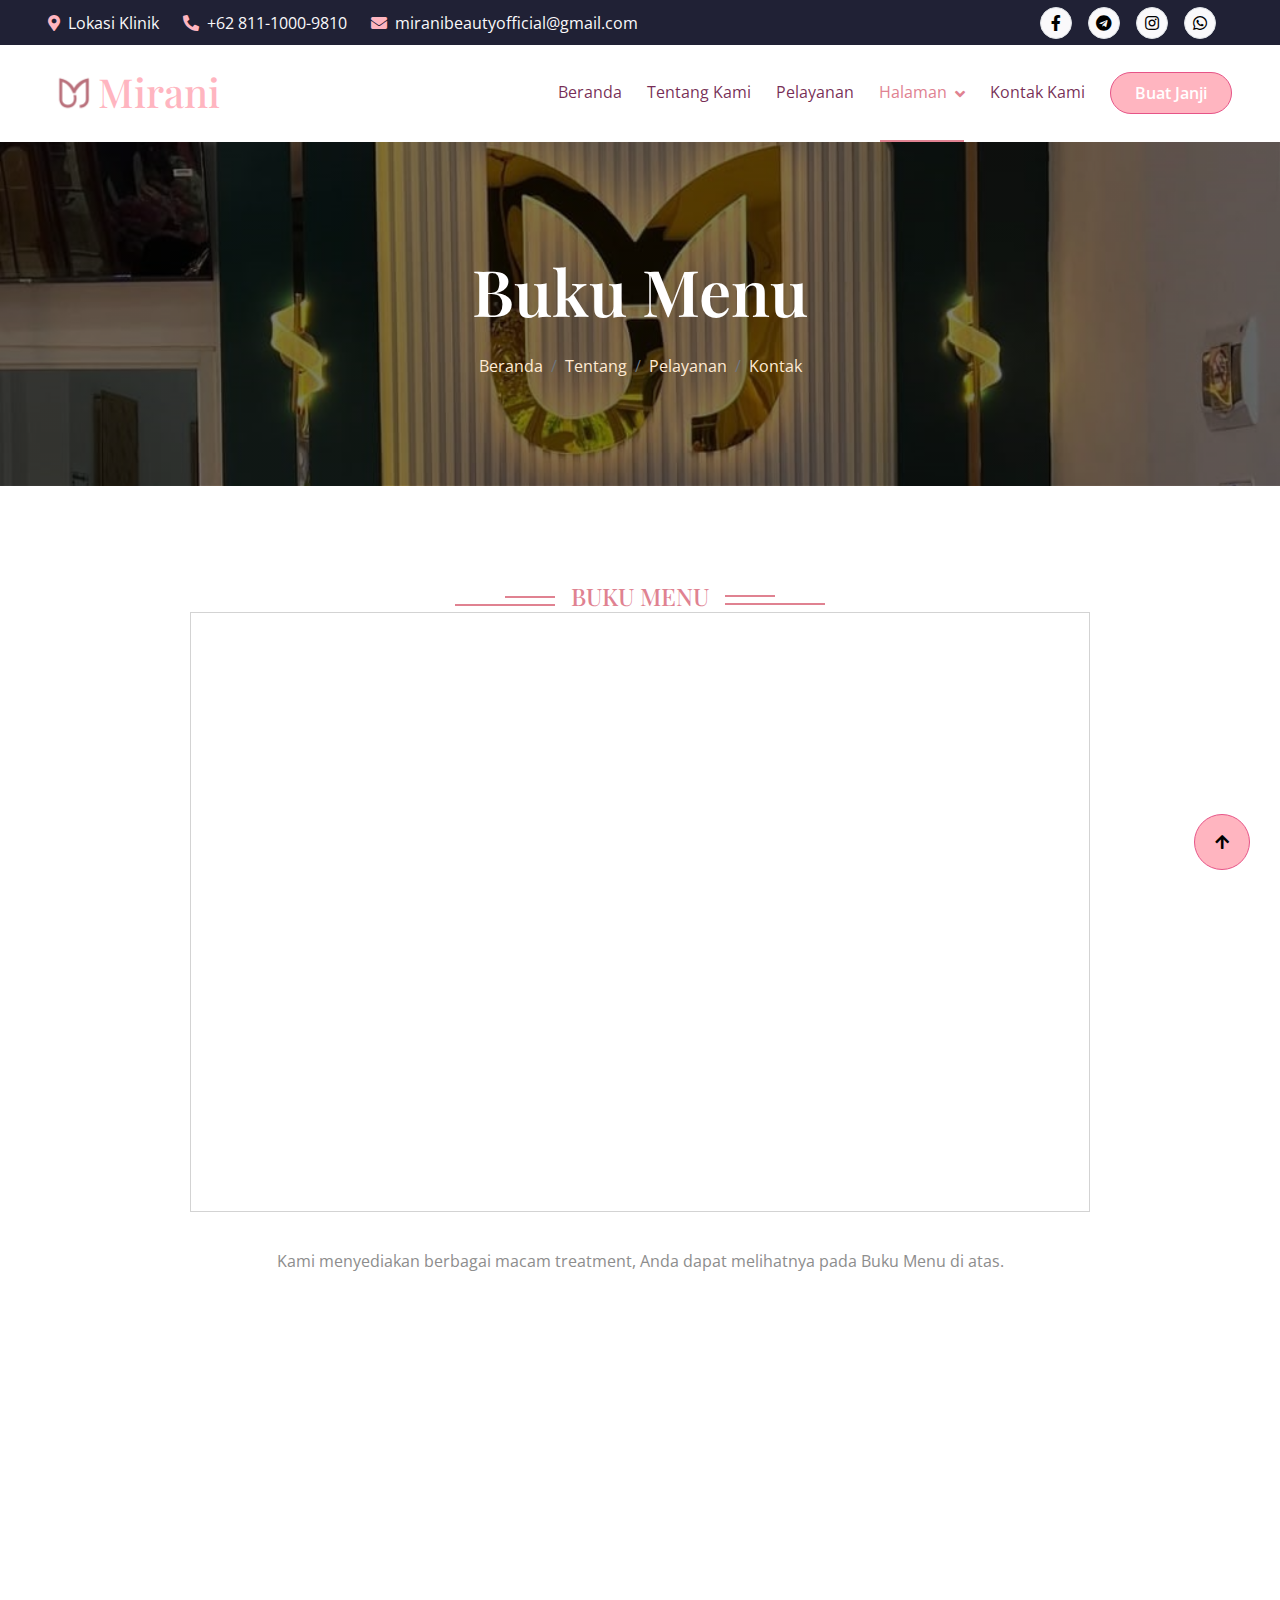
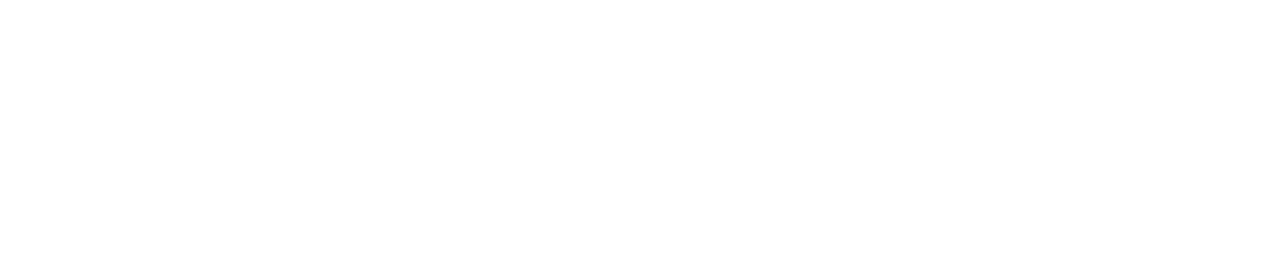
<file: team.html>
<!DOCTYPE html>
<html lang="en">

    <head>
        <meta charset="utf-8">
        <title>Mirani Beauty & Aesthetic</title>
        <meta content="width=device-width, initial-scale=1.0" name="viewport">
        <meta content="" name="keywords">
        <meta content="" name="description">

        <!-- Logo Klinik -->
        <link rel="icon" type="image/png" href="img/logoklinik2.png" />

        <!-- Google Web Fonts -->
        <link rel="preconnect" href="https://fonts.googleapis.com">
        <link rel="preconnect" href="https://fonts.gstatic.com" crossorigin>
        <link href="https://fonts.googleapis.com/css2?family=Open+Sans:wght@400;500;600&family=Playfair+Display:wght@400;500;600&display=swap" rel="stylesheet"> 

        <!-- Icon Font Stylesheet -->
        <link rel="stylesheet" href="https://use.fontawesome.com/releases/v5.15.4/css/all.css"/>
        <link href="https://cdn.jsdelivr.net/npm/bootstrap-icons@1.4.1/font/bootstrap-icons.css" rel="stylesheet">

        <!-- Libraries Stylesheet -->
        <link href="lib/animate/animate.min.css" rel="stylesheet">
        <link href="lib/owlcarousel/assets/owl.carousel.min.css" rel="stylesheet">


        <!-- Customized Bootstrap Stylesheet -->
        <link href="css/bootstrap.min.css" rel="stylesheet">

        <!-- Template Stylesheet -->
        <link href="css/style.css" rel="stylesheet">
    </head>

    <body>

        <!-- Spinner Start -->
        <div id="spinner" class="show bg-white position-fixed translate-middle w-100 vh-100 top-50 start-50 d-flex align-items-center justify-content-center">
            <div class="spinner-border text-primary" style="width: 3rem; height: 3rem;" role="status">
                <span class="sr-only">Loading...</span>
            </div>
        </div>
        <!-- Spinner End -->


        <!-- Topbar Start -->
        <div class="container-fluid bg-dark px-5 d-none d-lg-block">
            <div class="row gx-0 align-items-center" style="height: 45px">
              <div class="col-lg-8 text-center text-lg-start mb-lg-0">
                <div class="d-flex flex-wrap">
                  <a href="https://maps.app.goo.gl/TCxQCzUM2X7Khxbe8" class="text-light me-4" target="_blank"> <i class="fas fa-map-marker-alt text-primary me-2"></i>Lokasi Klinik </a>
                  <a href="https://wa.me/+6281110009810" class="text-light me-4"> <i class="fas fa-phone-alt text-primary me-2"></i>+62 811-1000-9810 </a>
                  <a href="mailto:miranibeautyofficial@gmail.com" class="text-light me-0"> <i class="fas fa-envelope text-primary me-2"></i>miranibeautyofficial@gmail.com </a>
                </div>
              </div>
              <div class="col-lg-4 text-center text-lg-end">
                <div class="d-flex align-items-center justify-content-end">
                  <a href="https://www.facebook.com/profile.php?id=61561106261535&mibextid=kFxxJD" class="btn btn-light btn-square border rounded-circle nav-fill me-3"><i class="fab fa-facebook-f"></i></a>
                  <a href="https://t.me/+6281110009810" class="btn btn-light btn-square border rounded-circle nav-fill me-3"><i class="fab fa-telegram"></i></a>
                  <a href="https://www.instagram.com/miraniclinicofficial?igsh=ZjQxazllNHVibGo4" class="btn btn-light btn-square border rounded-circle nav-fill me-3"><i class="fab fa-instagram"></i></a>
                  <a href="https://wa.me/+6281110009810" class="btn btn-light btn-square border rounded-circle nav-fill me-3"><i class="fab fa-whatsapp"></i></a>
                </div>
              </div>
            </div>
          </div>
        <!-- Topbar End -->


        <!-- Navbar & Hero Start -->
        <div class="container-fluid position-relative p-0">
            <nav class="navbar navbar-expand-lg navbar-light bg-white px-4 px-lg-5 py-3 py-lg-0">
              <a href="index.html" class="navbar-brand p-0 d-flex">
                <img src="img/logoklinik2.png" alt="Logo" />
                <h1 class="text-primary m-0">Mirani</h1>
                </a>
                <button class="navbar-toggler" type="button" data-bs-toggle="collapse" data-bs-target="#navbarCollapse">
                    <span class="fa fa-bars"></span>
                </button>
                <div class="collapse navbar-collapse" id="navbarCollapse">
                    <div class="navbar-nav ms-auto py-0">
                        <a href="index.html" class="nav-item nav-link">Beranda</a>
                        <a href="about.html" class="nav-item nav-link">Tentang Kami</a>
                        <a href="service.html" class="nav-item nav-link">Pelayanan</a>
                        <div class="nav-item dropdown">
                            <a href="#" class="nav-link dropdown-toggle active" data-bs-toggle="dropdown">Halaman</a>
                            <div class="dropdown-menu m-0">
                                <a href="blog.html" class="dropdown-item">Blog Kami</a>
                                <a href="team.html" class="dropdown-item active">Buku Menu</a>
                                <a href="testimonial.html" class="dropdown-item">Testimoni</a>

                            </div>
                        </div>
                        <a href="contact.html" class="nav-item nav-link">Kontak Kami</a>
                    </div>
                    <a href="contact.html" class="btn btn-primary rounded-pill text-white py-2 px-4 flex-wrap flex-sm-shrink-0">Buat Janji</a>
                </div>
            </nav>
        </div>
        <!-- Navbar End -->


        <!-- Header Start -->
        <div class="container-fluid bg-breadcrumb">
            <div class="container text-center py-5" style="max-width: 900px;">
                <h3 class="text-white display-3 mb-4 wow fadeInDown" data-wow-delay="0.1s">Buku Menu</h1>
                <ol class="breadcrumb justify-content-center mb-0 wow fadeInDown" data-wow-delay="0.3s">
                    <li class="breadcrumb-item"><a href="index.html">Beranda</a></li>
                    <li class="breadcrumb-item"><a href="about.html">Tentang</a></li>
                    <li class="breadcrumb-item "><a href="service.html">Pelayanan</a></li>
                    <li class="breadcrumb-item "><a href="contact.html">Kontak</a></li>
                </ol>    
            </div>
        </div>
        <!-- Header End -->


        <!-- Team Start -->
        <div class="container-fluid team py-5">
            <div class="container py-5">
              
                <div class="section-title mb-5 wow fadeInUp" data-wow-delay="0.1s">
                    <div class="sub-style">
                        <h4 class="sub-title px-3 mb-0">Buku menu</h4>
                    </div>
                    <h1 class="display-3 mb-4"><iframe allowfullscreen="allowfullscreen" scrolling="no" class="fp-iframe" src="https://heyzine.com/flip-book/b3fb113c78.html" style="border: 1px solid lightgray; width: 100%; height: 600px;"></iframe></h1>
                    <p class="mb-0">Kami menyediakan berbagai macam treatment, Anda dapat melihatnya pada Buku Menu di atas.</p>
                </div>
                <div class="row g-4 justify-content-center">
                    
                    
                </div>
            </div>
        </div>
        <!-- Team End -->


        <!-- Footer Start -->
        <div class="container-fluid footer py-5 wow fadeIn" data-wow-delay="0.2s">
            <div class="container py-5">
              <div class="row g-5">
                <div class="col-md-6 col-lg-6 col-xl-3">
                  <div class="footer-item d-flex flex-column">
                    <h4 class="text-white mb-4"><i class="fas fa-star-of-life me-3"></i>Mirani</h4>
                    <p>Memberikan perawatan kulit terbaik untuk kecantikan dan kesehatan Anda. Kami hadir untuk membantu Anda merasa percaya diri dengan kulit yang sehat dan bercahaya.</p>
                  </div>
                </div>
                <div class="col-md-6 col-lg-6 col-xl-3">
                  <div class="footer-item d-flex flex-column">
                    <h4 class="mb-4 text-white">Menu</h4>
                    <a href="index.html"><i class="fas fa-angle-right me-2"></i> Beranda</a>
                    <a href="about.html"><i class="fas fa-angle-right me-2"></i> Tentang Kami</a>
                    <a href="service.html"><i class="fas fa-angle-right me-2"></i> Pelayanan</a>
                    <a href="contact.html"><i class="fas fa-angle-right me-2"></i> Kontak Kami</a>
                  </div>
                </div>
                <div class="col-md-6 col-lg-6 col-xl-3">
                  <div class="footer-item d-flex flex-column">
                    <h4 class="mb-4 text-white">Halaman</h4>
                    <a href="blog.html"><i class="fas fa-angle-right me-2"></i> Blog Kami </a>
                    <a href="team.html"><i class="fas fa-angle-right me-2"></i> Buku Menu</a>
                    <a href="testimonial.html"><i class="fas fa-angle-right me-2"></i> Testimoni </a>
                  </div>
                </div>
                <div class="col-md-6 col-lg-6 col-xl-3">
                  <div class="footer-item d-flex flex-column">
                    <h4 class="mb-4 text-white">Info kontak</h4>
                    <a href="https://maps.app.goo.gl/TCxQCzUM2X7Khxbe8"><i class="fa fa-map-marker-alt me-2"></i>Mirani Clinic Pratama, pontianak, Indonesia</a>
                    <a href="mailto:miranibeautyofficial@gmail.com"><i class="fas fa-envelope me-2"></i>miranibeautyofficial@gmail.com</a>
                    <a href="https://wa.me/+6281110009810"><i class="fas fa-phone me-2"></i> +62-811-1000-9810</a>
                  </div>
                </div>
              </div>
            </div>
          </div>
          <!-- Footer End -->
      
          <!-- Back to Top -->
          <a href="#" class="btn btn-primary btn-lg-square back-to-top"><i class="fa fa-arrow-up"></i></a>
      
          <!-- JavaScript Libraries -->
          <script src="https://ajax.googleapis.com/ajax/libs/jquery/3.6.4/jquery.min.js"></script>
          <script src="https://cdn.jsdelivr.net/npm/bootstrap@5.0.0/dist/js/bootstrap.bundle.min.js"></script>
          <script src="lib/wow/wow.min.js"></script>
          <script src="lib/easing/easing.min.js"></script>
          <script src="lib/waypoints/waypoints.min.js"></script>
          <script src="lib/owlcarousel/owl.carousel.min.js"></script>
      
          <!-- Template Javascript -->
          <script src="js/main.js"></script>
        </body>
      </html>
</file>
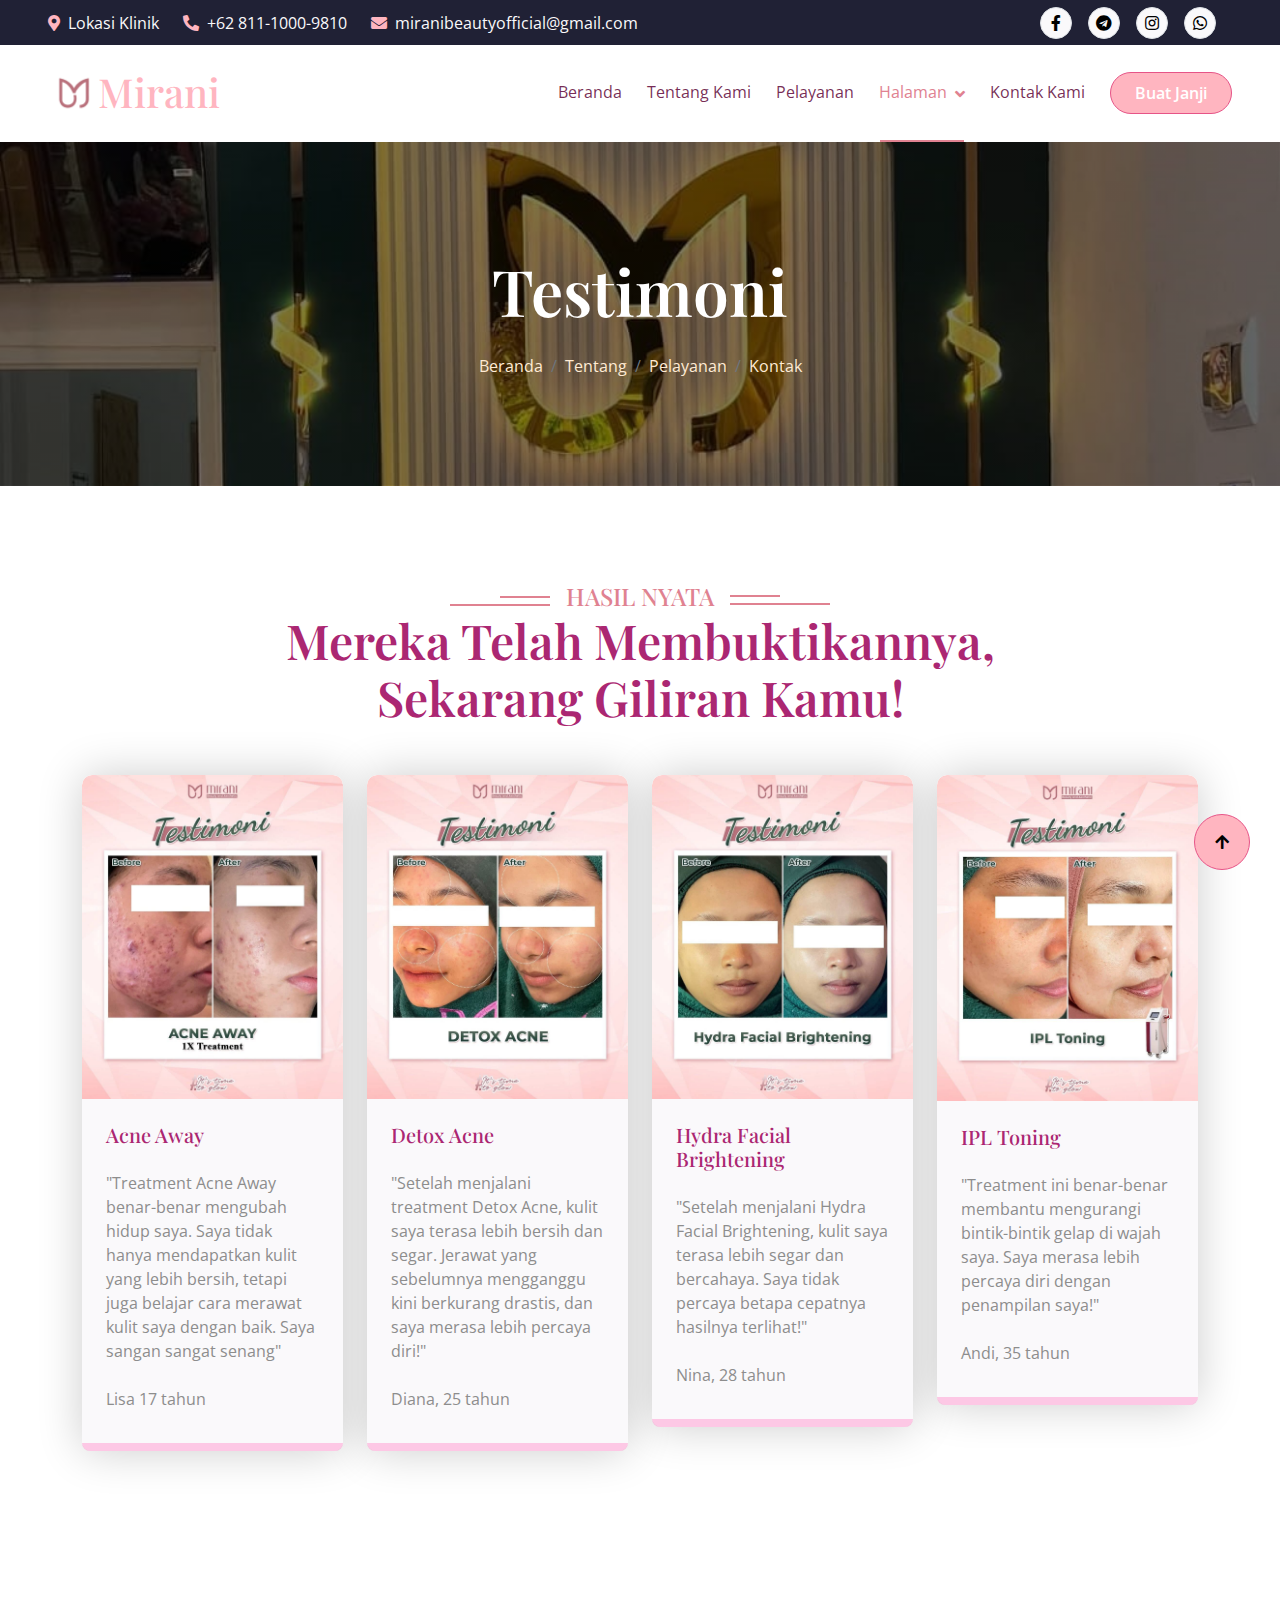
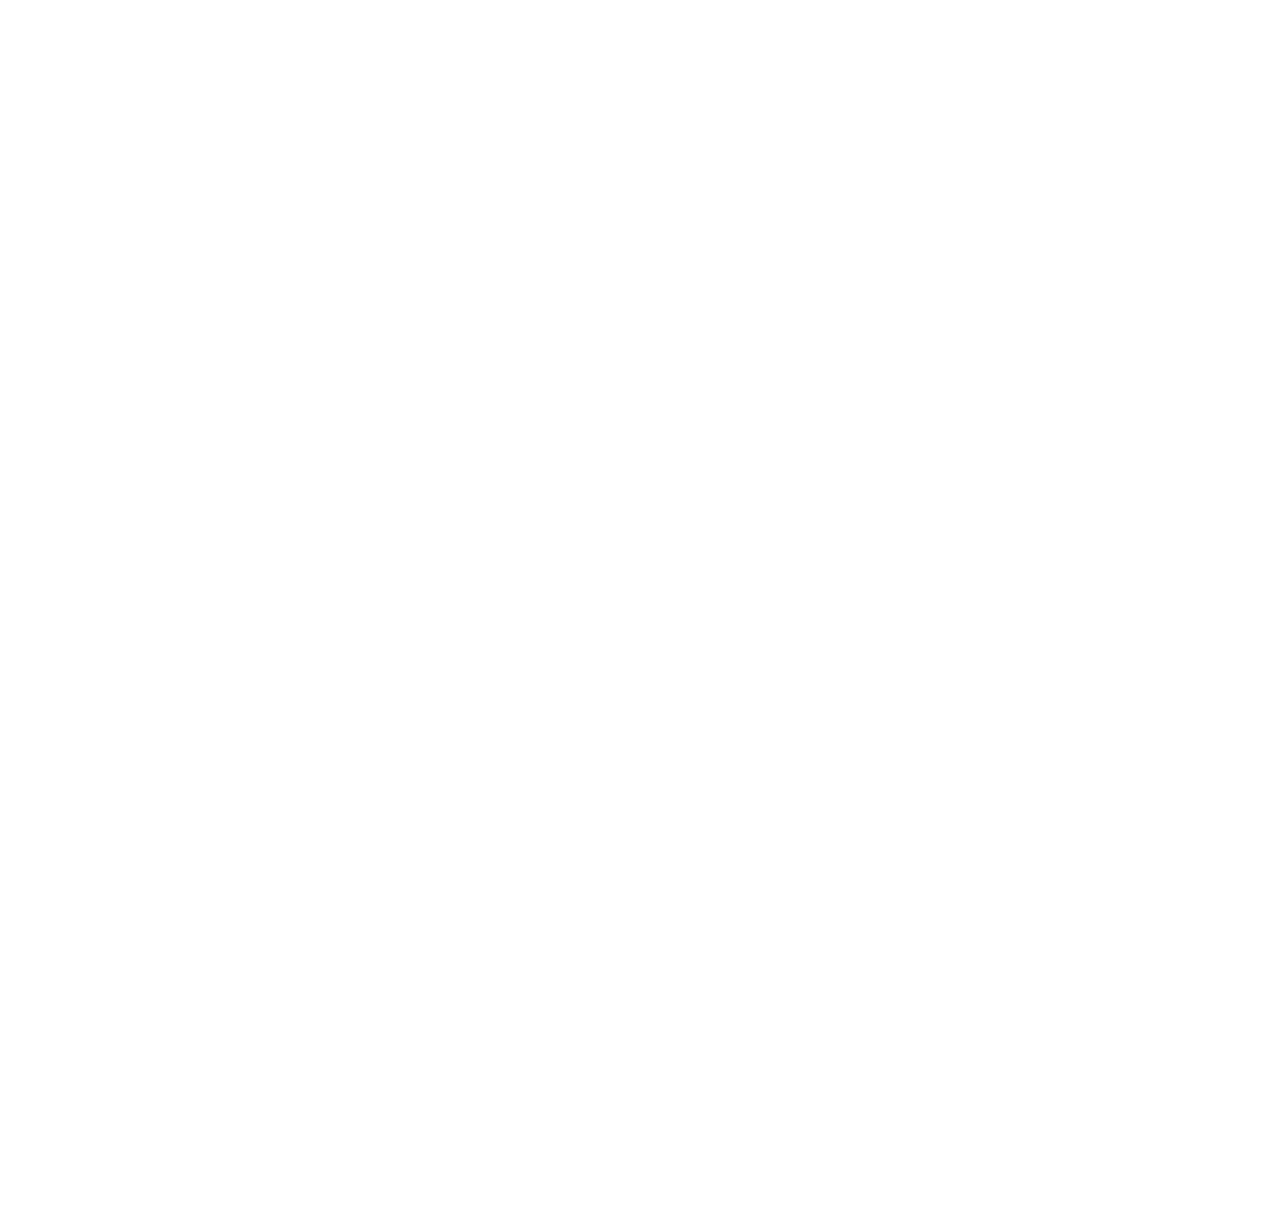
<file: testimonial.html>
<!DOCTYPE html>
<html lang="en">

    <head>
        <meta charset="utf-8">
        <title>Mirani Beauty & Aesthetic</title>
        <meta content="width=device-width, initial-scale=1.0" name="viewport">
        <meta content="" name="keywords">
        <meta content="" name="description">

        <!-- Logo Klinik -->
        <link rel="icon" type="image/png" href="img/logoklinik2.png" />

        <!-- Google Web Fonts -->
        <link rel="preconnect" href="https://fonts.googleapis.com">
        <link rel="preconnect" href="https://fonts.gstatic.com" crossorigin>
        <link href="https://fonts.googleapis.com/css2?family=Open+Sans:wght@400;500;600&family=Playfair+Display:wght@400;500;600&display=swap" rel="stylesheet"> 

        <!-- Icon Font Stylesheet -->
        <link rel="stylesheet" href="https://use.fontawesome.com/releases/v5.15.4/css/all.css"/>
        <link href="https://cdn.jsdelivr.net/npm/bootstrap-icons@1.4.1/font/bootstrap-icons.css" rel="stylesheet">

        <!-- Libraries Stylesheet -->
        <link href="lib/animate/animate.min.css" rel="stylesheet">
        <link href="lib/owlcarousel/assets/owl.carousel.min.css" rel="stylesheet">


        <!-- Customized Bootstrap Stylesheet -->
        <link href="css/bootstrap.min.css" rel="stylesheet">

        <!-- Template Stylesheet -->
        <link href="css/style.css" rel="stylesheet">
    </head>

    <body>

        <!-- Spinner Start -->
        <div id="spinner" class="show bg-white position-fixed translate-middle w-100 vh-100 top-50 start-50 d-flex align-items-center justify-content-center">
            <div class="spinner-border text-primary" style="width: 3rem; height: 3rem;" role="status">
                <span class="sr-only">Loading...</span>
            </div>
        </div>
        <!-- Spinner End -->


       <!-- Topbar Start -->
       <div class="container-fluid bg-dark px-5 d-none d-lg-block">
        <div class="row gx-0 align-items-center" style="height: 45px">
          <div class="col-lg-8 text-center text-lg-start mb-lg-0">
            <div class="d-flex flex-wrap">
              <a href="https://maps.app.goo.gl/TCxQCzUM2X7Khxbe8" class="text-light me-4" target="_blank"> <i class="fas fa-map-marker-alt text-primary me-2"></i>Lokasi Klinik </a>
              <a href="https://wa.me/+6281110009810" class="text-light me-4"> <i class="fas fa-phone-alt text-primary me-2"></i>+62 811-1000-9810 </a>
              <a href="mailto:miranibeautyofficial@gmail.com" class="text-light me-0"> <i class="fas fa-envelope text-primary me-2"></i>miranibeautyofficial@gmail.com </a>
            </div>
          </div>
          <div class="col-lg-4 text-center text-lg-end">
            <div class="d-flex align-items-center justify-content-end">
              <a href="https://www.facebook.com/profile.php?id=61561106261535&mibextid=kFxxJD" class="btn btn-light btn-square border rounded-circle nav-fill me-3"><i class="fab fa-facebook-f"></i></a>
              <a href="https://t.me/+6281110009810" class="btn btn-light btn-square border rounded-circle nav-fill me-3"><i class="fab fa-telegram"></i></a>
              <a href="https://www.instagram.com/miraniclinicofficial?igsh=ZjQxazllNHVibGo4" class="btn btn-light btn-square border rounded-circle nav-fill me-3"><i class="fab fa-instagram"></i></a>
              <a href="https://wa.me/+6281110009810" class="btn btn-light btn-square border rounded-circle nav-fill me-3"><i class="fab fa-whatsapp"></i></a>
            </div>
          </div>
        </div>
      </div>
        <!-- Topbar End -->

        <!-- Navbar & Hero Start -->
        <div class="container-fluid position-relative p-0">
            <nav class="navbar navbar-expand-lg navbar-light bg-white px-4 px-lg-5 py-3 py-lg-0">
                <a href="index.html" class="navbar-brand p-0 d-flex">
                    <img src="img/logoklinik2.png" alt="Logo">
                    <h1 class="text-primary m-0">Mirani</h1>
                    <!-- <i class="fas fa-star-of-life me-3"></i> -->
                </a>
                <button class="navbar-toggler" type="button" data-bs-toggle="collapse" data-bs-target="#navbarCollapse">
                    <span class="fa fa-bars"></span>
                </button>
                <div class="collapse navbar-collapse" id="navbarCollapse">
                    <div class="navbar-nav ms-auto py-0">
                        <a href="index.html" class="nav-item nav-link ">Beranda</a>
                        <a href="about.html" class="nav-item nav-link">Tentang Kami</a>
                        <a href="service.html" class="nav-item nav-link">Pelayanan</a>
                        <div class="nav-item dropdown">
                            <a href="#" class="nav-link dropdown-toggle active" data-bs-toggle="dropdown">Halaman</a>
                            <div class="dropdown-menu m-0">
                                <a href="blog.html" class="dropdown-item">Blog Kami</a>
                                <a href="team.html" class="dropdown-item">Buku Menu</a>
                                <a href="testimonial.html" class="dropdown-item">Testimoni</a>
                            </div>
                        </div>
                        <a href="contact.html" class="nav-item nav-link">Kontak Kami</a>
                    </div>
                    <a href="contact.html" class="btn btn-primary rounded-pill text-white py-2 px-4 flex-wrap flex-sm-shrink-0">Buat Janji</a>
                </div>
            </nav>
        </div>
        <!-- Navbar End -->


        <!-- Header Start -->
        <div class="container-fluid bg-breadcrumb">
            <div class="container text-center py-5" style="max-width: 900px;">
                <h3 class="text-white display-3 mb-4 wow fadeInDown" data-wow-delay="0.1s">Testimoni</h1>
                <ol class="breadcrumb justify-content-center mb-0 wow fadeInDown" data-wow-delay="0.3s">
                    <li class="breadcrumb-item"><a href="index.html">Beranda</a></li>
                    <li class="breadcrumb-item"><a href="about.html">Tentang</a></li>
                    <li class="breadcrumb-item "><a href="service.html">Pelayanan</a></li>
                    <li class="breadcrumb-item "><a href="contact.html">Kontak</a></li>
                </ol>    
            </div>
        </div>
        <!-- Header End -->


        <!-- Testimonial Start -->
        <div class="container-fluid service py-5">
            <div class="container py-5">
                <div class="section-title mb-5 wow fadeInUp" data-wow-delay="0.2s">
                    <div class="sub-style">
                        <h4 class="sub-title px-3 mb-0">Hasil Nyata</h4>
                    </div>
                    <h1 class="display-5 mb-5">Mereka Telah Membuktikannya, Sekarang Giliran Kamu!</h1>
                </div>
                <div class="row g-4 justify-content-center">
                    <div class="col-md-6 col-lg-4 col-xl-3 wow fadeInUp" data-wow-delay="0.1s">
                        <div class="service-item rounded">
                           <div class="service-img rounded-top">
                                <img src="img/testimoni-Acneaway.jpg" class="img-fluid rounded-top w-100" alt="">
                           </div>
                            <div class="service-content rounded-bottom bg-light p-4">
                                <div class="service-content-inner">
                                    <h5 class="mb-4">Acne Away</h5>
                                    <p class="mb-4">"Treatment Acne Away benar-benar mengubah hidup saya. Saya tidak hanya mendapatkan kulit yang lebih bersih, 
                                        tetapi juga belajar cara merawat kulit saya dengan baik. Saya sangan sangat senang" </p>
                                        <p>Lisa 17 tahun</p>
                                </div>
                            </div>
                        </div>
                    </div>
                    
                    <div class="col-md-6 col-lg-4 col-xl-3 wow fadeInUp" data-wow-delay="0.5s">
                        <div class="service-item rounded">
                           <div class="service-img rounded-top">
                                <img src="img/testimoni-detokAcne.jpg" class="img-fluid rounded-top w-100" alt="">
                           </div>
                            <div class="service-content rounded-bottom bg-light p-4">
                                <div class="service-content-inner">
                                    <h5 class="mb-4">Detox Acne</h5>
                                    <p class="mb-4">"Setelah menjalani treatment Detox Acne, kulit saya terasa lebih bersih dan segar. 
                                        Jerawat yang sebelumnya mengganggu kini berkurang drastis, dan saya merasa lebih percaya diri!" </p>
                                    <p> Diana, 25 tahun</p>
                                </div>
                            </div>
                        </div>
                    </div>
                    <div class="col-md-6 col-lg-4 col-xl-3 wow fadeInUp" data-wow-delay="0.7s">
                        <div class="service-item rounded">
                           <div class="service-img rounded-top">
                                <img src="img/testimoni-hydraFacial.jpg" class="img-fluid rounded-top w-100" alt="">
                           </div>
                            <div class="service-content rounded-bottom bg-light p-4">
                                <div class="service-content-inner">
                                    <h5 class="mb-4">Hydra Facial Brightening</h5>
                                    <p class="mb-4">"Setelah menjalani Hydra Facial Brightening, kulit saya terasa lebih segar dan bercahaya.
                                        Saya tidak percaya betapa cepatnya hasilnya terlihat!" </p>
                                        <p>Nina, 28 tahun</p>
                                </div>
                            </div>
                        </div>
                    </div>
                    
                    <div class="col-md-6 col-lg-4 col-xl-3 wow fadeInUp" data-wow-delay="0.3s">
                        <div class="service-item rounded">
                           <div class="service-img rounded-top">
                                <img src="img/testimoni-IPLToning.jpg" class="img-fluid rounded-top w-100" alt="">
                           </div>
                            <div class="service-content rounded-bottom bg-light p-4">
                                <div class="service-content-inner">
                                    <h5 class="mb-4">IPL Toning</h5>
                                    <p class="mb-4">"Treatment ini benar-benar membantu mengurangi bintik-bintik gelap di wajah saya. 
                                        Saya merasa lebih percaya diri dengan penampilan saya!" </p>
                                    <p>Andi, 35 tahun </p>
                                </div>
                            </div>
                        </div>
                    </div>
                    <div class="col-md-6 col-lg-4 col-xl-3 wow fadeInUp" data-wow-delay="0.5s">
                        <div class="service-item rounded">
                           <div class="service-img rounded-top">
                                <img src="img/testimoni-laser.jpg" class="img-fluid rounded-top w-100" alt="">
                           </div>
                            <div class="service-content rounded-bottom bg-light p-4">
                                <div class="service-content-inner">
                                    <h5 class="mb-4">Laser CO2 Pro3</h5>
                                    <p class="mb-4">"Laser CO2 Pro3 adalah salah satu keputusan terbaik yang pernah saya buat untuk kulit saya. Saya mengalami masalah penuaan dini dan kulit kusam, tetapi setelah treatment ini, 
                                        saya merasa kulit saya kembali hidup. Prosesnya cepat dan hasilnya terlihat dalam waktu singkat". </p>
                                    <p>Lila, 30 tahun</p>
                                </div>
                            </div>
                        </div>
                    </div>
                    <div class="col-md-6 col-lg-4 col-xl-3 wow fadeInUp" data-wow-delay="0.3s">
                        <div class="service-item rounded">
                           <div class="service-img rounded-top">
                                <img src="img/testimoni-acneEcense.jpg" class="img-fluid rounded-top w-100" alt="">
                           </div>
                            <div class="service-content rounded-bottom bg-light p-4">
                                <div class="service-content-inner">
                                    <h5 class="mb-4">Acne Ease Series</h5>
                                    <p class="mb-4"> "Sebagai seorang remaja, jerawat adalah masalah besar bagi saya. Setelah mencoba Acne Ease Series, saya melihat hasil yang luar biasa. 
                                        Kulit saya terasa lebih bersih dan segar, dan saya tidak lagi merasa malu untuk tampil tanpa makeup". </p>
                                    <p>Nayla, 25 tahun</p>
                                </div>
                            </div>
                        </div>
                    </div>
                    <div class="col-md-6 col-lg-4 col-xl-3 wow fadeInUp" data-wow-delay="0.7s">
                        <div class="service-item rounded">
                           <div class="service-img rounded-top">
                                <img src="img/testimoni-picoRejuve.jpg" class="img-fluid rounded-top w-100" alt="">
                           </div>
                            <div class="service-content rounded-bottom bg-light p-4">
                                <div class="service-content-inner">
                                    <h5 class="mb-4">Pico Rejuve</h5>
                                    <p class="mb-4">"Saya sangat terkesan dengan hasil treatment Pico Rejuve. Setelah hanya beberapa sesi, kulit saya terlihat lebih cerah dan bebas dari noda hitam. 
                                        Prosesnya juga sangat nyaman, dan tim di Mirani Klinik sangat profesional dan ramah".</p>
                                    <p>Aqeela, 23 tahun</p>
                                </div>
                            </div>
                        </div>
                    </div>
                    <div class="col-md-6 col-lg-4 col-xl-3 wow fadeInUp " data-wow-delay="0.1s">
                        <div class="service-item rounded">
                           <div class="service-img rounded-top">
                                <img src="img/testimoni-IPLAcne.jpg" class="img-fluid rounded-top w-100" alt="">
                           </div>
                            <div class="service-content rounded-bottom bg-light p-4">
                                <div class="service-content-inner">
                                    <h5 class="mb-4">IPL Acne</h5>
                                    <p class="mb-4">"Saya telah berjuang melawan jerawat selama bertahun-tahun, tetapi setelah beberapa sesi treatment ini, kulit saya jauh lebih baik. Tidak hanya jerawat yang berkurang, 
                                        tetapi juga bekasnya mulai memudar. Saya sangat merekomendasikan treatment ini!"</p>
                                    <p>Zahra, 21 tahun</p>
                                </div>
                            </div>
                        </div>
                    </div>
                </div>
                </div>
        <!-- Testimonial End -->


        <!-- Footer Start -->
        <div class="container-fluid footer py-5 wow fadeIn" data-wow-delay="0.2s">
            <div class="container py-5">
              <div class="row g-5">
                <div class="col-md-6 col-lg-6 col-xl-3">
                  <div class="footer-item d-flex flex-column">
                    <h4 class="text-white mb-4"><i class="fas fa-star-of-life me-3"></i>Mirani</h4>
                    <p>Memberikan perawatan kulit terbaik untuk kecantikan dan kesehatan Anda. Kami hadir untuk membantu Anda merasa percaya diri dengan kulit yang sehat dan bercahaya.</p>
                  </div>
                </div>
                <div class="col-md-6 col-lg-6 col-xl-3">
                  <div class="footer-item d-flex flex-column">
                    <h4 class="mb-4 text-white">Menu</h4>
                    <a href="index.html"><i class="fas fa-angle-right me-2"></i> Beranda</a>
                    <a href="about.html"><i class="fas fa-angle-right me-2"></i> Tentang Kami</a>
                    <a href="service.html"><i class="fas fa-angle-right me-2"></i> Pelayanan</a>
                    <a href="contact.html"><i class="fas fa-angle-right me-2"></i> Kontak Kami</a>
                  </div>
                </div>
                <div class="col-md-6 col-lg-6 col-xl-3">
                  <div class="footer-item d-flex flex-column">
                    <h4 class="mb-4 text-white">Halaman</h4>
                    <a href="blog.html"><i class="fas fa-angle-right me-2"></i> Blog Kami </a>
                    <a href="team.html"><i class="fas fa-angle-right me-2"></i> Buku Menu</a>
                    <a href="testimonial.html"><i class="fas fa-angle-right me-2"></i> Testimoni </a>
                  </div>
                </div>
                <div class="col-md-6 col-lg-6 col-xl-3">
                  <div class="footer-item d-flex flex-column">
                    <h4 class="mb-4 text-white">Info kontak</h4>
                    <a href="https://maps.app.goo.gl/TCxQCzUM2X7Khxbe8"><i class="fa fa-map-marker-alt me-2"></i>Mirani Clinic Pratama, pontianak, Indonesia</a>
                    <a href="mailto:miranibeautyofficial@gmail.com"><i class="fas fa-envelope me-2"></i>miranibeautyofficial@gmail.com</a>
                    <a href="https://wa.me/+6281110009810"><i class="fas fa-phone me-2"></i> +62-811-1000-9810</a>
                  </div>
                </div>
              </div>
            </div>
          </div>
          <!-- Footer End -->
      
          <!-- Back to Top -->
          <a href="#" class="btn btn-primary btn-lg-square back-to-top"><i class="fa fa-arrow-up"></i></a>
      
          <!-- JavaScript Libraries -->
          <script src="https://ajax.googleapis.com/ajax/libs/jquery/3.6.4/jquery.min.js"></script>
          <script src="https://cdn.jsdelivr.net/npm/bootstrap@5.0.0/dist/js/bootstrap.bundle.min.js"></script>
          <script src="lib/wow/wow.min.js"></script>
          <script src="lib/easing/easing.min.js"></script>
          <script src="lib/waypoints/waypoints.min.js"></script>
          <script src="lib/owlcarousel/owl.carousel.min.js"></script>
      
          <!-- Template Javascript -->
          <script src="js/main.js"></script>
        </body>
      </html>
</file>
<file: css/style.css>
/*** Spinner Start ***/
/*** Spinner ***/
#spinner {
    opacity: 0;
    visibility: hidden;
    transition: opacity .5s ease-out, visibility 0s linear .5s;
    z-index: 99999;
}

#spinner.show {
    transition: opacity .5s ease-out, visibility 0s linear 0s;
    visibility: visible;
    opacity: 1;
}
/*** Spinner End ***/

.back-to-top {
    position: fixed;
    right: 30px;
    bottom: 30px;
    display: flex;
    width: 45px;
    height: 45px;
    align-items: center;
    justify-content: center;
    transition: 0.5s;
    z-index: 99;
}

/*** Button Start ***/
.btn {
    font-weight: 600;
    transition: .5s;
}

.btn-square {
    width: 32px;
    height: 32px;
}

.btn-sm-square {
    width: 34px;
    height: 34px;
}

.btn-md-square {
    width: 44px;
    height: 44px;
}

.btn-lg-square {
    width: 56px;
    height: 56px;
}

.btn-square,
.btn-sm-square,
.btn-md-square,
.btn-lg-square {
    padding: 0;
    display: flex;
    align-items: center;
    justify-content: center;
    font-weight: normal;
    border-radius: 50%;
}

.btn.btn-primary {
    box-shadow: inset 0 0 0 0 var(--bs-primary);
}

.btn.btn-primary:hover {
    box-shadow: inset 300px 0 0 0 var(--bs-light) !important;
    color: var(--bs-primary) !important;
}

.btn.btn-light {
    box-shadow: inset 0 0 0 0 var(--bs-primary);
}

.btn.btn-light:hover {
    box-shadow: inset 300px 0 0 0 var(--bs-primary);
    color: var(--bs-light) !important;
    
}

.btn-hover {
    transition: 0.5s;
}

.btn-hover:hover {
    color: var(--bs-secondary) !important;
}

/*** Section Title Start ***/
.section-title {
    max-width: 900px;
    text-align: center;
    margin: 0 auto;
}

.section-title .sub-style {
    position: relative;
    display: inline-block;
    text-transform: uppercase;
    color: var(--bs-primary);
}

.section-title .sub-style::before {
    content: "";
    width: 100px;
    position: absolute;
    top: 50%;
    left: 0;
    transform: translateY(-50%);
    margin-top: 8px;
    margin-left: -100px;
    border: 1px solid var(--bs-primary) !important;
}

.section-title .sub-style::after {
    content: "";
    width: 50px;
    position: absolute;
    top: 50%;
    left: 0;
    transform: translateY(-50%);
    margin-bottom: 5px;
    margin-left: -50px;
    border: 1px solid var(--bs-primary) !important;
}

.sub-title {
    position: relative;
    display: inline-block;
    text-transform: uppercase;
    color: var(--bs-primary);
}

.sub-title::before {
    content: "";
    width: 100px;
    position: absolute;
    top: 50%;
    right: 0;
    transform: translateY(-50%);
    margin-top: 8px;
    margin-right: -100px;
    border: 1px solid var(--bs-primary) !important;
}

.sub-title::after {
    content: "";
    width: 50px;
    position: absolute;
    top: 50%;
    right: 0;
    transform: translateY(-50%);
    margin-bottom: 8px;
    margin-right: -50px;
    border: 1px solid var(--bs-primary) !important;
}


/*** Topbar Start ***/
.fixed-top .container {
    transition: 0.5s;
}

.topbar {
    padding: 2px 10px 2px 20px;
    background: var(--bs-primary) !important;
}

.topbar a,
.topbar a i {
    transition: 0.5s;
}

.topbar a:hover,
.topbar a i:hover {
    color: var(--bs-secondary) !important;
}


@media (max-width: 576px) {
    .topbar {
        display: none;    
    }
}
/*** Topbar End ***/


/*** Navbar ***/
.navbar-light .navbar-nav .nav-link {
    font-family: 'Open Sans', sans-serif;
    position: relative;
    margin-right: 25px;
    padding: 35px 0;
    color: var(--bs-dark) !important;
    font-size: 16px;
    font-weight: 400;
    outline: none;
    transition: .5s;
}

.sticky-top.navbar-light .navbar-nav .nav-link {
    padding: 20px 0;
    color: var(--dark) !important;
}

.navbar-light .navbar-nav .nav-link:hover,
.navbar-light .navbar-nav .nav-link.active {
    color: var(--bs-primary) !important;
}

.navbar-light .navbar-brand img {
    max-height: 50px;
    transition: .5s;
}

.sticky-top.navbar-light .navbar-brand img {
    max-height: 45px;
}

.navbar .dropdown-toggle::after {
    border: none;
    content: "\f107";
    font-family: "Font Awesome 5 Free";
    font-weight: 600;
    vertical-align: middle;
    margin-left: 8px;
}

@media (min-width: 1200px) {
    .navbar .nav-item .dropdown-menu {
        display: block;
        visibility: hidden;
        top: 100%;
        transform: rotateX(-75deg);
        transform-origin: 0% 0%;
        border: 0;
        border-radius: 10px;
        transition: .5s;
        opacity: 0;
    }
}

.dropdown .dropdown-menu a:hover {
    background: var(--bs-primary);
    color: var(--bs-white);
}

.navbar .nav-item:hover .dropdown-menu {
    transform: rotateX(0deg);
    visibility: visible;
    background: var(--bs-light) !important;
    transition: .5s;
    opacity: 1;
}

@media (max-width: 991.98px) {
    .sticky-top.navbar-light {
        position: relative;
        background: var(--bs-white);
    }

    .navbar.navbar-expand-lg .navbar-toggler {
        padding: 10px 20px;
        border: 1px solid var(--bs-primary);
        color: var(--bs-primary);
    }

    .navbar-light .navbar-collapse {
        margin-top: 15px;
        border-top: 1px solid #DDDDDD;
    }

    .navbar-light .navbar-nav .nav-link,
    .sticky-top.navbar-light .navbar-nav .nav-link {
        padding: 10px 0;
        margin-left: 0;
        color: var(--bs-dark) !important;
    }

    .navbar-light .navbar-brand img {
        max-height: 45px;
    }
}

@media (min-width: 992px) {
    .navbar-light {
        position: absolute;
        width: 100%;
        top: 0;
        left: 0;
        border-bottom: 1px solid rgba(255, 255, 255, .1);
        z-index: 999;
    }
    
    .sticky-top.navbar-light {
        position: fixed;
        background: var(--bs-light) !important;
    }

    .navbar-light .navbar-nav .nav-link::before {
        position: absolute;
        content: "";
        width: 0;
        height: 2px;
        bottom: -1px;
        left: 50%;
        background: var(--bs-primary);
        transition: .5s;
    }

    .navbar-light .navbar-nav .nav-link:hover::before,
    .navbar-light .navbar-nav .nav-link.active::before {
        width: calc(100% - 2px);
        left: 1px;
    }

    .navbar-light .navbar-nav .nav-link.nav-contact::before {
        display: none;
    }
}
/*** Carousel Hero Header Start ***/
.header-carousel {
    position: relative; 
}

.header-carousel .owl-nav .owl-prev {
    position: absolute;
    width: 70px;
    height: 70px;
    top: 50%;
    left: 20px;
    transform: translateY(-50%);
    border-radius: 50%;
    background: var(--bs-primary);
    color: var(--bs-white);
    font-size: 30px;
    display: flex;
    align-items: center;
    justify-content: center;
    transition: 0.5s;
}

.header-carousel .owl-nav .owl-next {
    position: absolute;
    width: 70px;
    height: 70px;
    top: 50%;
    right: 20px;
    transform: translateY(-50%);
    border-radius: 50%;
    background: var(--bs-primary);
    color: var(--bs-white);
    font-size: 30px;
    display: flex;
    align-items: center;
    justify-content: center;
    transition: 0.5s;
}

.header-carousel .owl-nav .owl-prev,
.header-carousel .owl-nav .owl-next {
    transition: 0.5s;
}

.header-carousel .owl-nav .owl-prev:hover,
.header-carousel .owl-nav .owl-next:hover {
    box-shadow: inset 150px 0 0 0 var(--bs-light) !important;
    color: var(--bs-primary) !important;
}

@media (max-width: 576px) {
    .header-carousel .owl-nav .owl-prev,
    .header-carousel .owl-nav .owl-next {
        top: 630px;
        transition: 0.5s;
    }

    .header-carousel .header-carousel-item .carousel-caption .carousel-caption-content {
        width: 95% !important;
    }
 
}

.header-carousel .header-carousel-item,
.header-carousel .header-carousel-item img {
    position: relative;
    width: 100%;
    height: 700px;
    margin-top: 95px;
    display: block;
    object-fit: cover;
    transition: 0.5s;

}

@media (max-width: 992px) {
    .header-carousel .header-carousel-item,
    .header-carousel .header-carousel-item img {
        margin-top: 0;
        transition: 0.5s;
    }

}

@media (min-width: 992px) {
    .header-carousel .owl-nav .owl-prev,
    .header-carousel .owl-nav .owl-next {
        margin-top: 50px;
    }
}

.header-carousel .header-carousel-item .carousel-caption {
    width: 100%;
    height: 100%;
    position: absolute;
    top: 0;
    left: 0;
    padding: 100px 0;
    display: flex;
    align-items: center;
    justify-content: center;
    background: rgba(0, 0, 0, .5);
}

.header-carousel .header-carousel-item .carousel-caption .carousel-caption-content {
    position: relative;
    width: 75%;
    
}
/*** Carousel Hero Header End ***/


/*** Single Page Hero Header Start ***/
.bg-breadcrumb {
    background: linear-gradient(rgba(0, 0, 0, 0.5), rgba(0, 0, 0, 0.5)), url(../img/latarbelakang.jpg);
    background-position: center center;
    background-repeat: no-repeat;
    background-size: cover;
    padding: 160px 0 60px 0;
}

.bg-breadcrumb .breadcrumb-item a {
    color: var(--bs-white) !important;
}
/*** Single Page Hero Header End ***/


/*** Service Start ***/
.service .service-item {
    box-shadow: 0 0 45px rgba(0, 0, 0, .2) ;
}

.service .service-item .service-img {
    position: relative;
    overflow: hidden;
    z-index: 1;
}

.service .service-item .service-img img {
    transition: 0.5s;
}

.service .service-item .service-img::before {
    width: 100%;
    height: 0;
    position: absolute;
    content: "";
    top: 0;
    left: 0;
    border-top-right-radius: 10px;
    border-top-left-radius: 10px;
    transition: 0.5s;
    z-index: 5;
    
}

.service .service-item:hover .service-img::before {
    height: 100%;
    background: rgba(240, 107, 185, 0.218);
}

.service .service-item .service-img:hover img {
    transform: scale(1.3);
}

.service .service-item .service-content {
    position: relative;
    z-index: 2;

}

.service .service-item .service-content::before {
    width: 100%;
    height: 8px;
    position: absolute;
    content: "";
    bottom: 0;
    left: 0;
    border-bottom-left-radius: 10px;
    border-bottom-right-radius: 10px;
    background: rgba(255, 151, 207, 0.503);
    transition: 0.5s;
    z-index: 3;
}

.service .service-item:hover .service-content::before {
    background: rgba(191, 80, 141, 0.5);
    height: 100%;
}

.service .service-item .service-content .service-content-inner {
    transition: 0.5s;
}


.service .service-item:hover .service-content .service-content-inner {
    position: relative;
    color: var(--bs-white) !important;
    z-index: 9;
}
.service .service-item:hover .service-content .service-content-inner h5 {
    color: var(--bs-secondary);
}

/*** Service End ***/

/*** About Start ***/
.about .about-img {
    position: relative;
    overflow: hidden;
    height: 100%;
    width: 100%;
    border-radius: 10px;
}

.about .about-img .about-img-inner {
    position: absolute;
    left: 0; 
    bottom: 0; 
    border: 10px solid; 
    border-color: var(--bs-white) var(--bs-white) var(--bs-white) var(--bs-white);
    border-radius: 50%;

}

.about .about-img .about-experience {
    position: absolute;
    top: 125px; 
    left: -125px; 
    transform: rotate(-90deg);
    background: transparent;
    color: var(--bs-primary);
    font-size: 20px;
    font-weight: 600;
    letter-spacing: 4px;
}

/*** About End ***/

/*** Feature Start ***/
.feature .feature-item {
    position: relative;
    display: flex;
    border: 1px solid var(--bs-primary);
    border-radius: 10px;
    background: var(--bs-light);
    transition: 0.5s;

}

.feature .feature-item::before {
    width: 0;
    height: 100%;
    content: "";
    position: absolute;
    top: 0;
    left: 0;
    border-radius: 10px;
    transition: 0.5s;
}

.feature .feature-item:hover::before {
    width: 100%;
    background: var(--bs-primary);
}

.feature .feature-item .feature-icon {
    display: inline-flex;
    border-radius: 10px;
    transition: 0.5s;
}

.feature .feature-item:hover .feature-icon {
    position: relative;
    z-index: 2;
}

.feature .feature-item:hover .feature-content {
    position: relative;
    color: var(--bs-white);
    z-index: 2;
}

.feature .feature-item:hover .feature-content h5 {
    color: var(--bs-dark);
}
/*** Feature End ***/


/*** Appointment Start ***/
.appointment {
    background: linear-gradient(rgba(255, 255, 255, 0.9), rgba(255, 255, 255, 0.9)), url(../img/background.jpg);
    background-position: center center;
    background-repeat: no-repeat;
    background-size: cover;
    background-attachment: fixed;
}

.appointment .appointment-form {
    background: rgba(239, 162, 134, 0.3);
}

.appointment .appointment-form .btn.btn-primary {
    box-shadow: inset 0 0 0 0 var(--bs-primary);
}

.appointment .appointment-form .btn.btn-primary:hover {
    box-shadow: inset 600px 0 0 0 var(--bs-light) !important;
    color: var(--bs-primary) !important;
}
/*** Youtube Video start ***/
.video {
    position: relative;
}

.video .btn-play {
    position: absolute;
    z-index: 3;
    top: 50%;
    left: 50%;
    transform: translate(-50%, -50%);
    box-sizing: content-box;
    display: block;
    width: 33px;
    height: 44px;
    border-radius: 50%;
    transition: 0.5s;
    

}

.video .btn-play:before {
    content: "";
    position: absolute;
    z-index: 0;
    left: 50%;
    top: 50%;
    transform: translate(-50%, -50%);
    display: block;
    width: 115px;
    height: 115px;
    background: var(--bs-primary);
    border-radius: 50%;
    animation: pulse-border 1500ms ease-out infinite;
    transition: 0.5s;
}

.video .btn-play:after {
    content: "";
    position: absolute;
    z-index: 1;
    left: 50%;
    top: 50%;
    transform: translate(-50%, -50%);
    display: block;
    width: 100px;
    height: 100px;
    background: var(--bs-secondary);
    border-radius: 50%;
    transition: all 300ms;
}

.video .btn-play span {
    display: block;
    position: relative;
    z-index: 3;
    width: 0;
    height: 0;
    border-left: 33px solid var(--bs-white);
    border-top: 22px solid transparent;
    border-bottom: 22px solid transparent;
    margin-left: 5px;
}

@keyframes pulse-border {
    0% {
        transform: translateX(-50%) translateY(-50%) translateZ(0) scale(1);
        opacity: 1;
    }

    100% {
        transform: translateX(-50%) translateY(-50%) translateZ(0) scale(1.5);
        opacity: 0;
    }
}

#videoModal {
    z-index: 99999;
}

#videoModal .modal-dialog {
    position: relative;
    max-width: 800px;
    margin: 60px auto 0 auto;
}

#videoModal .modal-body {
    position: relative;
    padding: 0px;
}

#videoModal .close {
    position: absolute;
    width: 30px;
    height: 30px;
    right: 0px;
    top: -30px;
    z-index: 999;
    font-size: 30px;
    font-weight: normal;
    color: #ffffff;
    background: #000000;
    opacity: 1;
}
/*** Youtube Video End ***/
/*** Appointment End ***/


/*** Team Start ***/
.team .team-item .team-img {
    position: relative;
    overflow: hidden;
}

.team .team-item .team-img::before {
    position: absolute;
    content: "";
    width: 100%;
    height: 100%;
    top: 0;
    left: 0;
    border-top-right-radius: 10px;
    border-top-left-radius: 10px;
    transition: 0.5s;
}

.team .team-item .team-img .team-icon {
    position: absolute;
    bottom: -125px;
    left: 50%;
    transform: translateX(-50%);
    transition: 0.5s;
}

.team .team-item .team-img:hover .team-icon {
    margin-bottom: 145px;
}

.team .team-item:hover .team-img::before {
    background: rgba(199, 146, 170, 0.3);
}

.team .team-item .team-content {
    color: var(--bs-primary);
    transition: 0.5s;
}

.team .team-item .team-content h5 {
    color: var(--bs-secondary);
    transition: 0.5s;
}

.team .team-item:hover .team-content h5 {
    color: var(--bs-dark);
}

.team .team-item:hover .team-content {
    background: var(--bs-primary);
    color: var(--bs-white);
}
/*** Team End ***/


/*** testimonial Start ***/
.testimonial {
    background: linear-gradient(rgba(221, 186, 208, 0.9), rgba(229, 131, 193, 0.9)), url(../img/timklinik.jpg);
    background-position: center center;
    background-repeat: no-repeat;
    background-size: cover;
    background-attachment: fixed;
}

.testimonial .testimonial-item .testimonial-inner {
    display: flex;
    flex-direction: column;
    align-items: center;
    text-align: center;
    border-radius: 10px;
    background: transparent;
}

.testimonial .testimonial-item .testimonial-inner .testimonial-inner-img {
    width: 100px;
    height: 100px;
    border-radius: 50%;
    border: 5px solid var(--bs-white);
}

.testimonial .testimonial-carousel.owl-carousel {
    position: relative;
}

.testimonial .testimonial-carousel .owl-nav .owl-prev {
    position: absolute;
    top: 50%;
    left: -20px;
    transform: translateY(-50%);
    width: 60px;
    height: 60px;
    border-radius: 50%;
    display: flex;
    align-items: center;
    justify-content: center;
    font-size: 20px;
    background: var(--bs-light);
    color: var(--bs-primary);
    transition: 0.5s;
}

.testimonial .testimonial-carousel .owl-nav .owl-next {
    position: absolute;
    top: 50%;
    right: -20px;
    transform: translateY(-50%);
    width: 60px;
    height: 60px;
    border-radius: 50%;
    display: flex;
    align-items: center;
    justify-content: center;
    font-size: 20px;
    background: var(--bs-light);
    color: var(--bs-primary);
    transition: 0.5s;
}


.testimonial .testimonial-carousel .owl-nav .owl-prev:hover,
.testimonial .testimonial-carousel .owl-nav .owl-next:hover {
    box-shadow: inset 100px 0 0 0 var(--bs-primary) !important;
    color: var(--bs-white) !important;
}


@media (max-width: 900px) {
    .testimonial .testimonial-carousel .owl-nav .owl-prev {
        margin-top: -190px;
        margin-left: 40px;
    }

    .testimonial .testimonial-carousel .owl-nav .owl-next {
        margin-top: -190px;
        margin-right: 40px;
    }
    
}

.testimonial-carousel .owl-dots {
    display: flex;
    justify-content: center;
    margin-top: 20px;
}

.testimonial-carousel .owl-dots .owl-dot {
    width: 20px;
    height: 20px;
    border-radius: 50%;
    margin-right: 15px;
    border: 1px solid var(--bs-white);
    background: transparent;
    transition: 0.5s;
}

.testimonial-carousel .owl-dots .owl-dot.active {
    width: 20px;
    height: 20px;
    background: var(--bs-secondary) !important;
}

.testimonial-carousel .owl-dots .owl-dot span {
    position: relative;
    margin-top: 50%;
    margin-left: 50%;
    transform: translate(-50%, -50%);
    display: flex;
    align-items: center;
    justify-content: center;
}

.testimonial-carousel .owl-dots .owl-dot span::after {
    content: "";
    position: absolute;
    top: 50%;
    right: 1px;
    transform: translateY(-50%);
    width: 8px;
    height: 8px;
    border-radius: 8px;
    display: flex;
    align-items: center;
    justify-content: center;
    text-align: center;
    background: var(--bs-white);
}

.testimonial .testimonial-carousel .testimonial-item .testimonial-inner p.fs-7 {
    transition: 0.5s;
}

@media (min-width: 900px) {
    .testimonial .testimonial-carousel .testimonial-item .testimonial-inner p.fs-7 {
        font-size: 20px;
    }
}


/* Testimonial Section Title Start */
.testimonial .section-title {
    max-width: 900px;
    text-align: center;
    margin: 0 auto;
}

.testimonial .section-title .sub-style {
    position: relative;
    display: inline-block;
    text-transform: uppercase;
    color: var(--bs-primary);
}

.testimonial .section-title .sub-style::before {
    content: "";
    width: 100px;
    position: absolute;
    top: 50%;
    left: 0;
    transform: translateY(-50%);
    margin-top: 8px;
    margin-left: -100px;
    border: 1px solid var(--bs-white) !important;
}

.testimonial .section-title .sub-style::after {
    content: "";
    width: 50px;
    position: absolute;
    top: 50%;
    left: 0;
    transform: translateY(-50%);
    margin-bottom: 5px;
    margin-left: -50px;
    border: 1px solid var(--bs-white) !important;
}

.testimonial .section-title .sub-title {
    position: relative;
    display: inline-block;
    text-transform: uppercase;
    color: var(--bs-primary);
}

.testimonial .section-title .sub-title::before {
    content: "";
    width: 100px;
    position: absolute;
    top: 50%;
    right: 0;
    transform: translateY(-50%);
    margin-top: 8px;
    margin-right: -100px;
    border: 1px solid var(--bs-white) !important;
}

.testimonial .section-title .sub-title::after {
    content: "";
    width: 50px;
    position: absolute;
    top: 50%;
    right: 0;
    transform: translateY(-50%);
    margin-bottom: 8px;
    margin-right: -50px;
    border: 1px solid var(--bs-white) !important;
}
/*** Testimonial End ***/


/*** Blog Start ***/
.blog .blog-item .blog-img {
    position: relative;
    overflow: hidden;
    border-top-right-radius: 10px;
    border-top-left-radius: 10px;
}

.blog .blog-item .blog-img::after {
    content: "";
    position: absolute;
    top: 0;
    left: 0;
    width: 100%;
    height: 100%;
    border-top-right-radius: 10px;
    border-top-left-radius: 10px;
    transition: 0.5s;
}

.blog .blog-item .blog-img img {
    transition: 0.5s;
}

.blog .blog-item .blog-img:hover img {
    transform: scale(1.3);
}

.blog .blog-item:hover .blog-img::after {
    background: rgba(180, 59, 109, 0.5);
}

.blog .blog-item .blog-centent {
    background: var(--bs-light);
    border: 1px solid var(--bs-primary);
    border-top: 0;
    border-bottom-left-radius: 10px;
    border-bottom-right-radius: 10px;
}
/*** Blog End ***/


/*** Contact Start ***/
.contact {
    background: linear-gradient(rgba(221, 186, 208, 0.9), rgba(229, 131, 193, 0.9)), url(../img/roomklinik.jpg);
    background-position: center center;
    background-repeat: no-repeat;
    background-size: cover;
    background-attachment: fixed;
}


.contact .contact-form .btn.btn-light {
    box-shadow: inset 0 0 0 0 var(--bs-primary);
}

.contact .contact-form .btn.btn-light:hover {
    box-shadow: inset 600px 0 0 0 var(--bs-primary) !important;
    color: var(--bs-white) !important;
}

.contact .contact-form .form-floating input,
.contact .contact-form .form-floating textarea,
.contact .contact-form .form-floating label {
    color: var(--bs-light);
}



/* Testimonial Section Title Start */
.contact .section-title {
    max-width: 900px;
    text-align: center;
    margin: 0 auto;
}

.contact .section-title .sub-style {
    position: relative;
    display: inline-block;
    text-transform: uppercase;
    color: var(--bs-primary);
}

.contact .section-title .sub-style::before {
    content: "";
    width: 100px;
    position: absolute;
    top: 50%;
    left: 0;
    transform: translateY(-50%);
    margin-top: 8px;
    margin-left: -100px;
    border: 1px solid var(--bs-white) !important;
}

.contact .section-title .sub-style::after {
    content: "";
    width: 50px;
    position: absolute;
    top: 50%;
    left: 0;
    transform: translateY(-50%);
    margin-bottom: 5px;
    margin-left: -50px;
    border: 1px solid var(--bs-white) !important;
}

.contact .section-title .sub-title {
    position: relative;
    display: inline-block;
    text-transform: uppercase;
    color: var(--bs-primary);
}

.contact .section-title .sub-title::before {
    content: "";
    width: 100px;
    position: absolute;
    top: 50%;
    right: 0;
    transform: translateY(-50%);
    margin-top: 8px;
    margin-right: -100px;
    border: 1px solid var(--bs-white) !important;
}

.contact .section-title .sub-title::after {
    content: "";
    width: 50px;
    position: absolute;
    top: 50%;
    right: 0;
    transform: translateY(-50%);
    margin-bottom: 8px;
    margin-right: -50px;
    border: 1px solid var(--bs-white) !important;
}
/*** Contact End ***/


/*** Footer Start ***/
.footer {
    background: linear-gradient(rgba(0, 0, 0, 0.9), rgba(0, 0, 0, 0.9)), url(../img/roomklinik.jpg);
    background-position: center center;
    background-repeat: no-repeat;
    background-size: cover;
}
.footer .footer-item a {
    line-height: 35px;
    color: var(--bs-body);
    transition: 0.5s;
}

.footer .footer-item p {
    line-height: 35px;
}

.footer .footer-item a:hover {
    letter-spacing: 2px;
    color: var(--bs-primary);
}

/*** Footer End ***/

/*** copyright Start ***/
.copyright {
    background: var(--bs-dark) !important;
}
/*** copyright end ***/
</file>
